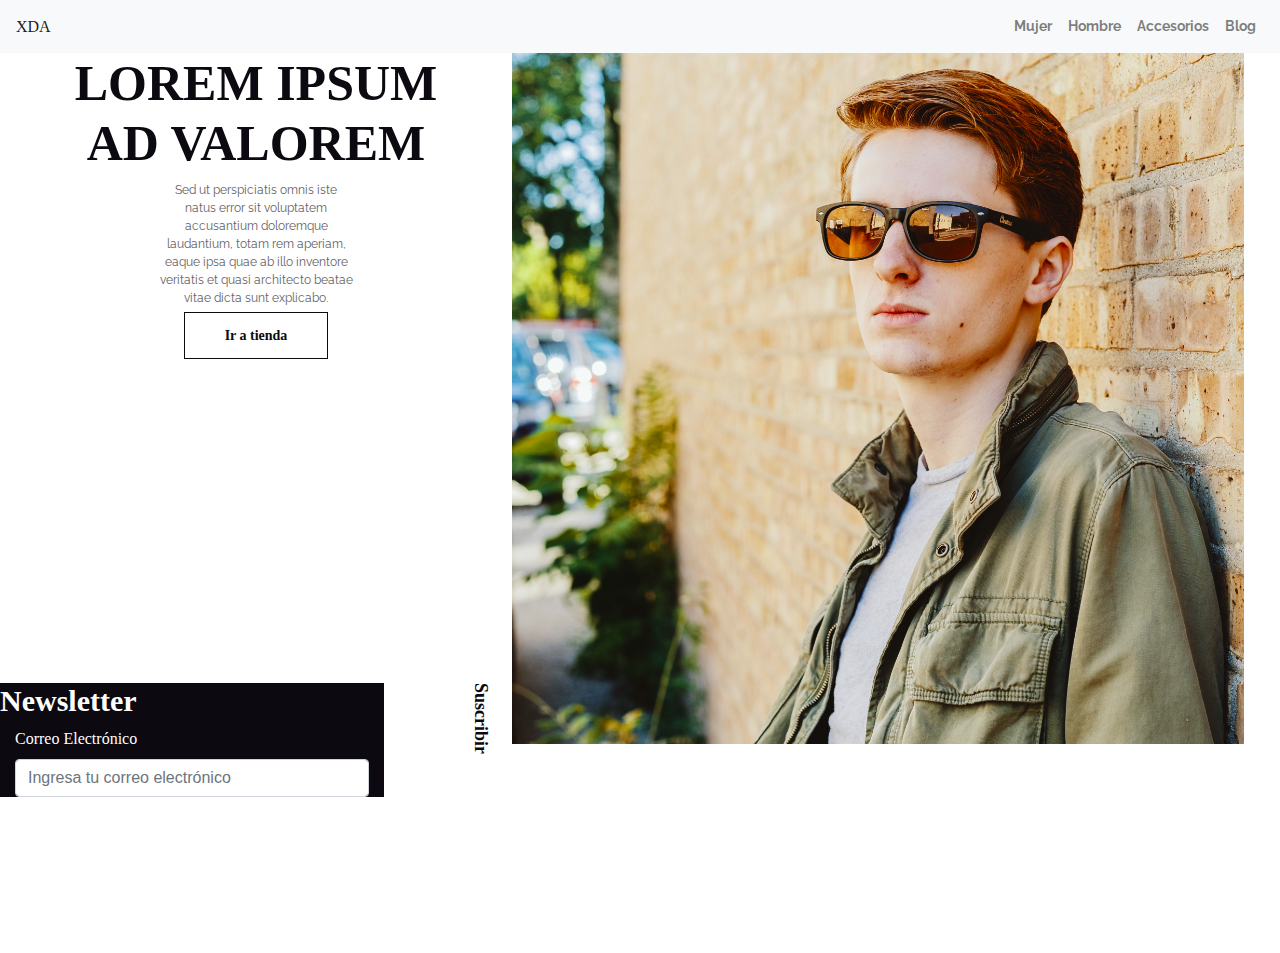
<file: index.html>
<!DOCTYPE html>
<html lang="en">

<head>
    <meta charset="UTF-8">
    <meta http-equiv="X-UA-Compatible" content="IE=edge">
    <meta name="viewport" content="width=device-width, initial-scale=1.0">
    <title>Tienda XDA</title>
    <link rel="stylesheet" href="assets/css/style.css">
</head>

<body>

    <nav class="navbar navbar-expand-lg navbar-light bg-light">
        <a class="navbar-brand navbar__xda" href="#">XDA</a>
        <button class="navbar-toggler" type="button" data-toggle="collapse" data-target="#navbarNav"
            aria-controls="navbarNavDropdown" aria-expanded="false" aria-label="Toggle navigation">
            <span class="navbar-toggler-icon"></span>
        </button>
        <div class="collapse navbar-collapse" id="navbarNav">
            <ul class="navbar-nav ml-auto">
                <li class="nav-item navbar__list">
                    <a class="nav-link" href="#">Mujer</a>
                </li>
                <li class="nav-item navbar__list">
                    <a class="nav-link" href="#">Hombre</a>
                </li>
                <li class="nav-item navbar__list">
                    <a class="nav-link" href="#">Accesorios</a>
                </li>
                <li class="nav-item navbar__list">
                    <a class="nav-link" href="#">Blog</a>
                </li>
            </ul>
        </div>
    </nav>

    <div class="content">

        <!--Navbar-->
       


        <!--END NAVBAR-->

        <!--SECCION DE EL TÍTULO CON EL PÁRRAFO-->

        <div class="content__grid2">

            <main class="main">
                <section class="seccion">
                    <article class="main__article seccion">
                        <h1 class="seccion__head">LOREM IPSUM <br> AD VALOREM</h1>
                        <p class="seccion__cuerpo">Sed ut perspiciatis omnis iste <br> natus error sit voluptatem <br>
                            accusantium
                            doloremque <br> laudantium,
                            totam rem aperiam, <br> eaque ipsa quae ab illo inventore <br> veritatis et quasi architecto
                            beatae <br>
                            vitae dicta sunt explicabo.
                        </p>
                    </article>
                </section>

                <!--SECCION DEL BOTON-->

                <section class="boton">
                    <a class="boton__tienda" href="#">Ir a tienda</a>
                    <!-- <button type="button" class="btn btn-outline-secondary">Ir a tienda</button>-->
                </section>
            </main>

        </div>

        <!--FIN DE SECCIÓN DE TÍTULO CON PÁRRAFO-->


        <div class="content__grid5">
            <div class="imagen">
                <img src="assets/img/imagen1.png" class="imagen__principal" alt="loquito con gafas">

            </div>

        </div>

        <!--NEWSLETTER-->
        <div class="content__grid3">
            <section class="newsletter">
                <h1 class="newsletter__encabezado">Newsletter</h1>
                <form class="newsletter__form">
                    <div class="form-group col-sm">
                        <label class="newsletter__form__correo" for="exampleInputEmail1">Correo Electrónico</label>
                        <input type="email" class="form-control" id="exampleInputEmail1" aria-describedby="emailHelp"
                            placeholder="Ingresa tu correo electrónico">
                    </div>
                </form>
            </section>
        </div>


        <!--FIN DE NEWSLETTER-->

        <!--FOOTER (AQUÍ VA LA PARTE QUE DICE SUSCRIBIR)-->
        <div class="content__grid4">
            <footer class="footer">
                <p class="footer__parrafo">Suscribir</p>
            </footer>
            <div>

                <!--END FOOTER-->

                <!--IMAGEN-->
                <!--<div class="container__grid5">
                    <div class="imagen">
                        <img src="assets/img/imagen1.png" class="imagen__principal" alt="loquito con gafas">

                    </div>

                </div>-->

                <!--Fin Imagen-->

            </div>
</body>

</html>
</file>
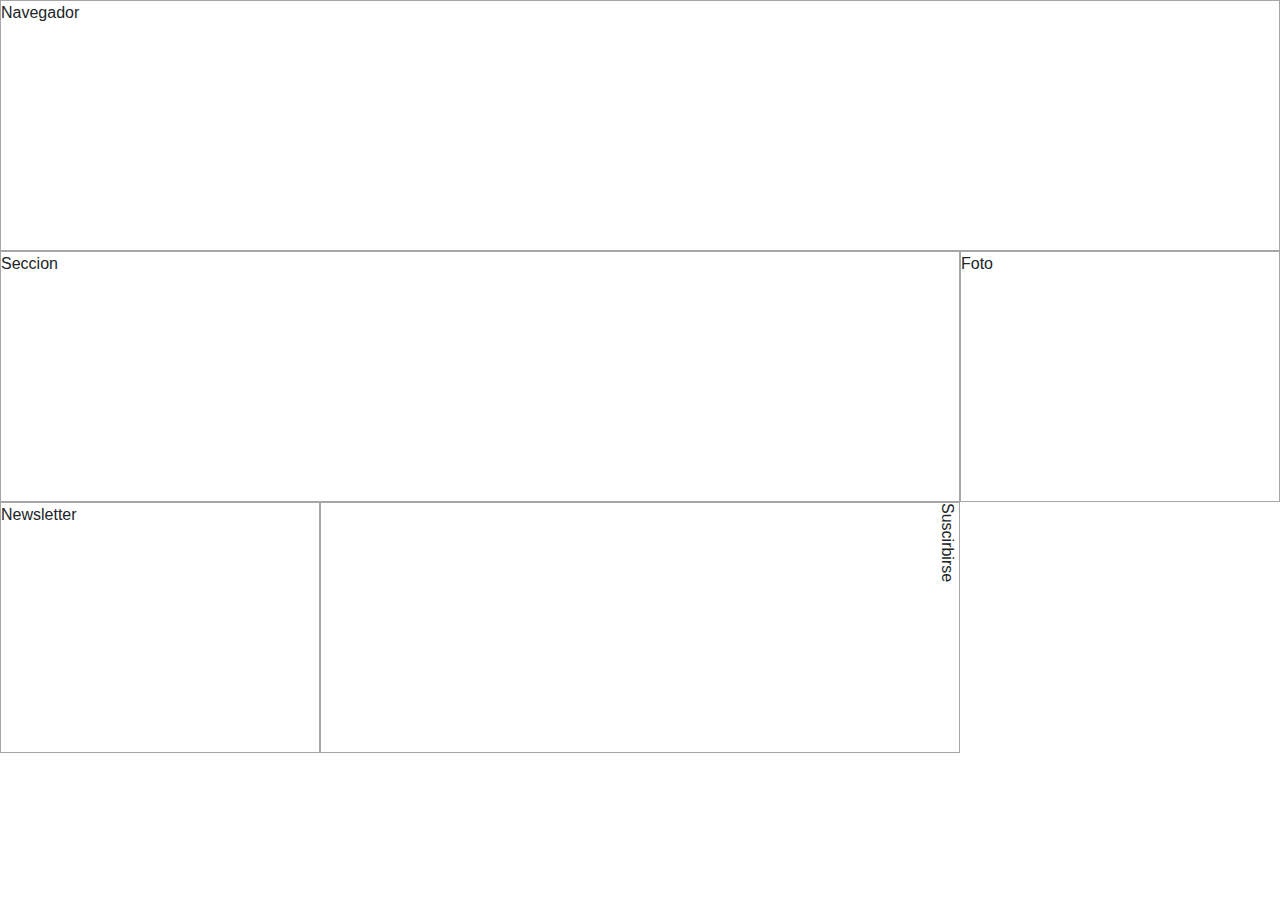
<file: grid_basico.html>
<!DOCTYPE html>
<html lang="en">
<head>
    <meta charset="UTF-8">
    <meta http-equiv="X-UA-Compatible" content="IE=edge">
    <meta name="viewport" content="width=device-width, initial-scale=1.0">
    <title>Grid Básico</title>
    <link rel="stylesheet" href="assets/css/style.css">
</head>
<body>
<div class="grid_basic">
    <div class="box section1">Navegador</div>
    <div class="box section2">Seccion</div>
    <div class="box section3">Newsletter</div>
    <div class="box section4">Suscirbirse</div>
    <div class="box section5">Foto</div>
</div>
    
</body>
</html>
</file>
<file: assets/css/style.css>
@charset "UTF-8";
@import url("https://fonts.googleapis.com/css2?family=Old+Standard+TT:wght@400;700&family=Raleway:wght@400;700&display=swap");
/*!
 * Bootstrap v4.6.0 (https://getbootstrap.com/)
 * Copyright 2011-2021 The Bootstrap Authors
 * Copyright 2011-2021 Twitter, Inc.
 * Licensed under MIT (https://github.com/twbs/bootstrap/blob/main/LICENSE)
 */
:root {
  --blue: #007bff;
  --indigo: #6610f2;
  --purple: #6f42c1;
  --pink: #e83e8c;
  --red: #dc3545;
  --orange: #fd7e14;
  --yellow: #ffc107;
  --green: #28a745;
  --teal: #20c997;
  --cyan: #17a2b8;
  --white: #fff;
  --gray: #6c757d;
  --gray-dark: #343a40;
  --primary: #007bff;
  --secondary: #6c757d;
  --success: #28a745;
  --info: #17a2b8;
  --warning: #ffc107;
  --danger: #dc3545;
  --light: #f8f9fa;
  --dark: #343a40;
  --breakpoint-xs: 0;
  --breakpoint-sm: 576px;
  --breakpoint-md: 768px;
  --breakpoint-lg: 992px;
  --breakpoint-xl: 1200px;
  --font-family-sans-serif: -apple-system, BlinkMacSystemFont, "Segoe UI", Roboto, "Helvetica Neue", Arial, "Noto Sans", "Liberation Sans", sans-serif, "Apple Color Emoji", "Segoe UI Emoji", "Segoe UI Symbol", "Noto Color Emoji";
  --font-family-monospace: SFMono-Regular, Menlo, Monaco, Consolas, "Liberation Mono", "Courier New", monospace;
}

*,
*::before,
*::after {
  box-sizing: border-box;
}

html {
  font-family: sans-serif;
  line-height: 1.15;
  -webkit-text-size-adjust: 100%;
  -webkit-tap-highlight-color: rgba(0, 0, 0, 0);
}

article, aside, figcaption, figure, footer, header, hgroup, main, nav, section {
  display: block;
}

body {
  margin: 0;
  font-family: -apple-system, BlinkMacSystemFont, "Segoe UI", Roboto, "Helvetica Neue", Arial, "Noto Sans", "Liberation Sans", sans-serif, "Apple Color Emoji", "Segoe UI Emoji", "Segoe UI Symbol", "Noto Color Emoji";
  font-size: 1rem;
  font-weight: 400;
  line-height: 1.5;
  color: #212529;
  text-align: left;
  background-color: #fff;
}

[tabindex="-1"]:focus:not(:focus-visible) {
  outline: 0 !important;
}

hr {
  box-sizing: content-box;
  height: 0;
  overflow: visible;
}

h1, h2, h3, h4, h5, h6 {
  margin-top: 0;
  margin-bottom: 0.5rem;
}

p {
  margin-top: 0;
  margin-bottom: 1rem;
}

abbr[title],
abbr[data-original-title] {
  text-decoration: underline;
  text-decoration: underline dotted;
  cursor: help;
  border-bottom: 0;
  text-decoration-skip-ink: none;
}

address {
  margin-bottom: 1rem;
  font-style: normal;
  line-height: inherit;
}

ol,
ul,
dl {
  margin-top: 0;
  margin-bottom: 1rem;
}

ol ol,
ul ul,
ol ul,
ul ol {
  margin-bottom: 0;
}

dt {
  font-weight: 700;
}

dd {
  margin-bottom: 0.5rem;
  margin-left: 0;
}

blockquote {
  margin: 0 0 1rem;
}

b,
strong {
  font-weight: bolder;
}

small {
  font-size: 80%;
}

sub,
sup {
  position: relative;
  font-size: 75%;
  line-height: 0;
  vertical-align: baseline;
}

sub {
  bottom: -0.25em;
}

sup {
  top: -0.5em;
}

a {
  color: #007bff;
  text-decoration: none;
  background-color: transparent;
}
a:hover {
  color: #0056b3;
  text-decoration: underline;
}

a:not([href]):not([class]) {
  color: inherit;
  text-decoration: none;
}
a:not([href]):not([class]):hover {
  color: inherit;
  text-decoration: none;
}

pre,
code,
kbd,
samp {
  font-family: SFMono-Regular, Menlo, Monaco, Consolas, "Liberation Mono", "Courier New", monospace;
  font-size: 1em;
}

pre {
  margin-top: 0;
  margin-bottom: 1rem;
  overflow: auto;
  -ms-overflow-style: scrollbar;
}

figure {
  margin: 0 0 1rem;
}

img {
  vertical-align: middle;
  border-style: none;
}

svg {
  overflow: hidden;
  vertical-align: middle;
}

table {
  border-collapse: collapse;
}

caption {
  padding-top: 0.75rem;
  padding-bottom: 0.75rem;
  color: #6c757d;
  text-align: left;
  caption-side: bottom;
}

th {
  text-align: inherit;
  text-align: -webkit-match-parent;
}

label {
  display: inline-block;
  margin-bottom: 0.5rem;
}

button {
  border-radius: 0;
}

button:focus:not(:focus-visible) {
  outline: 0;
}

input,
button,
select,
optgroup,
textarea {
  margin: 0;
  font-family: inherit;
  font-size: inherit;
  line-height: inherit;
}

button,
input {
  overflow: visible;
}

button,
select {
  text-transform: none;
}

[role=button] {
  cursor: pointer;
}

select {
  word-wrap: normal;
}

button,
[type=button],
[type=reset],
[type=submit] {
  -webkit-appearance: button;
}

button:not(:disabled),
[type=button]:not(:disabled),
[type=reset]:not(:disabled),
[type=submit]:not(:disabled) {
  cursor: pointer;
}

button::-moz-focus-inner,
[type=button]::-moz-focus-inner,
[type=reset]::-moz-focus-inner,
[type=submit]::-moz-focus-inner {
  padding: 0;
  border-style: none;
}

input[type=radio],
input[type=checkbox] {
  box-sizing: border-box;
  padding: 0;
}

textarea {
  overflow: auto;
  resize: vertical;
}

fieldset {
  min-width: 0;
  padding: 0;
  margin: 0;
  border: 0;
}

legend {
  display: block;
  width: 100%;
  max-width: 100%;
  padding: 0;
  margin-bottom: 0.5rem;
  font-size: 1.5rem;
  line-height: inherit;
  color: inherit;
  white-space: normal;
}

progress {
  vertical-align: baseline;
}

[type=number]::-webkit-inner-spin-button,
[type=number]::-webkit-outer-spin-button {
  height: auto;
}

[type=search] {
  outline-offset: -2px;
  -webkit-appearance: none;
}

[type=search]::-webkit-search-decoration {
  -webkit-appearance: none;
}

::-webkit-file-upload-button {
  font: inherit;
  -webkit-appearance: button;
}

output {
  display: inline-block;
}

summary {
  display: list-item;
  cursor: pointer;
}

template {
  display: none;
}

[hidden] {
  display: none !important;
}

h1, h2, h3, h4, h5, h6,
.h1, .h2, .h3, .h4, .h5, .h6 {
  margin-bottom: 0.5rem;
  font-weight: 500;
  line-height: 1.2;
}

h1, .h1 {
  font-size: 2.5rem;
}

h2, .h2 {
  font-size: 2rem;
}

h3, .h3 {
  font-size: 1.75rem;
}

h4, .h4 {
  font-size: 1.5rem;
}

h5, .h5 {
  font-size: 1.25rem;
}

h6, .h6 {
  font-size: 1rem;
}

.lead {
  font-size: 1.25rem;
  font-weight: 300;
}

.display-1 {
  font-size: 6rem;
  font-weight: 300;
  line-height: 1.2;
}

.display-2 {
  font-size: 5.5rem;
  font-weight: 300;
  line-height: 1.2;
}

.display-3 {
  font-size: 4.5rem;
  font-weight: 300;
  line-height: 1.2;
}

.display-4 {
  font-size: 3.5rem;
  font-weight: 300;
  line-height: 1.2;
}

hr {
  margin-top: 1rem;
  margin-bottom: 1rem;
  border: 0;
  border-top: 1px solid rgba(0, 0, 0, 0.1);
}

small,
.small {
  font-size: 80%;
  font-weight: 400;
}

mark,
.mark {
  padding: 0.2em;
  background-color: #fcf8e3;
}

.list-unstyled {
  padding-left: 0;
  list-style: none;
}

.list-inline {
  padding-left: 0;
  list-style: none;
}

.list-inline-item {
  display: inline-block;
}
.list-inline-item:not(:last-child) {
  margin-right: 0.5rem;
}

.initialism {
  font-size: 90%;
  text-transform: uppercase;
}

.blockquote {
  margin-bottom: 1rem;
  font-size: 1.25rem;
}

.blockquote-footer {
  display: block;
  font-size: 80%;
  color: #6c757d;
}
.blockquote-footer::before {
  content: "— ";
}

.img-fluid {
  max-width: 100%;
  height: auto;
}

.img-thumbnail {
  padding: 0.25rem;
  background-color: #fff;
  border: 1px solid #dee2e6;
  border-radius: 0.25rem;
  max-width: 100%;
  height: auto;
}

.figure {
  display: inline-block;
}

.figure-img {
  margin-bottom: 0.5rem;
  line-height: 1;
}

.figure-caption {
  font-size: 90%;
  color: #6c757d;
}

code {
  font-size: 87.5%;
  color: #e83e8c;
  word-wrap: break-word;
}
a > code {
  color: inherit;
}

kbd {
  padding: 0.2rem 0.4rem;
  font-size: 87.5%;
  color: #fff;
  background-color: #212529;
  border-radius: 0.2rem;
}
kbd kbd {
  padding: 0;
  font-size: 100%;
  font-weight: 700;
}

pre {
  display: block;
  font-size: 87.5%;
  color: #212529;
}
pre code {
  font-size: inherit;
  color: inherit;
  word-break: normal;
}

.pre-scrollable {
  max-height: 340px;
  overflow-y: scroll;
}

.container,
.container-fluid,
.container-xl,
.container-lg,
.container-md,
.container-sm {
  width: 100%;
  padding-right: 15px;
  padding-left: 15px;
  margin-right: auto;
  margin-left: auto;
}

@media (min-width: 576px) {
  .container-sm, .container {
    max-width: 540px;
  }
}
@media (min-width: 768px) {
  .container-md, .container-sm, .container {
    max-width: 720px;
  }
}
@media (min-width: 992px) {
  .container-lg, .container-md, .container-sm, .container {
    max-width: 960px;
  }
}
@media (min-width: 1200px) {
  .container-xl, .container-lg, .container-md, .container-sm, .container {
    max-width: 1140px;
  }
}
.row {
  display: flex;
  flex-wrap: wrap;
  margin-right: -15px;
  margin-left: -15px;
}

.no-gutters {
  margin-right: 0;
  margin-left: 0;
}
.no-gutters > .col,
.no-gutters > [class*=col-] {
  padding-right: 0;
  padding-left: 0;
}

.col-xl,
.col-xl-auto, .col-xl-12, .col-xl-11, .col-xl-10, .col-xl-9, .col-xl-8, .col-xl-7, .col-xl-6, .col-xl-5, .col-xl-4, .col-xl-3, .col-xl-2, .col-xl-1, .col-lg,
.col-lg-auto, .col-lg-12, .col-lg-11, .col-lg-10, .col-lg-9, .col-lg-8, .col-lg-7, .col-lg-6, .col-lg-5, .col-lg-4, .col-lg-3, .col-lg-2, .col-lg-1, .col-md,
.col-md-auto, .col-md-12, .col-md-11, .col-md-10, .col-md-9, .col-md-8, .col-md-7, .col-md-6, .col-md-5, .col-md-4, .col-md-3, .col-md-2, .col-md-1, .col-sm,
.col-sm-auto, .col-sm-12, .col-sm-11, .col-sm-10, .col-sm-9, .col-sm-8, .col-sm-7, .col-sm-6, .col-sm-5, .col-sm-4, .col-sm-3, .col-sm-2, .col-sm-1, .col,
.col-auto, .col-12, .col-11, .col-10, .col-9, .col-8, .col-7, .col-6, .col-5, .col-4, .col-3, .col-2, .col-1 {
  position: relative;
  width: 100%;
  padding-right: 15px;
  padding-left: 15px;
}

.col {
  flex-basis: 0;
  flex-grow: 1;
  max-width: 100%;
}

.row-cols-1 > * {
  flex: 0 0 100%;
  max-width: 100%;
}

.row-cols-2 > * {
  flex: 0 0 50%;
  max-width: 50%;
}

.row-cols-3 > * {
  flex: 0 0 33.3333333333%;
  max-width: 33.3333333333%;
}

.row-cols-4 > * {
  flex: 0 0 25%;
  max-width: 25%;
}

.row-cols-5 > * {
  flex: 0 0 20%;
  max-width: 20%;
}

.row-cols-6 > * {
  flex: 0 0 16.6666666667%;
  max-width: 16.6666666667%;
}

.col-auto {
  flex: 0 0 auto;
  width: auto;
  max-width: 100%;
}

.col-1 {
  flex: 0 0 8.3333333333%;
  max-width: 8.3333333333%;
}

.col-2 {
  flex: 0 0 16.6666666667%;
  max-width: 16.6666666667%;
}

.col-3 {
  flex: 0 0 25%;
  max-width: 25%;
}

.col-4 {
  flex: 0 0 33.3333333333%;
  max-width: 33.3333333333%;
}

.col-5 {
  flex: 0 0 41.6666666667%;
  max-width: 41.6666666667%;
}

.col-6 {
  flex: 0 0 50%;
  max-width: 50%;
}

.col-7 {
  flex: 0 0 58.3333333333%;
  max-width: 58.3333333333%;
}

.col-8 {
  flex: 0 0 66.6666666667%;
  max-width: 66.6666666667%;
}

.col-9 {
  flex: 0 0 75%;
  max-width: 75%;
}

.col-10 {
  flex: 0 0 83.3333333333%;
  max-width: 83.3333333333%;
}

.col-11 {
  flex: 0 0 91.6666666667%;
  max-width: 91.6666666667%;
}

.col-12 {
  flex: 0 0 100%;
  max-width: 100%;
}

.order-first {
  order: -1;
}

.order-last {
  order: 13;
}

.order-0 {
  order: 0;
}

.order-1 {
  order: 1;
}

.order-2 {
  order: 2;
}

.order-3 {
  order: 3;
}

.order-4 {
  order: 4;
}

.order-5 {
  order: 5;
}

.order-6 {
  order: 6;
}

.order-7 {
  order: 7;
}

.order-8 {
  order: 8;
}

.order-9 {
  order: 9;
}

.order-10 {
  order: 10;
}

.order-11 {
  order: 11;
}

.order-12 {
  order: 12;
}

.offset-1 {
  margin-left: 8.3333333333%;
}

.offset-2 {
  margin-left: 16.6666666667%;
}

.offset-3 {
  margin-left: 25%;
}

.offset-4 {
  margin-left: 33.3333333333%;
}

.offset-5 {
  margin-left: 41.6666666667%;
}

.offset-6 {
  margin-left: 50%;
}

.offset-7 {
  margin-left: 58.3333333333%;
}

.offset-8 {
  margin-left: 66.6666666667%;
}

.offset-9 {
  margin-left: 75%;
}

.offset-10 {
  margin-left: 83.3333333333%;
}

.offset-11 {
  margin-left: 91.6666666667%;
}

@media (min-width: 576px) {
  .col-sm {
    flex-basis: 0;
    flex-grow: 1;
    max-width: 100%;
  }

  .row-cols-sm-1 > * {
    flex: 0 0 100%;
    max-width: 100%;
  }

  .row-cols-sm-2 > * {
    flex: 0 0 50%;
    max-width: 50%;
  }

  .row-cols-sm-3 > * {
    flex: 0 0 33.3333333333%;
    max-width: 33.3333333333%;
  }

  .row-cols-sm-4 > * {
    flex: 0 0 25%;
    max-width: 25%;
  }

  .row-cols-sm-5 > * {
    flex: 0 0 20%;
    max-width: 20%;
  }

  .row-cols-sm-6 > * {
    flex: 0 0 16.6666666667%;
    max-width: 16.6666666667%;
  }

  .col-sm-auto {
    flex: 0 0 auto;
    width: auto;
    max-width: 100%;
  }

  .col-sm-1 {
    flex: 0 0 8.3333333333%;
    max-width: 8.3333333333%;
  }

  .col-sm-2 {
    flex: 0 0 16.6666666667%;
    max-width: 16.6666666667%;
  }

  .col-sm-3 {
    flex: 0 0 25%;
    max-width: 25%;
  }

  .col-sm-4 {
    flex: 0 0 33.3333333333%;
    max-width: 33.3333333333%;
  }

  .col-sm-5 {
    flex: 0 0 41.6666666667%;
    max-width: 41.6666666667%;
  }

  .col-sm-6 {
    flex: 0 0 50%;
    max-width: 50%;
  }

  .col-sm-7 {
    flex: 0 0 58.3333333333%;
    max-width: 58.3333333333%;
  }

  .col-sm-8 {
    flex: 0 0 66.6666666667%;
    max-width: 66.6666666667%;
  }

  .col-sm-9 {
    flex: 0 0 75%;
    max-width: 75%;
  }

  .col-sm-10 {
    flex: 0 0 83.3333333333%;
    max-width: 83.3333333333%;
  }

  .col-sm-11 {
    flex: 0 0 91.6666666667%;
    max-width: 91.6666666667%;
  }

  .col-sm-12 {
    flex: 0 0 100%;
    max-width: 100%;
  }

  .order-sm-first {
    order: -1;
  }

  .order-sm-last {
    order: 13;
  }

  .order-sm-0 {
    order: 0;
  }

  .order-sm-1 {
    order: 1;
  }

  .order-sm-2 {
    order: 2;
  }

  .order-sm-3 {
    order: 3;
  }

  .order-sm-4 {
    order: 4;
  }

  .order-sm-5 {
    order: 5;
  }

  .order-sm-6 {
    order: 6;
  }

  .order-sm-7 {
    order: 7;
  }

  .order-sm-8 {
    order: 8;
  }

  .order-sm-9 {
    order: 9;
  }

  .order-sm-10 {
    order: 10;
  }

  .order-sm-11 {
    order: 11;
  }

  .order-sm-12 {
    order: 12;
  }

  .offset-sm-0 {
    margin-left: 0;
  }

  .offset-sm-1 {
    margin-left: 8.3333333333%;
  }

  .offset-sm-2 {
    margin-left: 16.6666666667%;
  }

  .offset-sm-3 {
    margin-left: 25%;
  }

  .offset-sm-4 {
    margin-left: 33.3333333333%;
  }

  .offset-sm-5 {
    margin-left: 41.6666666667%;
  }

  .offset-sm-6 {
    margin-left: 50%;
  }

  .offset-sm-7 {
    margin-left: 58.3333333333%;
  }

  .offset-sm-8 {
    margin-left: 66.6666666667%;
  }

  .offset-sm-9 {
    margin-left: 75%;
  }

  .offset-sm-10 {
    margin-left: 83.3333333333%;
  }

  .offset-sm-11 {
    margin-left: 91.6666666667%;
  }
}
@media (min-width: 768px) {
  .col-md {
    flex-basis: 0;
    flex-grow: 1;
    max-width: 100%;
  }

  .row-cols-md-1 > * {
    flex: 0 0 100%;
    max-width: 100%;
  }

  .row-cols-md-2 > * {
    flex: 0 0 50%;
    max-width: 50%;
  }

  .row-cols-md-3 > * {
    flex: 0 0 33.3333333333%;
    max-width: 33.3333333333%;
  }

  .row-cols-md-4 > * {
    flex: 0 0 25%;
    max-width: 25%;
  }

  .row-cols-md-5 > * {
    flex: 0 0 20%;
    max-width: 20%;
  }

  .row-cols-md-6 > * {
    flex: 0 0 16.6666666667%;
    max-width: 16.6666666667%;
  }

  .col-md-auto {
    flex: 0 0 auto;
    width: auto;
    max-width: 100%;
  }

  .col-md-1 {
    flex: 0 0 8.3333333333%;
    max-width: 8.3333333333%;
  }

  .col-md-2 {
    flex: 0 0 16.6666666667%;
    max-width: 16.6666666667%;
  }

  .col-md-3 {
    flex: 0 0 25%;
    max-width: 25%;
  }

  .col-md-4 {
    flex: 0 0 33.3333333333%;
    max-width: 33.3333333333%;
  }

  .col-md-5 {
    flex: 0 0 41.6666666667%;
    max-width: 41.6666666667%;
  }

  .col-md-6 {
    flex: 0 0 50%;
    max-width: 50%;
  }

  .col-md-7 {
    flex: 0 0 58.3333333333%;
    max-width: 58.3333333333%;
  }

  .col-md-8 {
    flex: 0 0 66.6666666667%;
    max-width: 66.6666666667%;
  }

  .col-md-9 {
    flex: 0 0 75%;
    max-width: 75%;
  }

  .col-md-10 {
    flex: 0 0 83.3333333333%;
    max-width: 83.3333333333%;
  }

  .col-md-11 {
    flex: 0 0 91.6666666667%;
    max-width: 91.6666666667%;
  }

  .col-md-12 {
    flex: 0 0 100%;
    max-width: 100%;
  }

  .order-md-first {
    order: -1;
  }

  .order-md-last {
    order: 13;
  }

  .order-md-0 {
    order: 0;
  }

  .order-md-1 {
    order: 1;
  }

  .order-md-2 {
    order: 2;
  }

  .order-md-3 {
    order: 3;
  }

  .order-md-4 {
    order: 4;
  }

  .order-md-5 {
    order: 5;
  }

  .order-md-6 {
    order: 6;
  }

  .order-md-7 {
    order: 7;
  }

  .order-md-8 {
    order: 8;
  }

  .order-md-9 {
    order: 9;
  }

  .order-md-10 {
    order: 10;
  }

  .order-md-11 {
    order: 11;
  }

  .order-md-12 {
    order: 12;
  }

  .offset-md-0 {
    margin-left: 0;
  }

  .offset-md-1 {
    margin-left: 8.3333333333%;
  }

  .offset-md-2 {
    margin-left: 16.6666666667%;
  }

  .offset-md-3 {
    margin-left: 25%;
  }

  .offset-md-4 {
    margin-left: 33.3333333333%;
  }

  .offset-md-5 {
    margin-left: 41.6666666667%;
  }

  .offset-md-6 {
    margin-left: 50%;
  }

  .offset-md-7 {
    margin-left: 58.3333333333%;
  }

  .offset-md-8 {
    margin-left: 66.6666666667%;
  }

  .offset-md-9 {
    margin-left: 75%;
  }

  .offset-md-10 {
    margin-left: 83.3333333333%;
  }

  .offset-md-11 {
    margin-left: 91.6666666667%;
  }
}
@media (min-width: 992px) {
  .col-lg {
    flex-basis: 0;
    flex-grow: 1;
    max-width: 100%;
  }

  .row-cols-lg-1 > * {
    flex: 0 0 100%;
    max-width: 100%;
  }

  .row-cols-lg-2 > * {
    flex: 0 0 50%;
    max-width: 50%;
  }

  .row-cols-lg-3 > * {
    flex: 0 0 33.3333333333%;
    max-width: 33.3333333333%;
  }

  .row-cols-lg-4 > * {
    flex: 0 0 25%;
    max-width: 25%;
  }

  .row-cols-lg-5 > * {
    flex: 0 0 20%;
    max-width: 20%;
  }

  .row-cols-lg-6 > * {
    flex: 0 0 16.6666666667%;
    max-width: 16.6666666667%;
  }

  .col-lg-auto {
    flex: 0 0 auto;
    width: auto;
    max-width: 100%;
  }

  .col-lg-1 {
    flex: 0 0 8.3333333333%;
    max-width: 8.3333333333%;
  }

  .col-lg-2 {
    flex: 0 0 16.6666666667%;
    max-width: 16.6666666667%;
  }

  .col-lg-3 {
    flex: 0 0 25%;
    max-width: 25%;
  }

  .col-lg-4 {
    flex: 0 0 33.3333333333%;
    max-width: 33.3333333333%;
  }

  .col-lg-5 {
    flex: 0 0 41.6666666667%;
    max-width: 41.6666666667%;
  }

  .col-lg-6 {
    flex: 0 0 50%;
    max-width: 50%;
  }

  .col-lg-7 {
    flex: 0 0 58.3333333333%;
    max-width: 58.3333333333%;
  }

  .col-lg-8 {
    flex: 0 0 66.6666666667%;
    max-width: 66.6666666667%;
  }

  .col-lg-9 {
    flex: 0 0 75%;
    max-width: 75%;
  }

  .col-lg-10 {
    flex: 0 0 83.3333333333%;
    max-width: 83.3333333333%;
  }

  .col-lg-11 {
    flex: 0 0 91.6666666667%;
    max-width: 91.6666666667%;
  }

  .col-lg-12 {
    flex: 0 0 100%;
    max-width: 100%;
  }

  .order-lg-first {
    order: -1;
  }

  .order-lg-last {
    order: 13;
  }

  .order-lg-0 {
    order: 0;
  }

  .order-lg-1 {
    order: 1;
  }

  .order-lg-2 {
    order: 2;
  }

  .order-lg-3 {
    order: 3;
  }

  .order-lg-4 {
    order: 4;
  }

  .order-lg-5 {
    order: 5;
  }

  .order-lg-6 {
    order: 6;
  }

  .order-lg-7 {
    order: 7;
  }

  .order-lg-8 {
    order: 8;
  }

  .order-lg-9 {
    order: 9;
  }

  .order-lg-10 {
    order: 10;
  }

  .order-lg-11 {
    order: 11;
  }

  .order-lg-12 {
    order: 12;
  }

  .offset-lg-0 {
    margin-left: 0;
  }

  .offset-lg-1 {
    margin-left: 8.3333333333%;
  }

  .offset-lg-2 {
    margin-left: 16.6666666667%;
  }

  .offset-lg-3 {
    margin-left: 25%;
  }

  .offset-lg-4 {
    margin-left: 33.3333333333%;
  }

  .offset-lg-5 {
    margin-left: 41.6666666667%;
  }

  .offset-lg-6 {
    margin-left: 50%;
  }

  .offset-lg-7 {
    margin-left: 58.3333333333%;
  }

  .offset-lg-8 {
    margin-left: 66.6666666667%;
  }

  .offset-lg-9 {
    margin-left: 75%;
  }

  .offset-lg-10 {
    margin-left: 83.3333333333%;
  }

  .offset-lg-11 {
    margin-left: 91.6666666667%;
  }
}
@media (min-width: 1200px) {
  .col-xl {
    flex-basis: 0;
    flex-grow: 1;
    max-width: 100%;
  }

  .row-cols-xl-1 > * {
    flex: 0 0 100%;
    max-width: 100%;
  }

  .row-cols-xl-2 > * {
    flex: 0 0 50%;
    max-width: 50%;
  }

  .row-cols-xl-3 > * {
    flex: 0 0 33.3333333333%;
    max-width: 33.3333333333%;
  }

  .row-cols-xl-4 > * {
    flex: 0 0 25%;
    max-width: 25%;
  }

  .row-cols-xl-5 > * {
    flex: 0 0 20%;
    max-width: 20%;
  }

  .row-cols-xl-6 > * {
    flex: 0 0 16.6666666667%;
    max-width: 16.6666666667%;
  }

  .col-xl-auto {
    flex: 0 0 auto;
    width: auto;
    max-width: 100%;
  }

  .col-xl-1 {
    flex: 0 0 8.3333333333%;
    max-width: 8.3333333333%;
  }

  .col-xl-2 {
    flex: 0 0 16.6666666667%;
    max-width: 16.6666666667%;
  }

  .col-xl-3 {
    flex: 0 0 25%;
    max-width: 25%;
  }

  .col-xl-4 {
    flex: 0 0 33.3333333333%;
    max-width: 33.3333333333%;
  }

  .col-xl-5 {
    flex: 0 0 41.6666666667%;
    max-width: 41.6666666667%;
  }

  .col-xl-6 {
    flex: 0 0 50%;
    max-width: 50%;
  }

  .col-xl-7 {
    flex: 0 0 58.3333333333%;
    max-width: 58.3333333333%;
  }

  .col-xl-8 {
    flex: 0 0 66.6666666667%;
    max-width: 66.6666666667%;
  }

  .col-xl-9 {
    flex: 0 0 75%;
    max-width: 75%;
  }

  .col-xl-10 {
    flex: 0 0 83.3333333333%;
    max-width: 83.3333333333%;
  }

  .col-xl-11 {
    flex: 0 0 91.6666666667%;
    max-width: 91.6666666667%;
  }

  .col-xl-12 {
    flex: 0 0 100%;
    max-width: 100%;
  }

  .order-xl-first {
    order: -1;
  }

  .order-xl-last {
    order: 13;
  }

  .order-xl-0 {
    order: 0;
  }

  .order-xl-1 {
    order: 1;
  }

  .order-xl-2 {
    order: 2;
  }

  .order-xl-3 {
    order: 3;
  }

  .order-xl-4 {
    order: 4;
  }

  .order-xl-5 {
    order: 5;
  }

  .order-xl-6 {
    order: 6;
  }

  .order-xl-7 {
    order: 7;
  }

  .order-xl-8 {
    order: 8;
  }

  .order-xl-9 {
    order: 9;
  }

  .order-xl-10 {
    order: 10;
  }

  .order-xl-11 {
    order: 11;
  }

  .order-xl-12 {
    order: 12;
  }

  .offset-xl-0 {
    margin-left: 0;
  }

  .offset-xl-1 {
    margin-left: 8.3333333333%;
  }

  .offset-xl-2 {
    margin-left: 16.6666666667%;
  }

  .offset-xl-3 {
    margin-left: 25%;
  }

  .offset-xl-4 {
    margin-left: 33.3333333333%;
  }

  .offset-xl-5 {
    margin-left: 41.6666666667%;
  }

  .offset-xl-6 {
    margin-left: 50%;
  }

  .offset-xl-7 {
    margin-left: 58.3333333333%;
  }

  .offset-xl-8 {
    margin-left: 66.6666666667%;
  }

  .offset-xl-9 {
    margin-left: 75%;
  }

  .offset-xl-10 {
    margin-left: 83.3333333333%;
  }

  .offset-xl-11 {
    margin-left: 91.6666666667%;
  }
}
.table {
  width: 100%;
  margin-bottom: 1rem;
  color: #212529;
}
.table th,
.table td {
  padding: 0.75rem;
  vertical-align: top;
  border-top: 1px solid #dee2e6;
}
.table thead th {
  vertical-align: bottom;
  border-bottom: 2px solid #dee2e6;
}
.table tbody + tbody {
  border-top: 2px solid #dee2e6;
}

.table-sm th,
.table-sm td {
  padding: 0.3rem;
}

.table-bordered {
  border: 1px solid #dee2e6;
}
.table-bordered th,
.table-bordered td {
  border: 1px solid #dee2e6;
}
.table-bordered thead th,
.table-bordered thead td {
  border-bottom-width: 2px;
}

.table-borderless th,
.table-borderless td,
.table-borderless thead th,
.table-borderless tbody + tbody {
  border: 0;
}

.table-striped tbody tr:nth-of-type(odd) {
  background-color: rgba(0, 0, 0, 0.05);
}

.table-hover tbody tr:hover {
  color: #212529;
  background-color: rgba(0, 0, 0, 0.075);
}

.table-primary,
.table-primary > th,
.table-primary > td {
  background-color: #b8daff;
}
.table-primary th,
.table-primary td,
.table-primary thead th,
.table-primary tbody + tbody {
  border-color: #7abaff;
}

.table-hover .table-primary:hover {
  background-color: #9fcdff;
}
.table-hover .table-primary:hover > td,
.table-hover .table-primary:hover > th {
  background-color: #9fcdff;
}

.table-secondary,
.table-secondary > th,
.table-secondary > td {
  background-color: #d6d8db;
}
.table-secondary th,
.table-secondary td,
.table-secondary thead th,
.table-secondary tbody + tbody {
  border-color: #b3b7bb;
}

.table-hover .table-secondary:hover {
  background-color: #c8cbcf;
}
.table-hover .table-secondary:hover > td,
.table-hover .table-secondary:hover > th {
  background-color: #c8cbcf;
}

.table-success,
.table-success > th,
.table-success > td {
  background-color: #c3e6cb;
}
.table-success th,
.table-success td,
.table-success thead th,
.table-success tbody + tbody {
  border-color: #8fd19e;
}

.table-hover .table-success:hover {
  background-color: #b1dfbb;
}
.table-hover .table-success:hover > td,
.table-hover .table-success:hover > th {
  background-color: #b1dfbb;
}

.table-info,
.table-info > th,
.table-info > td {
  background-color: #bee5eb;
}
.table-info th,
.table-info td,
.table-info thead th,
.table-info tbody + tbody {
  border-color: #86cfda;
}

.table-hover .table-info:hover {
  background-color: #abdde5;
}
.table-hover .table-info:hover > td,
.table-hover .table-info:hover > th {
  background-color: #abdde5;
}

.table-warning,
.table-warning > th,
.table-warning > td {
  background-color: #ffeeba;
}
.table-warning th,
.table-warning td,
.table-warning thead th,
.table-warning tbody + tbody {
  border-color: #ffdf7e;
}

.table-hover .table-warning:hover {
  background-color: #ffe8a1;
}
.table-hover .table-warning:hover > td,
.table-hover .table-warning:hover > th {
  background-color: #ffe8a1;
}

.table-danger,
.table-danger > th,
.table-danger > td {
  background-color: #f5c6cb;
}
.table-danger th,
.table-danger td,
.table-danger thead th,
.table-danger tbody + tbody {
  border-color: #ed969e;
}

.table-hover .table-danger:hover {
  background-color: #f1b0b7;
}
.table-hover .table-danger:hover > td,
.table-hover .table-danger:hover > th {
  background-color: #f1b0b7;
}

.table-light,
.table-light > th,
.table-light > td {
  background-color: #fdfdfe;
}
.table-light th,
.table-light td,
.table-light thead th,
.table-light tbody + tbody {
  border-color: #fbfcfc;
}

.table-hover .table-light:hover {
  background-color: #ececf6;
}
.table-hover .table-light:hover > td,
.table-hover .table-light:hover > th {
  background-color: #ececf6;
}

.table-dark,
.table-dark > th,
.table-dark > td {
  background-color: #c6c8ca;
}
.table-dark th,
.table-dark td,
.table-dark thead th,
.table-dark tbody + tbody {
  border-color: #95999c;
}

.table-hover .table-dark:hover {
  background-color: #b9bbbe;
}
.table-hover .table-dark:hover > td,
.table-hover .table-dark:hover > th {
  background-color: #b9bbbe;
}

.table-active,
.table-active > th,
.table-active > td {
  background-color: rgba(0, 0, 0, 0.075);
}

.table-hover .table-active:hover {
  background-color: rgba(0, 0, 0, 0.075);
}
.table-hover .table-active:hover > td,
.table-hover .table-active:hover > th {
  background-color: rgba(0, 0, 0, 0.075);
}

.table .thead-dark th {
  color: #fff;
  background-color: #343a40;
  border-color: #454d55;
}
.table .thead-light th {
  color: #495057;
  background-color: #e9ecef;
  border-color: #dee2e6;
}

.table-dark {
  color: #fff;
  background-color: #343a40;
}
.table-dark th,
.table-dark td,
.table-dark thead th {
  border-color: #454d55;
}
.table-dark.table-bordered {
  border: 0;
}
.table-dark.table-striped tbody tr:nth-of-type(odd) {
  background-color: rgba(255, 255, 255, 0.05);
}
.table-dark.table-hover tbody tr:hover {
  color: #fff;
  background-color: rgba(255, 255, 255, 0.075);
}

@media (max-width: 575.98px) {
  .table-responsive-sm {
    display: block;
    width: 100%;
    overflow-x: auto;
    -webkit-overflow-scrolling: touch;
  }
  .table-responsive-sm > .table-bordered {
    border: 0;
  }
}
@media (max-width: 767.98px) {
  .table-responsive-md {
    display: block;
    width: 100%;
    overflow-x: auto;
    -webkit-overflow-scrolling: touch;
  }
  .table-responsive-md > .table-bordered {
    border: 0;
  }
}
@media (max-width: 991.98px) {
  .table-responsive-lg {
    display: block;
    width: 100%;
    overflow-x: auto;
    -webkit-overflow-scrolling: touch;
  }
  .table-responsive-lg > .table-bordered {
    border: 0;
  }
}
@media (max-width: 1199.98px) {
  .table-responsive-xl {
    display: block;
    width: 100%;
    overflow-x: auto;
    -webkit-overflow-scrolling: touch;
  }
  .table-responsive-xl > .table-bordered {
    border: 0;
  }
}
.table-responsive {
  display: block;
  width: 100%;
  overflow-x: auto;
  -webkit-overflow-scrolling: touch;
}
.table-responsive > .table-bordered {
  border: 0;
}

.form-control {
  display: block;
  width: 100%;
  height: calc(1.5em + 0.75rem + 2px);
  padding: 0.375rem 0.75rem;
  font-size: 1rem;
  font-weight: 400;
  line-height: 1.5;
  color: #495057;
  background-color: #fff;
  background-clip: padding-box;
  border: 1px solid #ced4da;
  border-radius: 0.25rem;
  transition: border-color 0.15s ease-in-out, box-shadow 0.15s ease-in-out;
}
@media (prefers-reduced-motion: reduce) {
  .form-control {
    transition: none;
  }
}
.form-control::-ms-expand {
  background-color: transparent;
  border: 0;
}
.form-control:-moz-focusring {
  color: transparent;
  text-shadow: 0 0 0 #495057;
}
.form-control:focus {
  color: #495057;
  background-color: #fff;
  border-color: #80bdff;
  outline: 0;
  box-shadow: 0 0 0 0.2rem rgba(0, 123, 255, 0.25);
}
.form-control::placeholder {
  color: #6c757d;
  opacity: 1;
}
.form-control:disabled, .form-control[readonly] {
  background-color: #e9ecef;
  opacity: 1;
}

input[type=date].form-control,
input[type=time].form-control,
input[type=datetime-local].form-control,
input[type=month].form-control {
  appearance: none;
}

select.form-control:focus::-ms-value {
  color: #495057;
  background-color: #fff;
}

.form-control-file,
.form-control-range {
  display: block;
  width: 100%;
}

.col-form-label {
  padding-top: calc(0.375rem + 1px);
  padding-bottom: calc(0.375rem + 1px);
  margin-bottom: 0;
  font-size: inherit;
  line-height: 1.5;
}

.col-form-label-lg {
  padding-top: calc(0.5rem + 1px);
  padding-bottom: calc(0.5rem + 1px);
  font-size: 1.25rem;
  line-height: 1.5;
}

.col-form-label-sm {
  padding-top: calc(0.25rem + 1px);
  padding-bottom: calc(0.25rem + 1px);
  font-size: 0.875rem;
  line-height: 1.5;
}

.form-control-plaintext {
  display: block;
  width: 100%;
  padding: 0.375rem 0;
  margin-bottom: 0;
  font-size: 1rem;
  line-height: 1.5;
  color: #212529;
  background-color: transparent;
  border: solid transparent;
  border-width: 1px 0;
}
.form-control-plaintext.form-control-sm, .form-control-plaintext.form-control-lg {
  padding-right: 0;
  padding-left: 0;
}

.form-control-sm {
  height: calc(1.5em + 0.5rem + 2px);
  padding: 0.25rem 0.5rem;
  font-size: 0.875rem;
  line-height: 1.5;
  border-radius: 0.2rem;
}

.form-control-lg {
  height: calc(1.5em + 1rem + 2px);
  padding: 0.5rem 1rem;
  font-size: 1.25rem;
  line-height: 1.5;
  border-radius: 0.3rem;
}

select.form-control[size], select.form-control[multiple] {
  height: auto;
}

textarea.form-control {
  height: auto;
}

.form-group {
  margin-bottom: 1rem;
}

.form-text {
  display: block;
  margin-top: 0.25rem;
}

.form-row {
  display: flex;
  flex-wrap: wrap;
  margin-right: -5px;
  margin-left: -5px;
}
.form-row > .col,
.form-row > [class*=col-] {
  padding-right: 5px;
  padding-left: 5px;
}

.form-check {
  position: relative;
  display: block;
  padding-left: 1.25rem;
}

.form-check-input {
  position: absolute;
  margin-top: 0.3rem;
  margin-left: -1.25rem;
}
.form-check-input[disabled] ~ .form-check-label, .form-check-input:disabled ~ .form-check-label {
  color: #6c757d;
}

.form-check-label {
  margin-bottom: 0;
}

.form-check-inline {
  display: inline-flex;
  align-items: center;
  padding-left: 0;
  margin-right: 0.75rem;
}
.form-check-inline .form-check-input {
  position: static;
  margin-top: 0;
  margin-right: 0.3125rem;
  margin-left: 0;
}

.valid-feedback {
  display: none;
  width: 100%;
  margin-top: 0.25rem;
  font-size: 80%;
  color: #28a745;
}

.valid-tooltip {
  position: absolute;
  top: 100%;
  left: 0;
  z-index: 5;
  display: none;
  max-width: 100%;
  padding: 0.25rem 0.5rem;
  margin-top: 0.1rem;
  font-size: 0.875rem;
  line-height: 1.5;
  color: #fff;
  background-color: rgba(40, 167, 69, 0.9);
  border-radius: 0.25rem;
}
.form-row > .col > .valid-tooltip, .form-row > [class*=col-] > .valid-tooltip {
  left: 5px;
}

.was-validated :valid ~ .valid-feedback,
.was-validated :valid ~ .valid-tooltip,
.is-valid ~ .valid-feedback,
.is-valid ~ .valid-tooltip {
  display: block;
}

.was-validated .form-control:valid, .form-control.is-valid {
  border-color: #28a745;
  padding-right: calc(1.5em + 0.75rem);
  background-image: url("data:image/svg+xml,%3csvg xmlns='http://www.w3.org/2000/svg' width='8' height='8' viewBox='0 0 8 8'%3e%3cpath fill='%2328a745' d='M2.3 6.73L.6 4.53c-.4-1.04.46-1.4 1.1-.8l1.1 1.4 3.4-3.8c.6-.63 1.6-.27 1.2.7l-4 4.6c-.43.5-.8.4-1.1.1z'/%3e%3c/svg%3e");
  background-repeat: no-repeat;
  background-position: right calc(0.375em + 0.1875rem) center;
  background-size: calc(0.75em + 0.375rem) calc(0.75em + 0.375rem);
}
.was-validated .form-control:valid:focus, .form-control.is-valid:focus {
  border-color: #28a745;
  box-shadow: 0 0 0 0.2rem rgba(40, 167, 69, 0.25);
}

.was-validated textarea.form-control:valid, textarea.form-control.is-valid {
  padding-right: calc(1.5em + 0.75rem);
  background-position: top calc(0.375em + 0.1875rem) right calc(0.375em + 0.1875rem);
}

.was-validated .custom-select:valid, .custom-select.is-valid {
  border-color: #28a745;
  padding-right: calc(0.75em + 2.3125rem);
  background: url("data:image/svg+xml,%3csvg xmlns='http://www.w3.org/2000/svg' width='4' height='5' viewBox='0 0 4 5'%3e%3cpath fill='%23343a40' d='M2 0L0 2h4zm0 5L0 3h4z'/%3e%3c/svg%3e") right 0.75rem center/8px 10px no-repeat, #fff url("data:image/svg+xml,%3csvg xmlns='http://www.w3.org/2000/svg' width='8' height='8' viewBox='0 0 8 8'%3e%3cpath fill='%2328a745' d='M2.3 6.73L.6 4.53c-.4-1.04.46-1.4 1.1-.8l1.1 1.4 3.4-3.8c.6-.63 1.6-.27 1.2.7l-4 4.6c-.43.5-.8.4-1.1.1z'/%3e%3c/svg%3e") center right 1.75rem/calc(0.75em + 0.375rem) calc(0.75em + 0.375rem) no-repeat;
}
.was-validated .custom-select:valid:focus, .custom-select.is-valid:focus {
  border-color: #28a745;
  box-shadow: 0 0 0 0.2rem rgba(40, 167, 69, 0.25);
}

.was-validated .form-check-input:valid ~ .form-check-label, .form-check-input.is-valid ~ .form-check-label {
  color: #28a745;
}
.was-validated .form-check-input:valid ~ .valid-feedback,
.was-validated .form-check-input:valid ~ .valid-tooltip, .form-check-input.is-valid ~ .valid-feedback,
.form-check-input.is-valid ~ .valid-tooltip {
  display: block;
}

.was-validated .custom-control-input:valid ~ .custom-control-label, .custom-control-input.is-valid ~ .custom-control-label {
  color: #28a745;
}
.was-validated .custom-control-input:valid ~ .custom-control-label::before, .custom-control-input.is-valid ~ .custom-control-label::before {
  border-color: #28a745;
}
.was-validated .custom-control-input:valid:checked ~ .custom-control-label::before, .custom-control-input.is-valid:checked ~ .custom-control-label::before {
  border-color: #34ce57;
  background-color: #34ce57;
}
.was-validated .custom-control-input:valid:focus ~ .custom-control-label::before, .custom-control-input.is-valid:focus ~ .custom-control-label::before {
  box-shadow: 0 0 0 0.2rem rgba(40, 167, 69, 0.25);
}
.was-validated .custom-control-input:valid:focus:not(:checked) ~ .custom-control-label::before, .custom-control-input.is-valid:focus:not(:checked) ~ .custom-control-label::before {
  border-color: #28a745;
}

.was-validated .custom-file-input:valid ~ .custom-file-label, .custom-file-input.is-valid ~ .custom-file-label {
  border-color: #28a745;
}
.was-validated .custom-file-input:valid:focus ~ .custom-file-label, .custom-file-input.is-valid:focus ~ .custom-file-label {
  border-color: #28a745;
  box-shadow: 0 0 0 0.2rem rgba(40, 167, 69, 0.25);
}

.invalid-feedback {
  display: none;
  width: 100%;
  margin-top: 0.25rem;
  font-size: 80%;
  color: #dc3545;
}

.invalid-tooltip {
  position: absolute;
  top: 100%;
  left: 0;
  z-index: 5;
  display: none;
  max-width: 100%;
  padding: 0.25rem 0.5rem;
  margin-top: 0.1rem;
  font-size: 0.875rem;
  line-height: 1.5;
  color: #fff;
  background-color: rgba(220, 53, 69, 0.9);
  border-radius: 0.25rem;
}
.form-row > .col > .invalid-tooltip, .form-row > [class*=col-] > .invalid-tooltip {
  left: 5px;
}

.was-validated :invalid ~ .invalid-feedback,
.was-validated :invalid ~ .invalid-tooltip,
.is-invalid ~ .invalid-feedback,
.is-invalid ~ .invalid-tooltip {
  display: block;
}

.was-validated .form-control:invalid, .form-control.is-invalid {
  border-color: #dc3545;
  padding-right: calc(1.5em + 0.75rem);
  background-image: url("data:image/svg+xml,%3csvg xmlns='http://www.w3.org/2000/svg' width='12' height='12' fill='none' stroke='%23dc3545' viewBox='0 0 12 12'%3e%3ccircle cx='6' cy='6' r='4.5'/%3e%3cpath stroke-linejoin='round' d='M5.8 3.6h.4L6 6.5z'/%3e%3ccircle cx='6' cy='8.2' r='.6' fill='%23dc3545' stroke='none'/%3e%3c/svg%3e");
  background-repeat: no-repeat;
  background-position: right calc(0.375em + 0.1875rem) center;
  background-size: calc(0.75em + 0.375rem) calc(0.75em + 0.375rem);
}
.was-validated .form-control:invalid:focus, .form-control.is-invalid:focus {
  border-color: #dc3545;
  box-shadow: 0 0 0 0.2rem rgba(220, 53, 69, 0.25);
}

.was-validated textarea.form-control:invalid, textarea.form-control.is-invalid {
  padding-right: calc(1.5em + 0.75rem);
  background-position: top calc(0.375em + 0.1875rem) right calc(0.375em + 0.1875rem);
}

.was-validated .custom-select:invalid, .custom-select.is-invalid {
  border-color: #dc3545;
  padding-right: calc(0.75em + 2.3125rem);
  background: url("data:image/svg+xml,%3csvg xmlns='http://www.w3.org/2000/svg' width='4' height='5' viewBox='0 0 4 5'%3e%3cpath fill='%23343a40' d='M2 0L0 2h4zm0 5L0 3h4z'/%3e%3c/svg%3e") right 0.75rem center/8px 10px no-repeat, #fff url("data:image/svg+xml,%3csvg xmlns='http://www.w3.org/2000/svg' width='12' height='12' fill='none' stroke='%23dc3545' viewBox='0 0 12 12'%3e%3ccircle cx='6' cy='6' r='4.5'/%3e%3cpath stroke-linejoin='round' d='M5.8 3.6h.4L6 6.5z'/%3e%3ccircle cx='6' cy='8.2' r='.6' fill='%23dc3545' stroke='none'/%3e%3c/svg%3e") center right 1.75rem/calc(0.75em + 0.375rem) calc(0.75em + 0.375rem) no-repeat;
}
.was-validated .custom-select:invalid:focus, .custom-select.is-invalid:focus {
  border-color: #dc3545;
  box-shadow: 0 0 0 0.2rem rgba(220, 53, 69, 0.25);
}

.was-validated .form-check-input:invalid ~ .form-check-label, .form-check-input.is-invalid ~ .form-check-label {
  color: #dc3545;
}
.was-validated .form-check-input:invalid ~ .invalid-feedback,
.was-validated .form-check-input:invalid ~ .invalid-tooltip, .form-check-input.is-invalid ~ .invalid-feedback,
.form-check-input.is-invalid ~ .invalid-tooltip {
  display: block;
}

.was-validated .custom-control-input:invalid ~ .custom-control-label, .custom-control-input.is-invalid ~ .custom-control-label {
  color: #dc3545;
}
.was-validated .custom-control-input:invalid ~ .custom-control-label::before, .custom-control-input.is-invalid ~ .custom-control-label::before {
  border-color: #dc3545;
}
.was-validated .custom-control-input:invalid:checked ~ .custom-control-label::before, .custom-control-input.is-invalid:checked ~ .custom-control-label::before {
  border-color: #e4606d;
  background-color: #e4606d;
}
.was-validated .custom-control-input:invalid:focus ~ .custom-control-label::before, .custom-control-input.is-invalid:focus ~ .custom-control-label::before {
  box-shadow: 0 0 0 0.2rem rgba(220, 53, 69, 0.25);
}
.was-validated .custom-control-input:invalid:focus:not(:checked) ~ .custom-control-label::before, .custom-control-input.is-invalid:focus:not(:checked) ~ .custom-control-label::before {
  border-color: #dc3545;
}

.was-validated .custom-file-input:invalid ~ .custom-file-label, .custom-file-input.is-invalid ~ .custom-file-label {
  border-color: #dc3545;
}
.was-validated .custom-file-input:invalid:focus ~ .custom-file-label, .custom-file-input.is-invalid:focus ~ .custom-file-label {
  border-color: #dc3545;
  box-shadow: 0 0 0 0.2rem rgba(220, 53, 69, 0.25);
}

.form-inline {
  display: flex;
  flex-flow: row wrap;
  align-items: center;
}
.form-inline .form-check {
  width: 100%;
}
@media (min-width: 576px) {
  .form-inline label {
    display: flex;
    align-items: center;
    justify-content: center;
    margin-bottom: 0;
  }
  .form-inline .form-group {
    display: flex;
    flex: 0 0 auto;
    flex-flow: row wrap;
    align-items: center;
    margin-bottom: 0;
  }
  .form-inline .form-control {
    display: inline-block;
    width: auto;
    vertical-align: middle;
  }
  .form-inline .form-control-plaintext {
    display: inline-block;
  }
  .form-inline .input-group,
.form-inline .custom-select {
    width: auto;
  }
  .form-inline .form-check {
    display: flex;
    align-items: center;
    justify-content: center;
    width: auto;
    padding-left: 0;
  }
  .form-inline .form-check-input {
    position: relative;
    flex-shrink: 0;
    margin-top: 0;
    margin-right: 0.25rem;
    margin-left: 0;
  }
  .form-inline .custom-control {
    align-items: center;
    justify-content: center;
  }
  .form-inline .custom-control-label {
    margin-bottom: 0;
  }
}

.btn {
  display: inline-block;
  font-weight: 400;
  color: #212529;
  text-align: center;
  vertical-align: middle;
  user-select: none;
  background-color: transparent;
  border: 1px solid transparent;
  padding: 0.375rem 0.75rem;
  font-size: 1rem;
  line-height: 1.5;
  border-radius: 0.25rem;
  transition: color 0.15s ease-in-out, background-color 0.15s ease-in-out, border-color 0.15s ease-in-out, box-shadow 0.15s ease-in-out;
}
@media (prefers-reduced-motion: reduce) {
  .btn {
    transition: none;
  }
}
.btn:hover {
  color: #212529;
  text-decoration: none;
}
.btn:focus, .btn.focus {
  outline: 0;
  box-shadow: 0 0 0 0.2rem rgba(0, 123, 255, 0.25);
}
.btn.disabled, .btn:disabled {
  opacity: 0.65;
}
.btn:not(:disabled):not(.disabled) {
  cursor: pointer;
}
a.btn.disabled,
fieldset:disabled a.btn {
  pointer-events: none;
}

.btn-primary {
  color: #fff;
  background-color: #007bff;
  border-color: #007bff;
}
.btn-primary:hover {
  color: #fff;
  background-color: #0069d9;
  border-color: #0062cc;
}
.btn-primary:focus, .btn-primary.focus {
  color: #fff;
  background-color: #0069d9;
  border-color: #0062cc;
  box-shadow: 0 0 0 0.2rem rgba(38, 143, 255, 0.5);
}
.btn-primary.disabled, .btn-primary:disabled {
  color: #fff;
  background-color: #007bff;
  border-color: #007bff;
}
.btn-primary:not(:disabled):not(.disabled):active, .btn-primary:not(:disabled):not(.disabled).active, .show > .btn-primary.dropdown-toggle {
  color: #fff;
  background-color: #0062cc;
  border-color: #005cbf;
}
.btn-primary:not(:disabled):not(.disabled):active:focus, .btn-primary:not(:disabled):not(.disabled).active:focus, .show > .btn-primary.dropdown-toggle:focus {
  box-shadow: 0 0 0 0.2rem rgba(38, 143, 255, 0.5);
}

.btn-secondary {
  color: #fff;
  background-color: #6c757d;
  border-color: #6c757d;
}
.btn-secondary:hover {
  color: #fff;
  background-color: #5a6268;
  border-color: #545b62;
}
.btn-secondary:focus, .btn-secondary.focus {
  color: #fff;
  background-color: #5a6268;
  border-color: #545b62;
  box-shadow: 0 0 0 0.2rem rgba(130, 138, 145, 0.5);
}
.btn-secondary.disabled, .btn-secondary:disabled {
  color: #fff;
  background-color: #6c757d;
  border-color: #6c757d;
}
.btn-secondary:not(:disabled):not(.disabled):active, .btn-secondary:not(:disabled):not(.disabled).active, .show > .btn-secondary.dropdown-toggle {
  color: #fff;
  background-color: #545b62;
  border-color: #4e555b;
}
.btn-secondary:not(:disabled):not(.disabled):active:focus, .btn-secondary:not(:disabled):not(.disabled).active:focus, .show > .btn-secondary.dropdown-toggle:focus {
  box-shadow: 0 0 0 0.2rem rgba(130, 138, 145, 0.5);
}

.btn-success {
  color: #fff;
  background-color: #28a745;
  border-color: #28a745;
}
.btn-success:hover {
  color: #fff;
  background-color: #218838;
  border-color: #1e7e34;
}
.btn-success:focus, .btn-success.focus {
  color: #fff;
  background-color: #218838;
  border-color: #1e7e34;
  box-shadow: 0 0 0 0.2rem rgba(72, 180, 97, 0.5);
}
.btn-success.disabled, .btn-success:disabled {
  color: #fff;
  background-color: #28a745;
  border-color: #28a745;
}
.btn-success:not(:disabled):not(.disabled):active, .btn-success:not(:disabled):not(.disabled).active, .show > .btn-success.dropdown-toggle {
  color: #fff;
  background-color: #1e7e34;
  border-color: #1c7430;
}
.btn-success:not(:disabled):not(.disabled):active:focus, .btn-success:not(:disabled):not(.disabled).active:focus, .show > .btn-success.dropdown-toggle:focus {
  box-shadow: 0 0 0 0.2rem rgba(72, 180, 97, 0.5);
}

.btn-info {
  color: #fff;
  background-color: #17a2b8;
  border-color: #17a2b8;
}
.btn-info:hover {
  color: #fff;
  background-color: #138496;
  border-color: #117a8b;
}
.btn-info:focus, .btn-info.focus {
  color: #fff;
  background-color: #138496;
  border-color: #117a8b;
  box-shadow: 0 0 0 0.2rem rgba(58, 176, 195, 0.5);
}
.btn-info.disabled, .btn-info:disabled {
  color: #fff;
  background-color: #17a2b8;
  border-color: #17a2b8;
}
.btn-info:not(:disabled):not(.disabled):active, .btn-info:not(:disabled):not(.disabled).active, .show > .btn-info.dropdown-toggle {
  color: #fff;
  background-color: #117a8b;
  border-color: #10707f;
}
.btn-info:not(:disabled):not(.disabled):active:focus, .btn-info:not(:disabled):not(.disabled).active:focus, .show > .btn-info.dropdown-toggle:focus {
  box-shadow: 0 0 0 0.2rem rgba(58, 176, 195, 0.5);
}

.btn-warning {
  color: #212529;
  background-color: #ffc107;
  border-color: #ffc107;
}
.btn-warning:hover {
  color: #212529;
  background-color: #e0a800;
  border-color: #d39e00;
}
.btn-warning:focus, .btn-warning.focus {
  color: #212529;
  background-color: #e0a800;
  border-color: #d39e00;
  box-shadow: 0 0 0 0.2rem rgba(222, 170, 12, 0.5);
}
.btn-warning.disabled, .btn-warning:disabled {
  color: #212529;
  background-color: #ffc107;
  border-color: #ffc107;
}
.btn-warning:not(:disabled):not(.disabled):active, .btn-warning:not(:disabled):not(.disabled).active, .show > .btn-warning.dropdown-toggle {
  color: #212529;
  background-color: #d39e00;
  border-color: #c69500;
}
.btn-warning:not(:disabled):not(.disabled):active:focus, .btn-warning:not(:disabled):not(.disabled).active:focus, .show > .btn-warning.dropdown-toggle:focus {
  box-shadow: 0 0 0 0.2rem rgba(222, 170, 12, 0.5);
}

.btn-danger {
  color: #fff;
  background-color: #dc3545;
  border-color: #dc3545;
}
.btn-danger:hover {
  color: #fff;
  background-color: #c82333;
  border-color: #bd2130;
}
.btn-danger:focus, .btn-danger.focus {
  color: #fff;
  background-color: #c82333;
  border-color: #bd2130;
  box-shadow: 0 0 0 0.2rem rgba(225, 83, 97, 0.5);
}
.btn-danger.disabled, .btn-danger:disabled {
  color: #fff;
  background-color: #dc3545;
  border-color: #dc3545;
}
.btn-danger:not(:disabled):not(.disabled):active, .btn-danger:not(:disabled):not(.disabled).active, .show > .btn-danger.dropdown-toggle {
  color: #fff;
  background-color: #bd2130;
  border-color: #b21f2d;
}
.btn-danger:not(:disabled):not(.disabled):active:focus, .btn-danger:not(:disabled):not(.disabled).active:focus, .show > .btn-danger.dropdown-toggle:focus {
  box-shadow: 0 0 0 0.2rem rgba(225, 83, 97, 0.5);
}

.btn-light {
  color: #212529;
  background-color: #f8f9fa;
  border-color: #f8f9fa;
}
.btn-light:hover {
  color: #212529;
  background-color: #e2e6ea;
  border-color: #dae0e5;
}
.btn-light:focus, .btn-light.focus {
  color: #212529;
  background-color: #e2e6ea;
  border-color: #dae0e5;
  box-shadow: 0 0 0 0.2rem rgba(216, 217, 219, 0.5);
}
.btn-light.disabled, .btn-light:disabled {
  color: #212529;
  background-color: #f8f9fa;
  border-color: #f8f9fa;
}
.btn-light:not(:disabled):not(.disabled):active, .btn-light:not(:disabled):not(.disabled).active, .show > .btn-light.dropdown-toggle {
  color: #212529;
  background-color: #dae0e5;
  border-color: #d3d9df;
}
.btn-light:not(:disabled):not(.disabled):active:focus, .btn-light:not(:disabled):not(.disabled).active:focus, .show > .btn-light.dropdown-toggle:focus {
  box-shadow: 0 0 0 0.2rem rgba(216, 217, 219, 0.5);
}

.btn-dark {
  color: #fff;
  background-color: #343a40;
  border-color: #343a40;
}
.btn-dark:hover {
  color: #fff;
  background-color: #23272b;
  border-color: #1d2124;
}
.btn-dark:focus, .btn-dark.focus {
  color: #fff;
  background-color: #23272b;
  border-color: #1d2124;
  box-shadow: 0 0 0 0.2rem rgba(82, 88, 93, 0.5);
}
.btn-dark.disabled, .btn-dark:disabled {
  color: #fff;
  background-color: #343a40;
  border-color: #343a40;
}
.btn-dark:not(:disabled):not(.disabled):active, .btn-dark:not(:disabled):not(.disabled).active, .show > .btn-dark.dropdown-toggle {
  color: #fff;
  background-color: #1d2124;
  border-color: #171a1d;
}
.btn-dark:not(:disabled):not(.disabled):active:focus, .btn-dark:not(:disabled):not(.disabled).active:focus, .show > .btn-dark.dropdown-toggle:focus {
  box-shadow: 0 0 0 0.2rem rgba(82, 88, 93, 0.5);
}

.btn-outline-primary {
  color: #007bff;
  border-color: #007bff;
}
.btn-outline-primary:hover {
  color: #fff;
  background-color: #007bff;
  border-color: #007bff;
}
.btn-outline-primary:focus, .btn-outline-primary.focus {
  box-shadow: 0 0 0 0.2rem rgba(0, 123, 255, 0.5);
}
.btn-outline-primary.disabled, .btn-outline-primary:disabled {
  color: #007bff;
  background-color: transparent;
}
.btn-outline-primary:not(:disabled):not(.disabled):active, .btn-outline-primary:not(:disabled):not(.disabled).active, .show > .btn-outline-primary.dropdown-toggle {
  color: #fff;
  background-color: #007bff;
  border-color: #007bff;
}
.btn-outline-primary:not(:disabled):not(.disabled):active:focus, .btn-outline-primary:not(:disabled):not(.disabled).active:focus, .show > .btn-outline-primary.dropdown-toggle:focus {
  box-shadow: 0 0 0 0.2rem rgba(0, 123, 255, 0.5);
}

.btn-outline-secondary {
  color: #6c757d;
  border-color: #6c757d;
}
.btn-outline-secondary:hover {
  color: #fff;
  background-color: #6c757d;
  border-color: #6c757d;
}
.btn-outline-secondary:focus, .btn-outline-secondary.focus {
  box-shadow: 0 0 0 0.2rem rgba(108, 117, 125, 0.5);
}
.btn-outline-secondary.disabled, .btn-outline-secondary:disabled {
  color: #6c757d;
  background-color: transparent;
}
.btn-outline-secondary:not(:disabled):not(.disabled):active, .btn-outline-secondary:not(:disabled):not(.disabled).active, .show > .btn-outline-secondary.dropdown-toggle {
  color: #fff;
  background-color: #6c757d;
  border-color: #6c757d;
}
.btn-outline-secondary:not(:disabled):not(.disabled):active:focus, .btn-outline-secondary:not(:disabled):not(.disabled).active:focus, .show > .btn-outline-secondary.dropdown-toggle:focus {
  box-shadow: 0 0 0 0.2rem rgba(108, 117, 125, 0.5);
}

.btn-outline-success {
  color: #28a745;
  border-color: #28a745;
}
.btn-outline-success:hover {
  color: #fff;
  background-color: #28a745;
  border-color: #28a745;
}
.btn-outline-success:focus, .btn-outline-success.focus {
  box-shadow: 0 0 0 0.2rem rgba(40, 167, 69, 0.5);
}
.btn-outline-success.disabled, .btn-outline-success:disabled {
  color: #28a745;
  background-color: transparent;
}
.btn-outline-success:not(:disabled):not(.disabled):active, .btn-outline-success:not(:disabled):not(.disabled).active, .show > .btn-outline-success.dropdown-toggle {
  color: #fff;
  background-color: #28a745;
  border-color: #28a745;
}
.btn-outline-success:not(:disabled):not(.disabled):active:focus, .btn-outline-success:not(:disabled):not(.disabled).active:focus, .show > .btn-outline-success.dropdown-toggle:focus {
  box-shadow: 0 0 0 0.2rem rgba(40, 167, 69, 0.5);
}

.btn-outline-info {
  color: #17a2b8;
  border-color: #17a2b8;
}
.btn-outline-info:hover {
  color: #fff;
  background-color: #17a2b8;
  border-color: #17a2b8;
}
.btn-outline-info:focus, .btn-outline-info.focus {
  box-shadow: 0 0 0 0.2rem rgba(23, 162, 184, 0.5);
}
.btn-outline-info.disabled, .btn-outline-info:disabled {
  color: #17a2b8;
  background-color: transparent;
}
.btn-outline-info:not(:disabled):not(.disabled):active, .btn-outline-info:not(:disabled):not(.disabled).active, .show > .btn-outline-info.dropdown-toggle {
  color: #fff;
  background-color: #17a2b8;
  border-color: #17a2b8;
}
.btn-outline-info:not(:disabled):not(.disabled):active:focus, .btn-outline-info:not(:disabled):not(.disabled).active:focus, .show > .btn-outline-info.dropdown-toggle:focus {
  box-shadow: 0 0 0 0.2rem rgba(23, 162, 184, 0.5);
}

.btn-outline-warning {
  color: #ffc107;
  border-color: #ffc107;
}
.btn-outline-warning:hover {
  color: #212529;
  background-color: #ffc107;
  border-color: #ffc107;
}
.btn-outline-warning:focus, .btn-outline-warning.focus {
  box-shadow: 0 0 0 0.2rem rgba(255, 193, 7, 0.5);
}
.btn-outline-warning.disabled, .btn-outline-warning:disabled {
  color: #ffc107;
  background-color: transparent;
}
.btn-outline-warning:not(:disabled):not(.disabled):active, .btn-outline-warning:not(:disabled):not(.disabled).active, .show > .btn-outline-warning.dropdown-toggle {
  color: #212529;
  background-color: #ffc107;
  border-color: #ffc107;
}
.btn-outline-warning:not(:disabled):not(.disabled):active:focus, .btn-outline-warning:not(:disabled):not(.disabled).active:focus, .show > .btn-outline-warning.dropdown-toggle:focus {
  box-shadow: 0 0 0 0.2rem rgba(255, 193, 7, 0.5);
}

.btn-outline-danger {
  color: #dc3545;
  border-color: #dc3545;
}
.btn-outline-danger:hover {
  color: #fff;
  background-color: #dc3545;
  border-color: #dc3545;
}
.btn-outline-danger:focus, .btn-outline-danger.focus {
  box-shadow: 0 0 0 0.2rem rgba(220, 53, 69, 0.5);
}
.btn-outline-danger.disabled, .btn-outline-danger:disabled {
  color: #dc3545;
  background-color: transparent;
}
.btn-outline-danger:not(:disabled):not(.disabled):active, .btn-outline-danger:not(:disabled):not(.disabled).active, .show > .btn-outline-danger.dropdown-toggle {
  color: #fff;
  background-color: #dc3545;
  border-color: #dc3545;
}
.btn-outline-danger:not(:disabled):not(.disabled):active:focus, .btn-outline-danger:not(:disabled):not(.disabled).active:focus, .show > .btn-outline-danger.dropdown-toggle:focus {
  box-shadow: 0 0 0 0.2rem rgba(220, 53, 69, 0.5);
}

.btn-outline-light {
  color: #f8f9fa;
  border-color: #f8f9fa;
}
.btn-outline-light:hover {
  color: #212529;
  background-color: #f8f9fa;
  border-color: #f8f9fa;
}
.btn-outline-light:focus, .btn-outline-light.focus {
  box-shadow: 0 0 0 0.2rem rgba(248, 249, 250, 0.5);
}
.btn-outline-light.disabled, .btn-outline-light:disabled {
  color: #f8f9fa;
  background-color: transparent;
}
.btn-outline-light:not(:disabled):not(.disabled):active, .btn-outline-light:not(:disabled):not(.disabled).active, .show > .btn-outline-light.dropdown-toggle {
  color: #212529;
  background-color: #f8f9fa;
  border-color: #f8f9fa;
}
.btn-outline-light:not(:disabled):not(.disabled):active:focus, .btn-outline-light:not(:disabled):not(.disabled).active:focus, .show > .btn-outline-light.dropdown-toggle:focus {
  box-shadow: 0 0 0 0.2rem rgba(248, 249, 250, 0.5);
}

.btn-outline-dark {
  color: #343a40;
  border-color: #343a40;
}
.btn-outline-dark:hover {
  color: #fff;
  background-color: #343a40;
  border-color: #343a40;
}
.btn-outline-dark:focus, .btn-outline-dark.focus {
  box-shadow: 0 0 0 0.2rem rgba(52, 58, 64, 0.5);
}
.btn-outline-dark.disabled, .btn-outline-dark:disabled {
  color: #343a40;
  background-color: transparent;
}
.btn-outline-dark:not(:disabled):not(.disabled):active, .btn-outline-dark:not(:disabled):not(.disabled).active, .show > .btn-outline-dark.dropdown-toggle {
  color: #fff;
  background-color: #343a40;
  border-color: #343a40;
}
.btn-outline-dark:not(:disabled):not(.disabled):active:focus, .btn-outline-dark:not(:disabled):not(.disabled).active:focus, .show > .btn-outline-dark.dropdown-toggle:focus {
  box-shadow: 0 0 0 0.2rem rgba(52, 58, 64, 0.5);
}

.btn-link {
  font-weight: 400;
  color: #007bff;
  text-decoration: none;
}
.btn-link:hover {
  color: #0056b3;
  text-decoration: underline;
}
.btn-link:focus, .btn-link.focus {
  text-decoration: underline;
}
.btn-link:disabled, .btn-link.disabled {
  color: #6c757d;
  pointer-events: none;
}

.btn-lg, .btn-group-lg > .btn {
  padding: 0.5rem 1rem;
  font-size: 1.25rem;
  line-height: 1.5;
  border-radius: 0.3rem;
}

.btn-sm, .btn-group-sm > .btn {
  padding: 0.25rem 0.5rem;
  font-size: 0.875rem;
  line-height: 1.5;
  border-radius: 0.2rem;
}

.btn-block {
  display: block;
  width: 100%;
}
.btn-block + .btn-block {
  margin-top: 0.5rem;
}

input[type=submit].btn-block,
input[type=reset].btn-block,
input[type=button].btn-block {
  width: 100%;
}

.fade {
  transition: opacity 0.15s linear;
}
@media (prefers-reduced-motion: reduce) {
  .fade {
    transition: none;
  }
}
.fade:not(.show) {
  opacity: 0;
}

.collapse:not(.show) {
  display: none;
}

.collapsing {
  position: relative;
  height: 0;
  overflow: hidden;
  transition: height 0.35s ease;
}
@media (prefers-reduced-motion: reduce) {
  .collapsing {
    transition: none;
  }
}

.dropup,
.dropright,
.dropdown,
.dropleft {
  position: relative;
}

.dropdown-toggle {
  white-space: nowrap;
}
.dropdown-toggle::after {
  display: inline-block;
  margin-left: 0.255em;
  vertical-align: 0.255em;
  content: "";
  border-top: 0.3em solid;
  border-right: 0.3em solid transparent;
  border-bottom: 0;
  border-left: 0.3em solid transparent;
}
.dropdown-toggle:empty::after {
  margin-left: 0;
}

.dropdown-menu {
  position: absolute;
  top: 100%;
  left: 0;
  z-index: 1000;
  display: none;
  float: left;
  min-width: 10rem;
  padding: 0.5rem 0;
  margin: 0.125rem 0 0;
  font-size: 1rem;
  color: #212529;
  text-align: left;
  list-style: none;
  background-color: #fff;
  background-clip: padding-box;
  border: 1px solid rgba(0, 0, 0, 0.15);
  border-radius: 0.25rem;
}

.dropdown-menu-left {
  right: auto;
  left: 0;
}

.dropdown-menu-right {
  right: 0;
  left: auto;
}

@media (min-width: 576px) {
  .dropdown-menu-sm-left {
    right: auto;
    left: 0;
  }

  .dropdown-menu-sm-right {
    right: 0;
    left: auto;
  }
}
@media (min-width: 768px) {
  .dropdown-menu-md-left {
    right: auto;
    left: 0;
  }

  .dropdown-menu-md-right {
    right: 0;
    left: auto;
  }
}
@media (min-width: 992px) {
  .dropdown-menu-lg-left {
    right: auto;
    left: 0;
  }

  .dropdown-menu-lg-right {
    right: 0;
    left: auto;
  }
}
@media (min-width: 1200px) {
  .dropdown-menu-xl-left {
    right: auto;
    left: 0;
  }

  .dropdown-menu-xl-right {
    right: 0;
    left: auto;
  }
}
.dropup .dropdown-menu {
  top: auto;
  bottom: 100%;
  margin-top: 0;
  margin-bottom: 0.125rem;
}
.dropup .dropdown-toggle::after {
  display: inline-block;
  margin-left: 0.255em;
  vertical-align: 0.255em;
  content: "";
  border-top: 0;
  border-right: 0.3em solid transparent;
  border-bottom: 0.3em solid;
  border-left: 0.3em solid transparent;
}
.dropup .dropdown-toggle:empty::after {
  margin-left: 0;
}

.dropright .dropdown-menu {
  top: 0;
  right: auto;
  left: 100%;
  margin-top: 0;
  margin-left: 0.125rem;
}
.dropright .dropdown-toggle::after {
  display: inline-block;
  margin-left: 0.255em;
  vertical-align: 0.255em;
  content: "";
  border-top: 0.3em solid transparent;
  border-right: 0;
  border-bottom: 0.3em solid transparent;
  border-left: 0.3em solid;
}
.dropright .dropdown-toggle:empty::after {
  margin-left: 0;
}
.dropright .dropdown-toggle::after {
  vertical-align: 0;
}

.dropleft .dropdown-menu {
  top: 0;
  right: 100%;
  left: auto;
  margin-top: 0;
  margin-right: 0.125rem;
}
.dropleft .dropdown-toggle::after {
  display: inline-block;
  margin-left: 0.255em;
  vertical-align: 0.255em;
  content: "";
}
.dropleft .dropdown-toggle::after {
  display: none;
}
.dropleft .dropdown-toggle::before {
  display: inline-block;
  margin-right: 0.255em;
  vertical-align: 0.255em;
  content: "";
  border-top: 0.3em solid transparent;
  border-right: 0.3em solid;
  border-bottom: 0.3em solid transparent;
}
.dropleft .dropdown-toggle:empty::after {
  margin-left: 0;
}
.dropleft .dropdown-toggle::before {
  vertical-align: 0;
}

.dropdown-menu[x-placement^=top], .dropdown-menu[x-placement^=right], .dropdown-menu[x-placement^=bottom], .dropdown-menu[x-placement^=left] {
  right: auto;
  bottom: auto;
}

.dropdown-divider {
  height: 0;
  margin: 0.5rem 0;
  overflow: hidden;
  border-top: 1px solid #e9ecef;
}

.dropdown-item {
  display: block;
  width: 100%;
  padding: 0.25rem 1.5rem;
  clear: both;
  font-weight: 400;
  color: #212529;
  text-align: inherit;
  white-space: nowrap;
  background-color: transparent;
  border: 0;
}
.dropdown-item:hover, .dropdown-item:focus {
  color: #16181b;
  text-decoration: none;
  background-color: #e9ecef;
}
.dropdown-item.active, .dropdown-item:active {
  color: #fff;
  text-decoration: none;
  background-color: #007bff;
}
.dropdown-item.disabled, .dropdown-item:disabled {
  color: #adb5bd;
  pointer-events: none;
  background-color: transparent;
}

.dropdown-menu.show {
  display: block;
}

.dropdown-header {
  display: block;
  padding: 0.5rem 1.5rem;
  margin-bottom: 0;
  font-size: 0.875rem;
  color: #6c757d;
  white-space: nowrap;
}

.dropdown-item-text {
  display: block;
  padding: 0.25rem 1.5rem;
  color: #212529;
}

.btn-group,
.btn-group-vertical {
  position: relative;
  display: inline-flex;
  vertical-align: middle;
}
.btn-group > .btn,
.btn-group-vertical > .btn {
  position: relative;
  flex: 1 1 auto;
}
.btn-group > .btn:hover,
.btn-group-vertical > .btn:hover {
  z-index: 1;
}
.btn-group > .btn:focus, .btn-group > .btn:active, .btn-group > .btn.active,
.btn-group-vertical > .btn:focus,
.btn-group-vertical > .btn:active,
.btn-group-vertical > .btn.active {
  z-index: 1;
}

.btn-toolbar {
  display: flex;
  flex-wrap: wrap;
  justify-content: flex-start;
}
.btn-toolbar .input-group {
  width: auto;
}

.btn-group > .btn:not(:first-child),
.btn-group > .btn-group:not(:first-child) {
  margin-left: -1px;
}
.btn-group > .btn:not(:last-child):not(.dropdown-toggle),
.btn-group > .btn-group:not(:last-child) > .btn {
  border-top-right-radius: 0;
  border-bottom-right-radius: 0;
}
.btn-group > .btn:not(:first-child),
.btn-group > .btn-group:not(:first-child) > .btn {
  border-top-left-radius: 0;
  border-bottom-left-radius: 0;
}

.dropdown-toggle-split {
  padding-right: 0.5625rem;
  padding-left: 0.5625rem;
}
.dropdown-toggle-split::after, .dropup .dropdown-toggle-split::after, .dropright .dropdown-toggle-split::after {
  margin-left: 0;
}
.dropleft .dropdown-toggle-split::before {
  margin-right: 0;
}

.btn-sm + .dropdown-toggle-split, .btn-group-sm > .btn + .dropdown-toggle-split {
  padding-right: 0.375rem;
  padding-left: 0.375rem;
}

.btn-lg + .dropdown-toggle-split, .btn-group-lg > .btn + .dropdown-toggle-split {
  padding-right: 0.75rem;
  padding-left: 0.75rem;
}

.btn-group-vertical {
  flex-direction: column;
  align-items: flex-start;
  justify-content: center;
}
.btn-group-vertical > .btn,
.btn-group-vertical > .btn-group {
  width: 100%;
}
.btn-group-vertical > .btn:not(:first-child),
.btn-group-vertical > .btn-group:not(:first-child) {
  margin-top: -1px;
}
.btn-group-vertical > .btn:not(:last-child):not(.dropdown-toggle),
.btn-group-vertical > .btn-group:not(:last-child) > .btn {
  border-bottom-right-radius: 0;
  border-bottom-left-radius: 0;
}
.btn-group-vertical > .btn:not(:first-child),
.btn-group-vertical > .btn-group:not(:first-child) > .btn {
  border-top-left-radius: 0;
  border-top-right-radius: 0;
}

.btn-group-toggle > .btn,
.btn-group-toggle > .btn-group > .btn {
  margin-bottom: 0;
}
.btn-group-toggle > .btn input[type=radio],
.btn-group-toggle > .btn input[type=checkbox],
.btn-group-toggle > .btn-group > .btn input[type=radio],
.btn-group-toggle > .btn-group > .btn input[type=checkbox] {
  position: absolute;
  clip: rect(0, 0, 0, 0);
  pointer-events: none;
}

.input-group {
  position: relative;
  display: flex;
  flex-wrap: wrap;
  align-items: stretch;
  width: 100%;
}
.input-group > .form-control,
.input-group > .form-control-plaintext,
.input-group > .custom-select,
.input-group > .custom-file {
  position: relative;
  flex: 1 1 auto;
  width: 1%;
  min-width: 0;
  margin-bottom: 0;
}
.input-group > .form-control + .form-control,
.input-group > .form-control + .custom-select,
.input-group > .form-control + .custom-file,
.input-group > .form-control-plaintext + .form-control,
.input-group > .form-control-plaintext + .custom-select,
.input-group > .form-control-plaintext + .custom-file,
.input-group > .custom-select + .form-control,
.input-group > .custom-select + .custom-select,
.input-group > .custom-select + .custom-file,
.input-group > .custom-file + .form-control,
.input-group > .custom-file + .custom-select,
.input-group > .custom-file + .custom-file {
  margin-left: -1px;
}
.input-group > .form-control:focus,
.input-group > .custom-select:focus,
.input-group > .custom-file .custom-file-input:focus ~ .custom-file-label {
  z-index: 3;
}
.input-group > .custom-file .custom-file-input:focus {
  z-index: 4;
}
.input-group > .form-control:not(:first-child),
.input-group > .custom-select:not(:first-child) {
  border-top-left-radius: 0;
  border-bottom-left-radius: 0;
}
.input-group > .custom-file {
  display: flex;
  align-items: center;
}
.input-group > .custom-file:not(:last-child) .custom-file-label, .input-group > .custom-file:not(:first-child) .custom-file-label {
  border-top-left-radius: 0;
  border-bottom-left-radius: 0;
}
.input-group:not(.has-validation) > .form-control:not(:last-child),
.input-group:not(.has-validation) > .custom-select:not(:last-child),
.input-group:not(.has-validation) > .custom-file:not(:last-child) .custom-file-label::after {
  border-top-right-radius: 0;
  border-bottom-right-radius: 0;
}
.input-group.has-validation > .form-control:nth-last-child(n+3),
.input-group.has-validation > .custom-select:nth-last-child(n+3),
.input-group.has-validation > .custom-file:nth-last-child(n+3) .custom-file-label::after {
  border-top-right-radius: 0;
  border-bottom-right-radius: 0;
}

.input-group-prepend,
.input-group-append {
  display: flex;
}
.input-group-prepend .btn,
.input-group-append .btn {
  position: relative;
  z-index: 2;
}
.input-group-prepend .btn:focus,
.input-group-append .btn:focus {
  z-index: 3;
}
.input-group-prepend .btn + .btn,
.input-group-prepend .btn + .input-group-text,
.input-group-prepend .input-group-text + .input-group-text,
.input-group-prepend .input-group-text + .btn,
.input-group-append .btn + .btn,
.input-group-append .btn + .input-group-text,
.input-group-append .input-group-text + .input-group-text,
.input-group-append .input-group-text + .btn {
  margin-left: -1px;
}

.input-group-prepend {
  margin-right: -1px;
}

.input-group-append {
  margin-left: -1px;
}

.input-group-text {
  display: flex;
  align-items: center;
  padding: 0.375rem 0.75rem;
  margin-bottom: 0;
  font-size: 1rem;
  font-weight: 400;
  line-height: 1.5;
  color: #495057;
  text-align: center;
  white-space: nowrap;
  background-color: #e9ecef;
  border: 1px solid #ced4da;
  border-radius: 0.25rem;
}
.input-group-text input[type=radio],
.input-group-text input[type=checkbox] {
  margin-top: 0;
}

.input-group-lg > .form-control:not(textarea),
.input-group-lg > .custom-select {
  height: calc(1.5em + 1rem + 2px);
}

.input-group-lg > .form-control,
.input-group-lg > .custom-select,
.input-group-lg > .input-group-prepend > .input-group-text,
.input-group-lg > .input-group-append > .input-group-text,
.input-group-lg > .input-group-prepend > .btn,
.input-group-lg > .input-group-append > .btn {
  padding: 0.5rem 1rem;
  font-size: 1.25rem;
  line-height: 1.5;
  border-radius: 0.3rem;
}

.input-group-sm > .form-control:not(textarea),
.input-group-sm > .custom-select {
  height: calc(1.5em + 0.5rem + 2px);
}

.input-group-sm > .form-control,
.input-group-sm > .custom-select,
.input-group-sm > .input-group-prepend > .input-group-text,
.input-group-sm > .input-group-append > .input-group-text,
.input-group-sm > .input-group-prepend > .btn,
.input-group-sm > .input-group-append > .btn {
  padding: 0.25rem 0.5rem;
  font-size: 0.875rem;
  line-height: 1.5;
  border-radius: 0.2rem;
}

.input-group-lg > .custom-select,
.input-group-sm > .custom-select {
  padding-right: 1.75rem;
}

.input-group > .input-group-prepend > .btn,
.input-group > .input-group-prepend > .input-group-text,
.input-group:not(.has-validation) > .input-group-append:not(:last-child) > .btn,
.input-group:not(.has-validation) > .input-group-append:not(:last-child) > .input-group-text,
.input-group.has-validation > .input-group-append:nth-last-child(n+3) > .btn,
.input-group.has-validation > .input-group-append:nth-last-child(n+3) > .input-group-text,
.input-group > .input-group-append:last-child > .btn:not(:last-child):not(.dropdown-toggle),
.input-group > .input-group-append:last-child > .input-group-text:not(:last-child) {
  border-top-right-radius: 0;
  border-bottom-right-radius: 0;
}

.input-group > .input-group-append > .btn,
.input-group > .input-group-append > .input-group-text,
.input-group > .input-group-prepend:not(:first-child) > .btn,
.input-group > .input-group-prepend:not(:first-child) > .input-group-text,
.input-group > .input-group-prepend:first-child > .btn:not(:first-child),
.input-group > .input-group-prepend:first-child > .input-group-text:not(:first-child) {
  border-top-left-radius: 0;
  border-bottom-left-radius: 0;
}

.custom-control {
  position: relative;
  z-index: 1;
  display: block;
  min-height: 1.5rem;
  padding-left: 1.5rem;
  color-adjust: exact;
}

.custom-control-inline {
  display: inline-flex;
  margin-right: 1rem;
}

.custom-control-input {
  position: absolute;
  left: 0;
  z-index: -1;
  width: 1rem;
  height: 1.25rem;
  opacity: 0;
}
.custom-control-input:checked ~ .custom-control-label::before {
  color: #fff;
  border-color: #007bff;
  background-color: #007bff;
}
.custom-control-input:focus ~ .custom-control-label::before {
  box-shadow: 0 0 0 0.2rem rgba(0, 123, 255, 0.25);
}
.custom-control-input:focus:not(:checked) ~ .custom-control-label::before {
  border-color: #80bdff;
}
.custom-control-input:not(:disabled):active ~ .custom-control-label::before {
  color: #fff;
  background-color: #b3d7ff;
  border-color: #b3d7ff;
}
.custom-control-input[disabled] ~ .custom-control-label, .custom-control-input:disabled ~ .custom-control-label {
  color: #6c757d;
}
.custom-control-input[disabled] ~ .custom-control-label::before, .custom-control-input:disabled ~ .custom-control-label::before {
  background-color: #e9ecef;
}

.custom-control-label {
  position: relative;
  margin-bottom: 0;
  vertical-align: top;
}
.custom-control-label::before {
  position: absolute;
  top: 0.25rem;
  left: -1.5rem;
  display: block;
  width: 1rem;
  height: 1rem;
  pointer-events: none;
  content: "";
  background-color: #fff;
  border: #adb5bd solid 1px;
}
.custom-control-label::after {
  position: absolute;
  top: 0.25rem;
  left: -1.5rem;
  display: block;
  width: 1rem;
  height: 1rem;
  content: "";
  background: 50%/50% 50% no-repeat;
}

.custom-checkbox .custom-control-label::before {
  border-radius: 0.25rem;
}
.custom-checkbox .custom-control-input:checked ~ .custom-control-label::after {
  background-image: url("data:image/svg+xml,%3csvg xmlns='http://www.w3.org/2000/svg' width='8' height='8' viewBox='0 0 8 8'%3e%3cpath fill='%23fff' d='M6.564.75l-3.59 3.612-1.538-1.55L0 4.26l2.974 2.99L8 2.193z'/%3e%3c/svg%3e");
}
.custom-checkbox .custom-control-input:indeterminate ~ .custom-control-label::before {
  border-color: #007bff;
  background-color: #007bff;
}
.custom-checkbox .custom-control-input:indeterminate ~ .custom-control-label::after {
  background-image: url("data:image/svg+xml,%3csvg xmlns='http://www.w3.org/2000/svg' width='4' height='4' viewBox='0 0 4 4'%3e%3cpath stroke='%23fff' d='M0 2h4'/%3e%3c/svg%3e");
}
.custom-checkbox .custom-control-input:disabled:checked ~ .custom-control-label::before {
  background-color: rgba(0, 123, 255, 0.5);
}
.custom-checkbox .custom-control-input:disabled:indeterminate ~ .custom-control-label::before {
  background-color: rgba(0, 123, 255, 0.5);
}

.custom-radio .custom-control-label::before {
  border-radius: 50%;
}
.custom-radio .custom-control-input:checked ~ .custom-control-label::after {
  background-image: url("data:image/svg+xml,%3csvg xmlns='http://www.w3.org/2000/svg' width='12' height='12' viewBox='-4 -4 8 8'%3e%3ccircle r='3' fill='%23fff'/%3e%3c/svg%3e");
}
.custom-radio .custom-control-input:disabled:checked ~ .custom-control-label::before {
  background-color: rgba(0, 123, 255, 0.5);
}

.custom-switch {
  padding-left: 2.25rem;
}
.custom-switch .custom-control-label::before {
  left: -2.25rem;
  width: 1.75rem;
  pointer-events: all;
  border-radius: 0.5rem;
}
.custom-switch .custom-control-label::after {
  top: calc(0.25rem + 2px);
  left: calc(-2.25rem + 2px);
  width: calc(1rem - 4px);
  height: calc(1rem - 4px);
  background-color: #adb5bd;
  border-radius: 0.5rem;
  transition: transform 0.15s ease-in-out, background-color 0.15s ease-in-out, border-color 0.15s ease-in-out, box-shadow 0.15s ease-in-out;
}
@media (prefers-reduced-motion: reduce) {
  .custom-switch .custom-control-label::after {
    transition: none;
  }
}
.custom-switch .custom-control-input:checked ~ .custom-control-label::after {
  background-color: #fff;
  transform: translateX(0.75rem);
}
.custom-switch .custom-control-input:disabled:checked ~ .custom-control-label::before {
  background-color: rgba(0, 123, 255, 0.5);
}

.custom-select {
  display: inline-block;
  width: 100%;
  height: calc(1.5em + 0.75rem + 2px);
  padding: 0.375rem 1.75rem 0.375rem 0.75rem;
  font-size: 1rem;
  font-weight: 400;
  line-height: 1.5;
  color: #495057;
  vertical-align: middle;
  background: #fff url("data:image/svg+xml,%3csvg xmlns='http://www.w3.org/2000/svg' width='4' height='5' viewBox='0 0 4 5'%3e%3cpath fill='%23343a40' d='M2 0L0 2h4zm0 5L0 3h4z'/%3e%3c/svg%3e") right 0.75rem center/8px 10px no-repeat;
  border: 1px solid #ced4da;
  border-radius: 0.25rem;
  appearance: none;
}
.custom-select:focus {
  border-color: #80bdff;
  outline: 0;
  box-shadow: 0 0 0 0.2rem rgba(0, 123, 255, 0.25);
}
.custom-select:focus::-ms-value {
  color: #495057;
  background-color: #fff;
}
.custom-select[multiple], .custom-select[size]:not([size="1"]) {
  height: auto;
  padding-right: 0.75rem;
  background-image: none;
}
.custom-select:disabled {
  color: #6c757d;
  background-color: #e9ecef;
}
.custom-select::-ms-expand {
  display: none;
}
.custom-select:-moz-focusring {
  color: transparent;
  text-shadow: 0 0 0 #495057;
}

.custom-select-sm {
  height: calc(1.5em + 0.5rem + 2px);
  padding-top: 0.25rem;
  padding-bottom: 0.25rem;
  padding-left: 0.5rem;
  font-size: 0.875rem;
}

.custom-select-lg {
  height: calc(1.5em + 1rem + 2px);
  padding-top: 0.5rem;
  padding-bottom: 0.5rem;
  padding-left: 1rem;
  font-size: 1.25rem;
}

.custom-file {
  position: relative;
  display: inline-block;
  width: 100%;
  height: calc(1.5em + 0.75rem + 2px);
  margin-bottom: 0;
}

.custom-file-input {
  position: relative;
  z-index: 2;
  width: 100%;
  height: calc(1.5em + 0.75rem + 2px);
  margin: 0;
  overflow: hidden;
  opacity: 0;
}
.custom-file-input:focus ~ .custom-file-label {
  border-color: #80bdff;
  box-shadow: 0 0 0 0.2rem rgba(0, 123, 255, 0.25);
}
.custom-file-input[disabled] ~ .custom-file-label, .custom-file-input:disabled ~ .custom-file-label {
  background-color: #e9ecef;
}
.custom-file-input:lang(en) ~ .custom-file-label::after {
  content: "Browse";
}
.custom-file-input ~ .custom-file-label[data-browse]::after {
  content: attr(data-browse);
}

.custom-file-label {
  position: absolute;
  top: 0;
  right: 0;
  left: 0;
  z-index: 1;
  height: calc(1.5em + 0.75rem + 2px);
  padding: 0.375rem 0.75rem;
  overflow: hidden;
  font-weight: 400;
  line-height: 1.5;
  color: #495057;
  background-color: #fff;
  border: 1px solid #ced4da;
  border-radius: 0.25rem;
}
.custom-file-label::after {
  position: absolute;
  top: 0;
  right: 0;
  bottom: 0;
  z-index: 3;
  display: block;
  height: calc(1.5em + 0.75rem);
  padding: 0.375rem 0.75rem;
  line-height: 1.5;
  color: #495057;
  content: "Browse";
  background-color: #e9ecef;
  border-left: inherit;
  border-radius: 0 0.25rem 0.25rem 0;
}

.custom-range {
  width: 100%;
  height: 1.4rem;
  padding: 0;
  background-color: transparent;
  appearance: none;
}
.custom-range:focus {
  outline: 0;
}
.custom-range:focus::-webkit-slider-thumb {
  box-shadow: 0 0 0 1px #fff, 0 0 0 0.2rem rgba(0, 123, 255, 0.25);
}
.custom-range:focus::-moz-range-thumb {
  box-shadow: 0 0 0 1px #fff, 0 0 0 0.2rem rgba(0, 123, 255, 0.25);
}
.custom-range:focus::-ms-thumb {
  box-shadow: 0 0 0 1px #fff, 0 0 0 0.2rem rgba(0, 123, 255, 0.25);
}
.custom-range::-moz-focus-outer {
  border: 0;
}
.custom-range::-webkit-slider-thumb {
  width: 1rem;
  height: 1rem;
  margin-top: -0.25rem;
  background-color: #007bff;
  border: 0;
  border-radius: 1rem;
  transition: background-color 0.15s ease-in-out, border-color 0.15s ease-in-out, box-shadow 0.15s ease-in-out;
  appearance: none;
}
@media (prefers-reduced-motion: reduce) {
  .custom-range::-webkit-slider-thumb {
    transition: none;
  }
}
.custom-range::-webkit-slider-thumb:active {
  background-color: #b3d7ff;
}
.custom-range::-webkit-slider-runnable-track {
  width: 100%;
  height: 0.5rem;
  color: transparent;
  cursor: pointer;
  background-color: #dee2e6;
  border-color: transparent;
  border-radius: 1rem;
}
.custom-range::-moz-range-thumb {
  width: 1rem;
  height: 1rem;
  background-color: #007bff;
  border: 0;
  border-radius: 1rem;
  transition: background-color 0.15s ease-in-out, border-color 0.15s ease-in-out, box-shadow 0.15s ease-in-out;
  appearance: none;
}
@media (prefers-reduced-motion: reduce) {
  .custom-range::-moz-range-thumb {
    transition: none;
  }
}
.custom-range::-moz-range-thumb:active {
  background-color: #b3d7ff;
}
.custom-range::-moz-range-track {
  width: 100%;
  height: 0.5rem;
  color: transparent;
  cursor: pointer;
  background-color: #dee2e6;
  border-color: transparent;
  border-radius: 1rem;
}
.custom-range::-ms-thumb {
  width: 1rem;
  height: 1rem;
  margin-top: 0;
  margin-right: 0.2rem;
  margin-left: 0.2rem;
  background-color: #007bff;
  border: 0;
  border-radius: 1rem;
  transition: background-color 0.15s ease-in-out, border-color 0.15s ease-in-out, box-shadow 0.15s ease-in-out;
  appearance: none;
}
@media (prefers-reduced-motion: reduce) {
  .custom-range::-ms-thumb {
    transition: none;
  }
}
.custom-range::-ms-thumb:active {
  background-color: #b3d7ff;
}
.custom-range::-ms-track {
  width: 100%;
  height: 0.5rem;
  color: transparent;
  cursor: pointer;
  background-color: transparent;
  border-color: transparent;
  border-width: 0.5rem;
}
.custom-range::-ms-fill-lower {
  background-color: #dee2e6;
  border-radius: 1rem;
}
.custom-range::-ms-fill-upper {
  margin-right: 15px;
  background-color: #dee2e6;
  border-radius: 1rem;
}
.custom-range:disabled::-webkit-slider-thumb {
  background-color: #adb5bd;
}
.custom-range:disabled::-webkit-slider-runnable-track {
  cursor: default;
}
.custom-range:disabled::-moz-range-thumb {
  background-color: #adb5bd;
}
.custom-range:disabled::-moz-range-track {
  cursor: default;
}
.custom-range:disabled::-ms-thumb {
  background-color: #adb5bd;
}

.custom-control-label::before,
.custom-file-label,
.custom-select {
  transition: background-color 0.15s ease-in-out, border-color 0.15s ease-in-out, box-shadow 0.15s ease-in-out;
}
@media (prefers-reduced-motion: reduce) {
  .custom-control-label::before,
.custom-file-label,
.custom-select {
    transition: none;
  }
}

.nav {
  display: flex;
  flex-wrap: wrap;
  padding-left: 0;
  margin-bottom: 0;
  list-style: none;
}

.nav-link {
  display: block;
  padding: 0.5rem 1rem;
}
.nav-link:hover, .nav-link:focus {
  text-decoration: none;
}
.nav-link.disabled {
  color: #6c757d;
  pointer-events: none;
  cursor: default;
}

.nav-tabs {
  border-bottom: 1px solid #dee2e6;
}
.nav-tabs .nav-link {
  margin-bottom: -1px;
  border: 1px solid transparent;
  border-top-left-radius: 0.25rem;
  border-top-right-radius: 0.25rem;
}
.nav-tabs .nav-link:hover, .nav-tabs .nav-link:focus {
  border-color: #e9ecef #e9ecef #dee2e6;
}
.nav-tabs .nav-link.disabled {
  color: #6c757d;
  background-color: transparent;
  border-color: transparent;
}
.nav-tabs .nav-link.active,
.nav-tabs .nav-item.show .nav-link {
  color: #495057;
  background-color: #fff;
  border-color: #dee2e6 #dee2e6 #fff;
}
.nav-tabs .dropdown-menu {
  margin-top: -1px;
  border-top-left-radius: 0;
  border-top-right-radius: 0;
}

.nav-pills .nav-link {
  border-radius: 0.25rem;
}
.nav-pills .nav-link.active,
.nav-pills .show > .nav-link {
  color: #fff;
  background-color: #007bff;
}

.nav-fill > .nav-link,
.nav-fill .nav-item {
  flex: 1 1 auto;
  text-align: center;
}

.nav-justified > .nav-link,
.nav-justified .nav-item {
  flex-basis: 0;
  flex-grow: 1;
  text-align: center;
}

.tab-content > .tab-pane {
  display: none;
}
.tab-content > .active {
  display: block;
}

.navbar {
  position: relative;
  display: flex;
  flex-wrap: wrap;
  align-items: center;
  justify-content: space-between;
  padding: 0.5rem 1rem;
}
.navbar .container,
.navbar .container-fluid,
.navbar .container-sm,
.navbar .container-md,
.navbar .container-lg,
.navbar .container-xl {
  display: flex;
  flex-wrap: wrap;
  align-items: center;
  justify-content: space-between;
}
.navbar-brand {
  display: inline-block;
  padding-top: 0.3125rem;
  padding-bottom: 0.3125rem;
  margin-right: 1rem;
  font-size: 1.25rem;
  line-height: inherit;
  white-space: nowrap;
}
.navbar-brand:hover, .navbar-brand:focus {
  text-decoration: none;
}

.navbar-nav {
  display: flex;
  flex-direction: column;
  padding-left: 0;
  margin-bottom: 0;
  list-style: none;
}
.navbar-nav .nav-link {
  padding-right: 0;
  padding-left: 0;
}
.navbar-nav .dropdown-menu {
  position: static;
  float: none;
}

.navbar-text {
  display: inline-block;
  padding-top: 0.5rem;
  padding-bottom: 0.5rem;
}

.navbar-collapse {
  flex-basis: 100%;
  flex-grow: 1;
  align-items: center;
}

.navbar-toggler {
  padding: 0.25rem 0.75rem;
  font-size: 1.25rem;
  line-height: 1;
  background-color: transparent;
  border: 1px solid transparent;
  border-radius: 0.25rem;
}
.navbar-toggler:hover, .navbar-toggler:focus {
  text-decoration: none;
}

.navbar-toggler-icon {
  display: inline-block;
  width: 1.5em;
  height: 1.5em;
  vertical-align: middle;
  content: "";
  background: 50%/100% 100% no-repeat;
}

.navbar-nav-scroll {
  max-height: 75vh;
  overflow-y: auto;
}

@media (max-width: 575.98px) {
  .navbar-expand-sm > .container,
.navbar-expand-sm > .container-fluid,
.navbar-expand-sm > .container-sm,
.navbar-expand-sm > .container-md,
.navbar-expand-sm > .container-lg,
.navbar-expand-sm > .container-xl {
    padding-right: 0;
    padding-left: 0;
  }
}
@media (min-width: 576px) {
  .navbar-expand-sm {
    flex-flow: row nowrap;
    justify-content: flex-start;
  }
  .navbar-expand-sm .navbar-nav {
    flex-direction: row;
  }
  .navbar-expand-sm .navbar-nav .dropdown-menu {
    position: absolute;
  }
  .navbar-expand-sm .navbar-nav .nav-link {
    padding-right: 0.5rem;
    padding-left: 0.5rem;
  }
  .navbar-expand-sm > .container,
.navbar-expand-sm > .container-fluid,
.navbar-expand-sm > .container-sm,
.navbar-expand-sm > .container-md,
.navbar-expand-sm > .container-lg,
.navbar-expand-sm > .container-xl {
    flex-wrap: nowrap;
  }
  .navbar-expand-sm .navbar-nav-scroll {
    overflow: visible;
  }
  .navbar-expand-sm .navbar-collapse {
    display: flex !important;
    flex-basis: auto;
  }
  .navbar-expand-sm .navbar-toggler {
    display: none;
  }
}
@media (max-width: 767.98px) {
  .navbar-expand-md > .container,
.navbar-expand-md > .container-fluid,
.navbar-expand-md > .container-sm,
.navbar-expand-md > .container-md,
.navbar-expand-md > .container-lg,
.navbar-expand-md > .container-xl {
    padding-right: 0;
    padding-left: 0;
  }
}
@media (min-width: 768px) {
  .navbar-expand-md {
    flex-flow: row nowrap;
    justify-content: flex-start;
  }
  .navbar-expand-md .navbar-nav {
    flex-direction: row;
  }
  .navbar-expand-md .navbar-nav .dropdown-menu {
    position: absolute;
  }
  .navbar-expand-md .navbar-nav .nav-link {
    padding-right: 0.5rem;
    padding-left: 0.5rem;
  }
  .navbar-expand-md > .container,
.navbar-expand-md > .container-fluid,
.navbar-expand-md > .container-sm,
.navbar-expand-md > .container-md,
.navbar-expand-md > .container-lg,
.navbar-expand-md > .container-xl {
    flex-wrap: nowrap;
  }
  .navbar-expand-md .navbar-nav-scroll {
    overflow: visible;
  }
  .navbar-expand-md .navbar-collapse {
    display: flex !important;
    flex-basis: auto;
  }
  .navbar-expand-md .navbar-toggler {
    display: none;
  }
}
@media (max-width: 991.98px) {
  .navbar-expand-lg > .container,
.navbar-expand-lg > .container-fluid,
.navbar-expand-lg > .container-sm,
.navbar-expand-lg > .container-md,
.navbar-expand-lg > .container-lg,
.navbar-expand-lg > .container-xl {
    padding-right: 0;
    padding-left: 0;
  }
}
@media (min-width: 992px) {
  .navbar-expand-lg {
    flex-flow: row nowrap;
    justify-content: flex-start;
  }
  .navbar-expand-lg .navbar-nav {
    flex-direction: row;
  }
  .navbar-expand-lg .navbar-nav .dropdown-menu {
    position: absolute;
  }
  .navbar-expand-lg .navbar-nav .nav-link {
    padding-right: 0.5rem;
    padding-left: 0.5rem;
  }
  .navbar-expand-lg > .container,
.navbar-expand-lg > .container-fluid,
.navbar-expand-lg > .container-sm,
.navbar-expand-lg > .container-md,
.navbar-expand-lg > .container-lg,
.navbar-expand-lg > .container-xl {
    flex-wrap: nowrap;
  }
  .navbar-expand-lg .navbar-nav-scroll {
    overflow: visible;
  }
  .navbar-expand-lg .navbar-collapse {
    display: flex !important;
    flex-basis: auto;
  }
  .navbar-expand-lg .navbar-toggler {
    display: none;
  }
}
@media (max-width: 1199.98px) {
  .navbar-expand-xl > .container,
.navbar-expand-xl > .container-fluid,
.navbar-expand-xl > .container-sm,
.navbar-expand-xl > .container-md,
.navbar-expand-xl > .container-lg,
.navbar-expand-xl > .container-xl {
    padding-right: 0;
    padding-left: 0;
  }
}
@media (min-width: 1200px) {
  .navbar-expand-xl {
    flex-flow: row nowrap;
    justify-content: flex-start;
  }
  .navbar-expand-xl .navbar-nav {
    flex-direction: row;
  }
  .navbar-expand-xl .navbar-nav .dropdown-menu {
    position: absolute;
  }
  .navbar-expand-xl .navbar-nav .nav-link {
    padding-right: 0.5rem;
    padding-left: 0.5rem;
  }
  .navbar-expand-xl > .container,
.navbar-expand-xl > .container-fluid,
.navbar-expand-xl > .container-sm,
.navbar-expand-xl > .container-md,
.navbar-expand-xl > .container-lg,
.navbar-expand-xl > .container-xl {
    flex-wrap: nowrap;
  }
  .navbar-expand-xl .navbar-nav-scroll {
    overflow: visible;
  }
  .navbar-expand-xl .navbar-collapse {
    display: flex !important;
    flex-basis: auto;
  }
  .navbar-expand-xl .navbar-toggler {
    display: none;
  }
}
.navbar-expand {
  flex-flow: row nowrap;
  justify-content: flex-start;
}
.navbar-expand > .container,
.navbar-expand > .container-fluid,
.navbar-expand > .container-sm,
.navbar-expand > .container-md,
.navbar-expand > .container-lg,
.navbar-expand > .container-xl {
  padding-right: 0;
  padding-left: 0;
}
.navbar-expand .navbar-nav {
  flex-direction: row;
}
.navbar-expand .navbar-nav .dropdown-menu {
  position: absolute;
}
.navbar-expand .navbar-nav .nav-link {
  padding-right: 0.5rem;
  padding-left: 0.5rem;
}
.navbar-expand > .container,
.navbar-expand > .container-fluid,
.navbar-expand > .container-sm,
.navbar-expand > .container-md,
.navbar-expand > .container-lg,
.navbar-expand > .container-xl {
  flex-wrap: nowrap;
}
.navbar-expand .navbar-nav-scroll {
  overflow: visible;
}
.navbar-expand .navbar-collapse {
  display: flex !important;
  flex-basis: auto;
}
.navbar-expand .navbar-toggler {
  display: none;
}

.navbar-light .navbar-brand {
  color: rgba(0, 0, 0, 0.9);
}
.navbar-light .navbar-brand:hover, .navbar-light .navbar-brand:focus {
  color: rgba(0, 0, 0, 0.9);
}
.navbar-light .navbar-nav .nav-link {
  color: rgba(0, 0, 0, 0.5);
}
.navbar-light .navbar-nav .nav-link:hover, .navbar-light .navbar-nav .nav-link:focus {
  color: rgba(0, 0, 0, 0.7);
}
.navbar-light .navbar-nav .nav-link.disabled {
  color: rgba(0, 0, 0, 0.3);
}
.navbar-light .navbar-nav .show > .nav-link,
.navbar-light .navbar-nav .active > .nav-link,
.navbar-light .navbar-nav .nav-link.show,
.navbar-light .navbar-nav .nav-link.active {
  color: rgba(0, 0, 0, 0.9);
}
.navbar-light .navbar-toggler {
  color: rgba(0, 0, 0, 0.5);
  border-color: rgba(0, 0, 0, 0.1);
}
.navbar-light .navbar-toggler-icon {
  background-image: url("data:image/svg+xml,%3csvg xmlns='http://www.w3.org/2000/svg' width='30' height='30' viewBox='0 0 30 30'%3e%3cpath stroke='rgba%280, 0, 0, 0.5%29' stroke-linecap='round' stroke-miterlimit='10' stroke-width='2' d='M4 7h22M4 15h22M4 23h22'/%3e%3c/svg%3e");
}
.navbar-light .navbar-text {
  color: rgba(0, 0, 0, 0.5);
}
.navbar-light .navbar-text a {
  color: rgba(0, 0, 0, 0.9);
}
.navbar-light .navbar-text a:hover, .navbar-light .navbar-text a:focus {
  color: rgba(0, 0, 0, 0.9);
}

.navbar-dark .navbar-brand {
  color: #fff;
}
.navbar-dark .navbar-brand:hover, .navbar-dark .navbar-brand:focus {
  color: #fff;
}
.navbar-dark .navbar-nav .nav-link {
  color: rgba(255, 255, 255, 0.5);
}
.navbar-dark .navbar-nav .nav-link:hover, .navbar-dark .navbar-nav .nav-link:focus {
  color: rgba(255, 255, 255, 0.75);
}
.navbar-dark .navbar-nav .nav-link.disabled {
  color: rgba(255, 255, 255, 0.25);
}
.navbar-dark .navbar-nav .show > .nav-link,
.navbar-dark .navbar-nav .active > .nav-link,
.navbar-dark .navbar-nav .nav-link.show,
.navbar-dark .navbar-nav .nav-link.active {
  color: #fff;
}
.navbar-dark .navbar-toggler {
  color: rgba(255, 255, 255, 0.5);
  border-color: rgba(255, 255, 255, 0.1);
}
.navbar-dark .navbar-toggler-icon {
  background-image: url("data:image/svg+xml,%3csvg xmlns='http://www.w3.org/2000/svg' width='30' height='30' viewBox='0 0 30 30'%3e%3cpath stroke='rgba%28255, 255, 255, 0.5%29' stroke-linecap='round' stroke-miterlimit='10' stroke-width='2' d='M4 7h22M4 15h22M4 23h22'/%3e%3c/svg%3e");
}
.navbar-dark .navbar-text {
  color: rgba(255, 255, 255, 0.5);
}
.navbar-dark .navbar-text a {
  color: #fff;
}
.navbar-dark .navbar-text a:hover, .navbar-dark .navbar-text a:focus {
  color: #fff;
}

.card {
  position: relative;
  display: flex;
  flex-direction: column;
  min-width: 0;
  word-wrap: break-word;
  background-color: #fff;
  background-clip: border-box;
  border: 1px solid rgba(0, 0, 0, 0.125);
  border-radius: 0.25rem;
}
.card > hr {
  margin-right: 0;
  margin-left: 0;
}
.card > .list-group {
  border-top: inherit;
  border-bottom: inherit;
}
.card > .list-group:first-child {
  border-top-width: 0;
  border-top-left-radius: calc(0.25rem - 1px);
  border-top-right-radius: calc(0.25rem - 1px);
}
.card > .list-group:last-child {
  border-bottom-width: 0;
  border-bottom-right-radius: calc(0.25rem - 1px);
  border-bottom-left-radius: calc(0.25rem - 1px);
}
.card > .card-header + .list-group,
.card > .list-group + .card-footer {
  border-top: 0;
}

.card-body {
  flex: 1 1 auto;
  min-height: 1px;
  padding: 1.25rem;
}

.card-title {
  margin-bottom: 0.75rem;
}

.card-subtitle {
  margin-top: -0.375rem;
  margin-bottom: 0;
}

.card-text:last-child {
  margin-bottom: 0;
}

.card-link:hover {
  text-decoration: none;
}
.card-link + .card-link {
  margin-left: 1.25rem;
}

.card-header {
  padding: 0.75rem 1.25rem;
  margin-bottom: 0;
  background-color: rgba(0, 0, 0, 0.03);
  border-bottom: 1px solid rgba(0, 0, 0, 0.125);
}
.card-header:first-child {
  border-radius: calc(0.25rem - 1px) calc(0.25rem - 1px) 0 0;
}

.card-footer {
  padding: 0.75rem 1.25rem;
  background-color: rgba(0, 0, 0, 0.03);
  border-top: 1px solid rgba(0, 0, 0, 0.125);
}
.card-footer:last-child {
  border-radius: 0 0 calc(0.25rem - 1px) calc(0.25rem - 1px);
}

.card-header-tabs {
  margin-right: -0.625rem;
  margin-bottom: -0.75rem;
  margin-left: -0.625rem;
  border-bottom: 0;
}

.card-header-pills {
  margin-right: -0.625rem;
  margin-left: -0.625rem;
}

.card-img-overlay {
  position: absolute;
  top: 0;
  right: 0;
  bottom: 0;
  left: 0;
  padding: 1.25rem;
  border-radius: calc(0.25rem - 1px);
}

.card-img,
.card-img-top,
.card-img-bottom {
  flex-shrink: 0;
  width: 100%;
}

.card-img,
.card-img-top {
  border-top-left-radius: calc(0.25rem - 1px);
  border-top-right-radius: calc(0.25rem - 1px);
}

.card-img,
.card-img-bottom {
  border-bottom-right-radius: calc(0.25rem - 1px);
  border-bottom-left-radius: calc(0.25rem - 1px);
}

.card-deck .card {
  margin-bottom: 15px;
}
@media (min-width: 576px) {
  .card-deck {
    display: flex;
    flex-flow: row wrap;
    margin-right: -15px;
    margin-left: -15px;
  }
  .card-deck .card {
    flex: 1 0 0%;
    margin-right: 15px;
    margin-bottom: 0;
    margin-left: 15px;
  }
}

.card-group > .card {
  margin-bottom: 15px;
}
@media (min-width: 576px) {
  .card-group {
    display: flex;
    flex-flow: row wrap;
  }
  .card-group > .card {
    flex: 1 0 0%;
    margin-bottom: 0;
  }
  .card-group > .card + .card {
    margin-left: 0;
    border-left: 0;
  }
  .card-group > .card:not(:last-child) {
    border-top-right-radius: 0;
    border-bottom-right-radius: 0;
  }
  .card-group > .card:not(:last-child) .card-img-top,
.card-group > .card:not(:last-child) .card-header {
    border-top-right-radius: 0;
  }
  .card-group > .card:not(:last-child) .card-img-bottom,
.card-group > .card:not(:last-child) .card-footer {
    border-bottom-right-radius: 0;
  }
  .card-group > .card:not(:first-child) {
    border-top-left-radius: 0;
    border-bottom-left-radius: 0;
  }
  .card-group > .card:not(:first-child) .card-img-top,
.card-group > .card:not(:first-child) .card-header {
    border-top-left-radius: 0;
  }
  .card-group > .card:not(:first-child) .card-img-bottom,
.card-group > .card:not(:first-child) .card-footer {
    border-bottom-left-radius: 0;
  }
}

.card-columns .card {
  margin-bottom: 0.75rem;
}
@media (min-width: 576px) {
  .card-columns {
    column-count: 3;
    column-gap: 1.25rem;
    orphans: 1;
    widows: 1;
  }
  .card-columns .card {
    display: inline-block;
    width: 100%;
  }
}

.accordion {
  overflow-anchor: none;
}
.accordion > .card {
  overflow: hidden;
}
.accordion > .card:not(:last-of-type) {
  border-bottom: 0;
  border-bottom-right-radius: 0;
  border-bottom-left-radius: 0;
}
.accordion > .card:not(:first-of-type) {
  border-top-left-radius: 0;
  border-top-right-radius: 0;
}
.accordion > .card > .card-header {
  border-radius: 0;
  margin-bottom: -1px;
}

.breadcrumb {
  display: flex;
  flex-wrap: wrap;
  padding: 0.75rem 1rem;
  margin-bottom: 1rem;
  list-style: none;
  background-color: #e9ecef;
  border-radius: 0.25rem;
}

.breadcrumb-item + .breadcrumb-item {
  padding-left: 0.5rem;
}
.breadcrumb-item + .breadcrumb-item::before {
  float: left;
  padding-right: 0.5rem;
  color: #6c757d;
  content: "/";
}
.breadcrumb-item + .breadcrumb-item:hover::before {
  text-decoration: underline;
}
.breadcrumb-item + .breadcrumb-item:hover::before {
  text-decoration: none;
}
.breadcrumb-item.active {
  color: #6c757d;
}

.pagination {
  display: flex;
  padding-left: 0;
  list-style: none;
  border-radius: 0.25rem;
}

.page-link {
  position: relative;
  display: block;
  padding: 0.5rem 0.75rem;
  margin-left: -1px;
  line-height: 1.25;
  color: #007bff;
  background-color: #fff;
  border: 1px solid #dee2e6;
}
.page-link:hover {
  z-index: 2;
  color: #0056b3;
  text-decoration: none;
  background-color: #e9ecef;
  border-color: #dee2e6;
}
.page-link:focus {
  z-index: 3;
  outline: 0;
  box-shadow: 0 0 0 0.2rem rgba(0, 123, 255, 0.25);
}

.page-item:first-child .page-link {
  margin-left: 0;
  border-top-left-radius: 0.25rem;
  border-bottom-left-radius: 0.25rem;
}
.page-item:last-child .page-link {
  border-top-right-radius: 0.25rem;
  border-bottom-right-radius: 0.25rem;
}
.page-item.active .page-link {
  z-index: 3;
  color: #fff;
  background-color: #007bff;
  border-color: #007bff;
}
.page-item.disabled .page-link {
  color: #6c757d;
  pointer-events: none;
  cursor: auto;
  background-color: #fff;
  border-color: #dee2e6;
}

.pagination-lg .page-link {
  padding: 0.75rem 1.5rem;
  font-size: 1.25rem;
  line-height: 1.5;
}
.pagination-lg .page-item:first-child .page-link {
  border-top-left-radius: 0.3rem;
  border-bottom-left-radius: 0.3rem;
}
.pagination-lg .page-item:last-child .page-link {
  border-top-right-radius: 0.3rem;
  border-bottom-right-radius: 0.3rem;
}

.pagination-sm .page-link {
  padding: 0.25rem 0.5rem;
  font-size: 0.875rem;
  line-height: 1.5;
}
.pagination-sm .page-item:first-child .page-link {
  border-top-left-radius: 0.2rem;
  border-bottom-left-radius: 0.2rem;
}
.pagination-sm .page-item:last-child .page-link {
  border-top-right-radius: 0.2rem;
  border-bottom-right-radius: 0.2rem;
}

.badge {
  display: inline-block;
  padding: 0.25em 0.4em;
  font-size: 75%;
  font-weight: 700;
  line-height: 1;
  text-align: center;
  white-space: nowrap;
  vertical-align: baseline;
  border-radius: 0.25rem;
  transition: color 0.15s ease-in-out, background-color 0.15s ease-in-out, border-color 0.15s ease-in-out, box-shadow 0.15s ease-in-out;
}
@media (prefers-reduced-motion: reduce) {
  .badge {
    transition: none;
  }
}
a.badge:hover, a.badge:focus {
  text-decoration: none;
}

.badge:empty {
  display: none;
}

.btn .badge {
  position: relative;
  top: -1px;
}

.badge-pill {
  padding-right: 0.6em;
  padding-left: 0.6em;
  border-radius: 10rem;
}

.badge-primary {
  color: #fff;
  background-color: #007bff;
}
a.badge-primary:hover, a.badge-primary:focus {
  color: #fff;
  background-color: #0062cc;
}
a.badge-primary:focus, a.badge-primary.focus {
  outline: 0;
  box-shadow: 0 0 0 0.2rem rgba(0, 123, 255, 0.5);
}

.badge-secondary {
  color: #fff;
  background-color: #6c757d;
}
a.badge-secondary:hover, a.badge-secondary:focus {
  color: #fff;
  background-color: #545b62;
}
a.badge-secondary:focus, a.badge-secondary.focus {
  outline: 0;
  box-shadow: 0 0 0 0.2rem rgba(108, 117, 125, 0.5);
}

.badge-success {
  color: #fff;
  background-color: #28a745;
}
a.badge-success:hover, a.badge-success:focus {
  color: #fff;
  background-color: #1e7e34;
}
a.badge-success:focus, a.badge-success.focus {
  outline: 0;
  box-shadow: 0 0 0 0.2rem rgba(40, 167, 69, 0.5);
}

.badge-info {
  color: #fff;
  background-color: #17a2b8;
}
a.badge-info:hover, a.badge-info:focus {
  color: #fff;
  background-color: #117a8b;
}
a.badge-info:focus, a.badge-info.focus {
  outline: 0;
  box-shadow: 0 0 0 0.2rem rgba(23, 162, 184, 0.5);
}

.badge-warning {
  color: #212529;
  background-color: #ffc107;
}
a.badge-warning:hover, a.badge-warning:focus {
  color: #212529;
  background-color: #d39e00;
}
a.badge-warning:focus, a.badge-warning.focus {
  outline: 0;
  box-shadow: 0 0 0 0.2rem rgba(255, 193, 7, 0.5);
}

.badge-danger {
  color: #fff;
  background-color: #dc3545;
}
a.badge-danger:hover, a.badge-danger:focus {
  color: #fff;
  background-color: #bd2130;
}
a.badge-danger:focus, a.badge-danger.focus {
  outline: 0;
  box-shadow: 0 0 0 0.2rem rgba(220, 53, 69, 0.5);
}

.badge-light {
  color: #212529;
  background-color: #f8f9fa;
}
a.badge-light:hover, a.badge-light:focus {
  color: #212529;
  background-color: #dae0e5;
}
a.badge-light:focus, a.badge-light.focus {
  outline: 0;
  box-shadow: 0 0 0 0.2rem rgba(248, 249, 250, 0.5);
}

.badge-dark {
  color: #fff;
  background-color: #343a40;
}
a.badge-dark:hover, a.badge-dark:focus {
  color: #fff;
  background-color: #1d2124;
}
a.badge-dark:focus, a.badge-dark.focus {
  outline: 0;
  box-shadow: 0 0 0 0.2rem rgba(52, 58, 64, 0.5);
}

.jumbotron {
  padding: 2rem 1rem;
  margin-bottom: 2rem;
  background-color: #e9ecef;
  border-radius: 0.3rem;
}
@media (min-width: 576px) {
  .jumbotron {
    padding: 4rem 2rem;
  }
}

.jumbotron-fluid {
  padding-right: 0;
  padding-left: 0;
  border-radius: 0;
}

.alert {
  position: relative;
  padding: 0.75rem 1.25rem;
  margin-bottom: 1rem;
  border: 1px solid transparent;
  border-radius: 0.25rem;
}

.alert-heading {
  color: inherit;
}

.alert-link {
  font-weight: 700;
}

.alert-dismissible {
  padding-right: 4rem;
}
.alert-dismissible .close {
  position: absolute;
  top: 0;
  right: 0;
  z-index: 2;
  padding: 0.75rem 1.25rem;
  color: inherit;
}

.alert-primary {
  color: #004085;
  background-color: #cce5ff;
  border-color: #b8daff;
}
.alert-primary hr {
  border-top-color: #9fcdff;
}
.alert-primary .alert-link {
  color: #002752;
}

.alert-secondary {
  color: #383d41;
  background-color: #e2e3e5;
  border-color: #d6d8db;
}
.alert-secondary hr {
  border-top-color: #c8cbcf;
}
.alert-secondary .alert-link {
  color: #202326;
}

.alert-success {
  color: #155724;
  background-color: #d4edda;
  border-color: #c3e6cb;
}
.alert-success hr {
  border-top-color: #b1dfbb;
}
.alert-success .alert-link {
  color: #0b2e13;
}

.alert-info {
  color: #0c5460;
  background-color: #d1ecf1;
  border-color: #bee5eb;
}
.alert-info hr {
  border-top-color: #abdde5;
}
.alert-info .alert-link {
  color: #062c33;
}

.alert-warning {
  color: #856404;
  background-color: #fff3cd;
  border-color: #ffeeba;
}
.alert-warning hr {
  border-top-color: #ffe8a1;
}
.alert-warning .alert-link {
  color: #533f03;
}

.alert-danger {
  color: #721c24;
  background-color: #f8d7da;
  border-color: #f5c6cb;
}
.alert-danger hr {
  border-top-color: #f1b0b7;
}
.alert-danger .alert-link {
  color: #491217;
}

.alert-light {
  color: #818182;
  background-color: #fefefe;
  border-color: #fdfdfe;
}
.alert-light hr {
  border-top-color: #ececf6;
}
.alert-light .alert-link {
  color: #686868;
}

.alert-dark {
  color: #1b1e21;
  background-color: #d6d8d9;
  border-color: #c6c8ca;
}
.alert-dark hr {
  border-top-color: #b9bbbe;
}
.alert-dark .alert-link {
  color: #040505;
}

@keyframes progress-bar-stripes {
  from {
    background-position: 1rem 0;
  }
  to {
    background-position: 0 0;
  }
}
.progress {
  display: flex;
  height: 1rem;
  overflow: hidden;
  line-height: 0;
  font-size: 0.75rem;
  background-color: #e9ecef;
  border-radius: 0.25rem;
}

.progress-bar {
  display: flex;
  flex-direction: column;
  justify-content: center;
  overflow: hidden;
  color: #fff;
  text-align: center;
  white-space: nowrap;
  background-color: #007bff;
  transition: width 0.6s ease;
}
@media (prefers-reduced-motion: reduce) {
  .progress-bar {
    transition: none;
  }
}

.progress-bar-striped {
  background-image: linear-gradient(45deg, rgba(255, 255, 255, 0.15) 25%, transparent 25%, transparent 50%, rgba(255, 255, 255, 0.15) 50%, rgba(255, 255, 255, 0.15) 75%, transparent 75%, transparent);
  background-size: 1rem 1rem;
}

.progress-bar-animated {
  animation: 1s linear infinite progress-bar-stripes;
}
@media (prefers-reduced-motion: reduce) {
  .progress-bar-animated {
    animation: none;
  }
}

.media {
  display: flex;
  align-items: flex-start;
}

.media-body {
  flex: 1;
}

.list-group {
  display: flex;
  flex-direction: column;
  padding-left: 0;
  margin-bottom: 0;
  border-radius: 0.25rem;
}

.list-group-item-action {
  width: 100%;
  color: #495057;
  text-align: inherit;
}
.list-group-item-action:hover, .list-group-item-action:focus {
  z-index: 1;
  color: #495057;
  text-decoration: none;
  background-color: #f8f9fa;
}
.list-group-item-action:active {
  color: #212529;
  background-color: #e9ecef;
}

.list-group-item {
  position: relative;
  display: block;
  padding: 0.75rem 1.25rem;
  background-color: #fff;
  border: 1px solid rgba(0, 0, 0, 0.125);
}
.list-group-item:first-child {
  border-top-left-radius: inherit;
  border-top-right-radius: inherit;
}
.list-group-item:last-child {
  border-bottom-right-radius: inherit;
  border-bottom-left-radius: inherit;
}
.list-group-item.disabled, .list-group-item:disabled {
  color: #6c757d;
  pointer-events: none;
  background-color: #fff;
}
.list-group-item.active {
  z-index: 2;
  color: #fff;
  background-color: #007bff;
  border-color: #007bff;
}
.list-group-item + .list-group-item {
  border-top-width: 0;
}
.list-group-item + .list-group-item.active {
  margin-top: -1px;
  border-top-width: 1px;
}

.list-group-horizontal {
  flex-direction: row;
}
.list-group-horizontal > .list-group-item:first-child {
  border-bottom-left-radius: 0.25rem;
  border-top-right-radius: 0;
}
.list-group-horizontal > .list-group-item:last-child {
  border-top-right-radius: 0.25rem;
  border-bottom-left-radius: 0;
}
.list-group-horizontal > .list-group-item.active {
  margin-top: 0;
}
.list-group-horizontal > .list-group-item + .list-group-item {
  border-top-width: 1px;
  border-left-width: 0;
}
.list-group-horizontal > .list-group-item + .list-group-item.active {
  margin-left: -1px;
  border-left-width: 1px;
}

@media (min-width: 576px) {
  .list-group-horizontal-sm {
    flex-direction: row;
  }
  .list-group-horizontal-sm > .list-group-item:first-child {
    border-bottom-left-radius: 0.25rem;
    border-top-right-radius: 0;
  }
  .list-group-horizontal-sm > .list-group-item:last-child {
    border-top-right-radius: 0.25rem;
    border-bottom-left-radius: 0;
  }
  .list-group-horizontal-sm > .list-group-item.active {
    margin-top: 0;
  }
  .list-group-horizontal-sm > .list-group-item + .list-group-item {
    border-top-width: 1px;
    border-left-width: 0;
  }
  .list-group-horizontal-sm > .list-group-item + .list-group-item.active {
    margin-left: -1px;
    border-left-width: 1px;
  }
}
@media (min-width: 768px) {
  .list-group-horizontal-md {
    flex-direction: row;
  }
  .list-group-horizontal-md > .list-group-item:first-child {
    border-bottom-left-radius: 0.25rem;
    border-top-right-radius: 0;
  }
  .list-group-horizontal-md > .list-group-item:last-child {
    border-top-right-radius: 0.25rem;
    border-bottom-left-radius: 0;
  }
  .list-group-horizontal-md > .list-group-item.active {
    margin-top: 0;
  }
  .list-group-horizontal-md > .list-group-item + .list-group-item {
    border-top-width: 1px;
    border-left-width: 0;
  }
  .list-group-horizontal-md > .list-group-item + .list-group-item.active {
    margin-left: -1px;
    border-left-width: 1px;
  }
}
@media (min-width: 992px) {
  .list-group-horizontal-lg {
    flex-direction: row;
  }
  .list-group-horizontal-lg > .list-group-item:first-child {
    border-bottom-left-radius: 0.25rem;
    border-top-right-radius: 0;
  }
  .list-group-horizontal-lg > .list-group-item:last-child {
    border-top-right-radius: 0.25rem;
    border-bottom-left-radius: 0;
  }
  .list-group-horizontal-lg > .list-group-item.active {
    margin-top: 0;
  }
  .list-group-horizontal-lg > .list-group-item + .list-group-item {
    border-top-width: 1px;
    border-left-width: 0;
  }
  .list-group-horizontal-lg > .list-group-item + .list-group-item.active {
    margin-left: -1px;
    border-left-width: 1px;
  }
}
@media (min-width: 1200px) {
  .list-group-horizontal-xl {
    flex-direction: row;
  }
  .list-group-horizontal-xl > .list-group-item:first-child {
    border-bottom-left-radius: 0.25rem;
    border-top-right-radius: 0;
  }
  .list-group-horizontal-xl > .list-group-item:last-child {
    border-top-right-radius: 0.25rem;
    border-bottom-left-radius: 0;
  }
  .list-group-horizontal-xl > .list-group-item.active {
    margin-top: 0;
  }
  .list-group-horizontal-xl > .list-group-item + .list-group-item {
    border-top-width: 1px;
    border-left-width: 0;
  }
  .list-group-horizontal-xl > .list-group-item + .list-group-item.active {
    margin-left: -1px;
    border-left-width: 1px;
  }
}
.list-group-flush {
  border-radius: 0;
}
.list-group-flush > .list-group-item {
  border-width: 0 0 1px;
}
.list-group-flush > .list-group-item:last-child {
  border-bottom-width: 0;
}

.list-group-item-primary {
  color: #004085;
  background-color: #b8daff;
}
.list-group-item-primary.list-group-item-action:hover, .list-group-item-primary.list-group-item-action:focus {
  color: #004085;
  background-color: #9fcdff;
}
.list-group-item-primary.list-group-item-action.active {
  color: #fff;
  background-color: #004085;
  border-color: #004085;
}

.list-group-item-secondary {
  color: #383d41;
  background-color: #d6d8db;
}
.list-group-item-secondary.list-group-item-action:hover, .list-group-item-secondary.list-group-item-action:focus {
  color: #383d41;
  background-color: #c8cbcf;
}
.list-group-item-secondary.list-group-item-action.active {
  color: #fff;
  background-color: #383d41;
  border-color: #383d41;
}

.list-group-item-success {
  color: #155724;
  background-color: #c3e6cb;
}
.list-group-item-success.list-group-item-action:hover, .list-group-item-success.list-group-item-action:focus {
  color: #155724;
  background-color: #b1dfbb;
}
.list-group-item-success.list-group-item-action.active {
  color: #fff;
  background-color: #155724;
  border-color: #155724;
}

.list-group-item-info {
  color: #0c5460;
  background-color: #bee5eb;
}
.list-group-item-info.list-group-item-action:hover, .list-group-item-info.list-group-item-action:focus {
  color: #0c5460;
  background-color: #abdde5;
}
.list-group-item-info.list-group-item-action.active {
  color: #fff;
  background-color: #0c5460;
  border-color: #0c5460;
}

.list-group-item-warning {
  color: #856404;
  background-color: #ffeeba;
}
.list-group-item-warning.list-group-item-action:hover, .list-group-item-warning.list-group-item-action:focus {
  color: #856404;
  background-color: #ffe8a1;
}
.list-group-item-warning.list-group-item-action.active {
  color: #fff;
  background-color: #856404;
  border-color: #856404;
}

.list-group-item-danger {
  color: #721c24;
  background-color: #f5c6cb;
}
.list-group-item-danger.list-group-item-action:hover, .list-group-item-danger.list-group-item-action:focus {
  color: #721c24;
  background-color: #f1b0b7;
}
.list-group-item-danger.list-group-item-action.active {
  color: #fff;
  background-color: #721c24;
  border-color: #721c24;
}

.list-group-item-light {
  color: #818182;
  background-color: #fdfdfe;
}
.list-group-item-light.list-group-item-action:hover, .list-group-item-light.list-group-item-action:focus {
  color: #818182;
  background-color: #ececf6;
}
.list-group-item-light.list-group-item-action.active {
  color: #fff;
  background-color: #818182;
  border-color: #818182;
}

.list-group-item-dark {
  color: #1b1e21;
  background-color: #c6c8ca;
}
.list-group-item-dark.list-group-item-action:hover, .list-group-item-dark.list-group-item-action:focus {
  color: #1b1e21;
  background-color: #b9bbbe;
}
.list-group-item-dark.list-group-item-action.active {
  color: #fff;
  background-color: #1b1e21;
  border-color: #1b1e21;
}

.close {
  float: right;
  font-size: 1.5rem;
  font-weight: 700;
  line-height: 1;
  color: #000;
  text-shadow: 0 1px 0 #fff;
  opacity: 0.5;
}
.close:hover {
  color: #000;
  text-decoration: none;
}
.close:not(:disabled):not(.disabled):hover, .close:not(:disabled):not(.disabled):focus {
  opacity: 0.75;
}

button.close {
  padding: 0;
  background-color: transparent;
  border: 0;
}

a.close.disabled {
  pointer-events: none;
}

.toast {
  flex-basis: 350px;
  max-width: 350px;
  font-size: 0.875rem;
  background-color: rgba(255, 255, 255, 0.85);
  background-clip: padding-box;
  border: 1px solid rgba(0, 0, 0, 0.1);
  box-shadow: 0 0.25rem 0.75rem rgba(0, 0, 0, 0.1);
  opacity: 0;
  border-radius: 0.25rem;
}
.toast:not(:last-child) {
  margin-bottom: 0.75rem;
}
.toast.showing {
  opacity: 1;
}
.toast.show {
  display: block;
  opacity: 1;
}
.toast.hide {
  display: none;
}

.toast-header {
  display: flex;
  align-items: center;
  padding: 0.25rem 0.75rem;
  color: #6c757d;
  background-color: rgba(255, 255, 255, 0.85);
  background-clip: padding-box;
  border-bottom: 1px solid rgba(0, 0, 0, 0.05);
  border-top-left-radius: calc(0.25rem - 1px);
  border-top-right-radius: calc(0.25rem - 1px);
}

.toast-body {
  padding: 0.75rem;
}

.modal-open {
  overflow: hidden;
}
.modal-open .modal {
  overflow-x: hidden;
  overflow-y: auto;
}

.modal {
  position: fixed;
  top: 0;
  left: 0;
  z-index: 1050;
  display: none;
  width: 100%;
  height: 100%;
  overflow: hidden;
  outline: 0;
}

.modal-dialog {
  position: relative;
  width: auto;
  margin: 0.5rem;
  pointer-events: none;
}
.modal.fade .modal-dialog {
  transition: transform 0.3s ease-out;
  transform: translate(0, -50px);
}
@media (prefers-reduced-motion: reduce) {
  .modal.fade .modal-dialog {
    transition: none;
  }
}
.modal.show .modal-dialog {
  transform: none;
}
.modal.modal-static .modal-dialog {
  transform: scale(1.02);
}

.modal-dialog-scrollable {
  display: flex;
  max-height: calc(100% - 1rem);
}
.modal-dialog-scrollable .modal-content {
  max-height: calc(100vh - 1rem);
  overflow: hidden;
}
.modal-dialog-scrollable .modal-header,
.modal-dialog-scrollable .modal-footer {
  flex-shrink: 0;
}
.modal-dialog-scrollable .modal-body {
  overflow-y: auto;
}

.modal-dialog-centered {
  display: flex;
  align-items: center;
  min-height: calc(100% - 1rem);
}
.modal-dialog-centered::before {
  display: block;
  height: calc(100vh - 1rem);
  height: min-content;
  content: "";
}
.modal-dialog-centered.modal-dialog-scrollable {
  flex-direction: column;
  justify-content: center;
  height: 100%;
}
.modal-dialog-centered.modal-dialog-scrollable .modal-content {
  max-height: none;
}
.modal-dialog-centered.modal-dialog-scrollable::before {
  content: none;
}

.modal-content {
  position: relative;
  display: flex;
  flex-direction: column;
  width: 100%;
  pointer-events: auto;
  background-color: #fff;
  background-clip: padding-box;
  border: 1px solid rgba(0, 0, 0, 0.2);
  border-radius: 0.3rem;
  outline: 0;
}

.modal-backdrop {
  position: fixed;
  top: 0;
  left: 0;
  z-index: 1040;
  width: 100vw;
  height: 100vh;
  background-color: #000;
}
.modal-backdrop.fade {
  opacity: 0;
}
.modal-backdrop.show {
  opacity: 0.5;
}

.modal-header {
  display: flex;
  align-items: flex-start;
  justify-content: space-between;
  padding: 1rem 1rem;
  border-bottom: 1px solid #dee2e6;
  border-top-left-radius: calc(0.3rem - 1px);
  border-top-right-radius: calc(0.3rem - 1px);
}
.modal-header .close {
  padding: 1rem 1rem;
  margin: -1rem -1rem -1rem auto;
}

.modal-title {
  margin-bottom: 0;
  line-height: 1.5;
}

.modal-body {
  position: relative;
  flex: 1 1 auto;
  padding: 1rem;
}

.modal-footer {
  display: flex;
  flex-wrap: wrap;
  align-items: center;
  justify-content: flex-end;
  padding: 0.75rem;
  border-top: 1px solid #dee2e6;
  border-bottom-right-radius: calc(0.3rem - 1px);
  border-bottom-left-radius: calc(0.3rem - 1px);
}
.modal-footer > * {
  margin: 0.25rem;
}

.modal-scrollbar-measure {
  position: absolute;
  top: -9999px;
  width: 50px;
  height: 50px;
  overflow: scroll;
}

@media (min-width: 576px) {
  .modal-dialog {
    max-width: 500px;
    margin: 1.75rem auto;
  }

  .modal-dialog-scrollable {
    max-height: calc(100% - 3.5rem);
  }
  .modal-dialog-scrollable .modal-content {
    max-height: calc(100vh - 3.5rem);
  }

  .modal-dialog-centered {
    min-height: calc(100% - 3.5rem);
  }
  .modal-dialog-centered::before {
    height: calc(100vh - 3.5rem);
    height: min-content;
  }

  .modal-sm {
    max-width: 300px;
  }
}
@media (min-width: 992px) {
  .modal-lg,
.modal-xl {
    max-width: 800px;
  }
}
@media (min-width: 1200px) {
  .modal-xl {
    max-width: 1140px;
  }
}
.tooltip {
  position: absolute;
  z-index: 1070;
  display: block;
  margin: 0;
  font-family: -apple-system, BlinkMacSystemFont, "Segoe UI", Roboto, "Helvetica Neue", Arial, "Noto Sans", "Liberation Sans", sans-serif, "Apple Color Emoji", "Segoe UI Emoji", "Segoe UI Symbol", "Noto Color Emoji";
  font-style: normal;
  font-weight: 400;
  line-height: 1.5;
  text-align: left;
  text-align: start;
  text-decoration: none;
  text-shadow: none;
  text-transform: none;
  letter-spacing: normal;
  word-break: normal;
  word-spacing: normal;
  white-space: normal;
  line-break: auto;
  font-size: 0.875rem;
  word-wrap: break-word;
  opacity: 0;
}
.tooltip.show {
  opacity: 0.9;
}
.tooltip .arrow {
  position: absolute;
  display: block;
  width: 0.8rem;
  height: 0.4rem;
}
.tooltip .arrow::before {
  position: absolute;
  content: "";
  border-color: transparent;
  border-style: solid;
}

.bs-tooltip-top, .bs-tooltip-auto[x-placement^=top] {
  padding: 0.4rem 0;
}
.bs-tooltip-top .arrow, .bs-tooltip-auto[x-placement^=top] .arrow {
  bottom: 0;
}
.bs-tooltip-top .arrow::before, .bs-tooltip-auto[x-placement^=top] .arrow::before {
  top: 0;
  border-width: 0.4rem 0.4rem 0;
  border-top-color: #000;
}

.bs-tooltip-right, .bs-tooltip-auto[x-placement^=right] {
  padding: 0 0.4rem;
}
.bs-tooltip-right .arrow, .bs-tooltip-auto[x-placement^=right] .arrow {
  left: 0;
  width: 0.4rem;
  height: 0.8rem;
}
.bs-tooltip-right .arrow::before, .bs-tooltip-auto[x-placement^=right] .arrow::before {
  right: 0;
  border-width: 0.4rem 0.4rem 0.4rem 0;
  border-right-color: #000;
}

.bs-tooltip-bottom, .bs-tooltip-auto[x-placement^=bottom] {
  padding: 0.4rem 0;
}
.bs-tooltip-bottom .arrow, .bs-tooltip-auto[x-placement^=bottom] .arrow {
  top: 0;
}
.bs-tooltip-bottom .arrow::before, .bs-tooltip-auto[x-placement^=bottom] .arrow::before {
  bottom: 0;
  border-width: 0 0.4rem 0.4rem;
  border-bottom-color: #000;
}

.bs-tooltip-left, .bs-tooltip-auto[x-placement^=left] {
  padding: 0 0.4rem;
}
.bs-tooltip-left .arrow, .bs-tooltip-auto[x-placement^=left] .arrow {
  right: 0;
  width: 0.4rem;
  height: 0.8rem;
}
.bs-tooltip-left .arrow::before, .bs-tooltip-auto[x-placement^=left] .arrow::before {
  left: 0;
  border-width: 0.4rem 0 0.4rem 0.4rem;
  border-left-color: #000;
}

.tooltip-inner {
  max-width: 200px;
  padding: 0.25rem 0.5rem;
  color: #fff;
  text-align: center;
  background-color: #000;
  border-radius: 0.25rem;
}

.popover {
  position: absolute;
  top: 0;
  left: 0;
  z-index: 1060;
  display: block;
  max-width: 276px;
  font-family: -apple-system, BlinkMacSystemFont, "Segoe UI", Roboto, "Helvetica Neue", Arial, "Noto Sans", "Liberation Sans", sans-serif, "Apple Color Emoji", "Segoe UI Emoji", "Segoe UI Symbol", "Noto Color Emoji";
  font-style: normal;
  font-weight: 400;
  line-height: 1.5;
  text-align: left;
  text-align: start;
  text-decoration: none;
  text-shadow: none;
  text-transform: none;
  letter-spacing: normal;
  word-break: normal;
  word-spacing: normal;
  white-space: normal;
  line-break: auto;
  font-size: 0.875rem;
  word-wrap: break-word;
  background-color: #fff;
  background-clip: padding-box;
  border: 1px solid rgba(0, 0, 0, 0.2);
  border-radius: 0.3rem;
}
.popover .arrow {
  position: absolute;
  display: block;
  width: 1rem;
  height: 0.5rem;
  margin: 0 0.3rem;
}
.popover .arrow::before, .popover .arrow::after {
  position: absolute;
  display: block;
  content: "";
  border-color: transparent;
  border-style: solid;
}

.bs-popover-top, .bs-popover-auto[x-placement^=top] {
  margin-bottom: 0.5rem;
}
.bs-popover-top > .arrow, .bs-popover-auto[x-placement^=top] > .arrow {
  bottom: calc(-0.5rem - 1px);
}
.bs-popover-top > .arrow::before, .bs-popover-auto[x-placement^=top] > .arrow::before {
  bottom: 0;
  border-width: 0.5rem 0.5rem 0;
  border-top-color: rgba(0, 0, 0, 0.25);
}
.bs-popover-top > .arrow::after, .bs-popover-auto[x-placement^=top] > .arrow::after {
  bottom: 1px;
  border-width: 0.5rem 0.5rem 0;
  border-top-color: #fff;
}

.bs-popover-right, .bs-popover-auto[x-placement^=right] {
  margin-left: 0.5rem;
}
.bs-popover-right > .arrow, .bs-popover-auto[x-placement^=right] > .arrow {
  left: calc(-0.5rem - 1px);
  width: 0.5rem;
  height: 1rem;
  margin: 0.3rem 0;
}
.bs-popover-right > .arrow::before, .bs-popover-auto[x-placement^=right] > .arrow::before {
  left: 0;
  border-width: 0.5rem 0.5rem 0.5rem 0;
  border-right-color: rgba(0, 0, 0, 0.25);
}
.bs-popover-right > .arrow::after, .bs-popover-auto[x-placement^=right] > .arrow::after {
  left: 1px;
  border-width: 0.5rem 0.5rem 0.5rem 0;
  border-right-color: #fff;
}

.bs-popover-bottom, .bs-popover-auto[x-placement^=bottom] {
  margin-top: 0.5rem;
}
.bs-popover-bottom > .arrow, .bs-popover-auto[x-placement^=bottom] > .arrow {
  top: calc(-0.5rem - 1px);
}
.bs-popover-bottom > .arrow::before, .bs-popover-auto[x-placement^=bottom] > .arrow::before {
  top: 0;
  border-width: 0 0.5rem 0.5rem 0.5rem;
  border-bottom-color: rgba(0, 0, 0, 0.25);
}
.bs-popover-bottom > .arrow::after, .bs-popover-auto[x-placement^=bottom] > .arrow::after {
  top: 1px;
  border-width: 0 0.5rem 0.5rem 0.5rem;
  border-bottom-color: #fff;
}
.bs-popover-bottom .popover-header::before, .bs-popover-auto[x-placement^=bottom] .popover-header::before {
  position: absolute;
  top: 0;
  left: 50%;
  display: block;
  width: 1rem;
  margin-left: -0.5rem;
  content: "";
  border-bottom: 1px solid #f7f7f7;
}

.bs-popover-left, .bs-popover-auto[x-placement^=left] {
  margin-right: 0.5rem;
}
.bs-popover-left > .arrow, .bs-popover-auto[x-placement^=left] > .arrow {
  right: calc(-0.5rem - 1px);
  width: 0.5rem;
  height: 1rem;
  margin: 0.3rem 0;
}
.bs-popover-left > .arrow::before, .bs-popover-auto[x-placement^=left] > .arrow::before {
  right: 0;
  border-width: 0.5rem 0 0.5rem 0.5rem;
  border-left-color: rgba(0, 0, 0, 0.25);
}
.bs-popover-left > .arrow::after, .bs-popover-auto[x-placement^=left] > .arrow::after {
  right: 1px;
  border-width: 0.5rem 0 0.5rem 0.5rem;
  border-left-color: #fff;
}

.popover-header {
  padding: 0.5rem 0.75rem;
  margin-bottom: 0;
  font-size: 1rem;
  background-color: #f7f7f7;
  border-bottom: 1px solid #ebebeb;
  border-top-left-radius: calc(0.3rem - 1px);
  border-top-right-radius: calc(0.3rem - 1px);
}
.popover-header:empty {
  display: none;
}

.popover-body {
  padding: 0.5rem 0.75rem;
  color: #212529;
}

.carousel {
  position: relative;
}

.carousel.pointer-event {
  touch-action: pan-y;
}

.carousel-inner {
  position: relative;
  width: 100%;
  overflow: hidden;
}
.carousel-inner::after {
  display: block;
  clear: both;
  content: "";
}

.carousel-item {
  position: relative;
  display: none;
  float: left;
  width: 100%;
  margin-right: -100%;
  backface-visibility: hidden;
  transition: transform 0.6s ease-in-out;
}
@media (prefers-reduced-motion: reduce) {
  .carousel-item {
    transition: none;
  }
}

.carousel-item.active,
.carousel-item-next,
.carousel-item-prev {
  display: block;
}

.carousel-item-next:not(.carousel-item-left),
.active.carousel-item-right {
  transform: translateX(100%);
}

.carousel-item-prev:not(.carousel-item-right),
.active.carousel-item-left {
  transform: translateX(-100%);
}

.carousel-fade .carousel-item {
  opacity: 0;
  transition-property: opacity;
  transform: none;
}
.carousel-fade .carousel-item.active,
.carousel-fade .carousel-item-next.carousel-item-left,
.carousel-fade .carousel-item-prev.carousel-item-right {
  z-index: 1;
  opacity: 1;
}
.carousel-fade .active.carousel-item-left,
.carousel-fade .active.carousel-item-right {
  z-index: 0;
  opacity: 0;
  transition: opacity 0s 0.6s;
}
@media (prefers-reduced-motion: reduce) {
  .carousel-fade .active.carousel-item-left,
.carousel-fade .active.carousel-item-right {
    transition: none;
  }
}

.carousel-control-prev,
.carousel-control-next {
  position: absolute;
  top: 0;
  bottom: 0;
  z-index: 1;
  display: flex;
  align-items: center;
  justify-content: center;
  width: 15%;
  color: #fff;
  text-align: center;
  opacity: 0.5;
  transition: opacity 0.15s ease;
}
@media (prefers-reduced-motion: reduce) {
  .carousel-control-prev,
.carousel-control-next {
    transition: none;
  }
}
.carousel-control-prev:hover, .carousel-control-prev:focus,
.carousel-control-next:hover,
.carousel-control-next:focus {
  color: #fff;
  text-decoration: none;
  outline: 0;
  opacity: 0.9;
}

.carousel-control-prev {
  left: 0;
}

.carousel-control-next {
  right: 0;
}

.carousel-control-prev-icon,
.carousel-control-next-icon {
  display: inline-block;
  width: 20px;
  height: 20px;
  background: 50%/100% 100% no-repeat;
}

.carousel-control-prev-icon {
  background-image: url("data:image/svg+xml,%3csvg xmlns='http://www.w3.org/2000/svg' fill='%23fff' width='8' height='8' viewBox='0 0 8 8'%3e%3cpath d='M5.25 0l-4 4 4 4 1.5-1.5L4.25 4l2.5-2.5L5.25 0z'/%3e%3c/svg%3e");
}

.carousel-control-next-icon {
  background-image: url("data:image/svg+xml,%3csvg xmlns='http://www.w3.org/2000/svg' fill='%23fff' width='8' height='8' viewBox='0 0 8 8'%3e%3cpath d='M2.75 0l-1.5 1.5L3.75 4l-2.5 2.5L2.75 8l4-4-4-4z'/%3e%3c/svg%3e");
}

.carousel-indicators {
  position: absolute;
  right: 0;
  bottom: 0;
  left: 0;
  z-index: 15;
  display: flex;
  justify-content: center;
  padding-left: 0;
  margin-right: 15%;
  margin-left: 15%;
  list-style: none;
}
.carousel-indicators li {
  box-sizing: content-box;
  flex: 0 1 auto;
  width: 30px;
  height: 3px;
  margin-right: 3px;
  margin-left: 3px;
  text-indent: -999px;
  cursor: pointer;
  background-color: #fff;
  background-clip: padding-box;
  border-top: 10px solid transparent;
  border-bottom: 10px solid transparent;
  opacity: 0.5;
  transition: opacity 0.6s ease;
}
@media (prefers-reduced-motion: reduce) {
  .carousel-indicators li {
    transition: none;
  }
}
.carousel-indicators .active {
  opacity: 1;
}

.carousel-caption {
  position: absolute;
  right: 15%;
  bottom: 20px;
  left: 15%;
  z-index: 10;
  padding-top: 20px;
  padding-bottom: 20px;
  color: #fff;
  text-align: center;
}

@keyframes spinner-border {
  to {
    transform: rotate(360deg);
  }
}
.spinner-border {
  display: inline-block;
  width: 2rem;
  height: 2rem;
  vertical-align: text-bottom;
  border: 0.25em solid currentColor;
  border-right-color: transparent;
  border-radius: 50%;
  animation: 0.75s linear infinite spinner-border;
}

.spinner-border-sm {
  width: 1rem;
  height: 1rem;
  border-width: 0.2em;
}

@keyframes spinner-grow {
  0% {
    transform: scale(0);
  }
  50% {
    opacity: 1;
    transform: none;
  }
}
.spinner-grow {
  display: inline-block;
  width: 2rem;
  height: 2rem;
  vertical-align: text-bottom;
  background-color: currentColor;
  border-radius: 50%;
  opacity: 0;
  animation: 0.75s linear infinite spinner-grow;
}

.spinner-grow-sm {
  width: 1rem;
  height: 1rem;
}

@media (prefers-reduced-motion: reduce) {
  .spinner-border,
.spinner-grow {
    animation-duration: 1.5s;
  }
}
.align-baseline {
  vertical-align: baseline !important;
}

.align-top {
  vertical-align: top !important;
}

.align-middle {
  vertical-align: middle !important;
}

.align-bottom {
  vertical-align: bottom !important;
}

.align-text-bottom {
  vertical-align: text-bottom !important;
}

.align-text-top {
  vertical-align: text-top !important;
}

.bg-primary {
  background-color: #007bff !important;
}

a.bg-primary:hover, a.bg-primary:focus,
button.bg-primary:hover,
button.bg-primary:focus {
  background-color: #0062cc !important;
}

.bg-secondary {
  background-color: #6c757d !important;
}

a.bg-secondary:hover, a.bg-secondary:focus,
button.bg-secondary:hover,
button.bg-secondary:focus {
  background-color: #545b62 !important;
}

.bg-success {
  background-color: #28a745 !important;
}

a.bg-success:hover, a.bg-success:focus,
button.bg-success:hover,
button.bg-success:focus {
  background-color: #1e7e34 !important;
}

.bg-info {
  background-color: #17a2b8 !important;
}

a.bg-info:hover, a.bg-info:focus,
button.bg-info:hover,
button.bg-info:focus {
  background-color: #117a8b !important;
}

.bg-warning {
  background-color: #ffc107 !important;
}

a.bg-warning:hover, a.bg-warning:focus,
button.bg-warning:hover,
button.bg-warning:focus {
  background-color: #d39e00 !important;
}

.bg-danger {
  background-color: #dc3545 !important;
}

a.bg-danger:hover, a.bg-danger:focus,
button.bg-danger:hover,
button.bg-danger:focus {
  background-color: #bd2130 !important;
}

.bg-light {
  background-color: #f8f9fa !important;
}

a.bg-light:hover, a.bg-light:focus,
button.bg-light:hover,
button.bg-light:focus {
  background-color: #dae0e5 !important;
}

.bg-dark {
  background-color: #343a40 !important;
}

a.bg-dark:hover, a.bg-dark:focus,
button.bg-dark:hover,
button.bg-dark:focus {
  background-color: #1d2124 !important;
}

.bg-white {
  background-color: #fff !important;
}

.bg-transparent {
  background-color: transparent !important;
}

.border {
  border: 1px solid #dee2e6 !important;
}

.border-top {
  border-top: 1px solid #dee2e6 !important;
}

.border-right {
  border-right: 1px solid #dee2e6 !important;
}

.border-bottom {
  border-bottom: 1px solid #dee2e6 !important;
}

.border-left {
  border-left: 1px solid #dee2e6 !important;
}

.border-0 {
  border: 0 !important;
}

.border-top-0 {
  border-top: 0 !important;
}

.border-right-0 {
  border-right: 0 !important;
}

.border-bottom-0 {
  border-bottom: 0 !important;
}

.border-left-0 {
  border-left: 0 !important;
}

.border-primary {
  border-color: #007bff !important;
}

.border-secondary {
  border-color: #6c757d !important;
}

.border-success {
  border-color: #28a745 !important;
}

.border-info {
  border-color: #17a2b8 !important;
}

.border-warning {
  border-color: #ffc107 !important;
}

.border-danger {
  border-color: #dc3545 !important;
}

.border-light {
  border-color: #f8f9fa !important;
}

.border-dark {
  border-color: #343a40 !important;
}

.border-white {
  border-color: #fff !important;
}

.rounded-sm {
  border-radius: 0.2rem !important;
}

.rounded {
  border-radius: 0.25rem !important;
}

.rounded-top {
  border-top-left-radius: 0.25rem !important;
  border-top-right-radius: 0.25rem !important;
}

.rounded-right {
  border-top-right-radius: 0.25rem !important;
  border-bottom-right-radius: 0.25rem !important;
}

.rounded-bottom {
  border-bottom-right-radius: 0.25rem !important;
  border-bottom-left-radius: 0.25rem !important;
}

.rounded-left {
  border-top-left-radius: 0.25rem !important;
  border-bottom-left-radius: 0.25rem !important;
}

.rounded-lg {
  border-radius: 0.3rem !important;
}

.rounded-circle {
  border-radius: 50% !important;
}

.rounded-pill {
  border-radius: 50rem !important;
}

.rounded-0 {
  border-radius: 0 !important;
}

.clearfix::after {
  display: block;
  clear: both;
  content: "";
}

.d-none {
  display: none !important;
}

.d-inline {
  display: inline !important;
}

.d-inline-block {
  display: inline-block !important;
}

.d-block {
  display: block !important;
}

.d-table {
  display: table !important;
}

.d-table-row {
  display: table-row !important;
}

.d-table-cell {
  display: table-cell !important;
}

.d-flex {
  display: flex !important;
}

.d-inline-flex {
  display: inline-flex !important;
}

@media (min-width: 576px) {
  .d-sm-none {
    display: none !important;
  }

  .d-sm-inline {
    display: inline !important;
  }

  .d-sm-inline-block {
    display: inline-block !important;
  }

  .d-sm-block {
    display: block !important;
  }

  .d-sm-table {
    display: table !important;
  }

  .d-sm-table-row {
    display: table-row !important;
  }

  .d-sm-table-cell {
    display: table-cell !important;
  }

  .d-sm-flex {
    display: flex !important;
  }

  .d-sm-inline-flex {
    display: inline-flex !important;
  }
}
@media (min-width: 768px) {
  .d-md-none {
    display: none !important;
  }

  .d-md-inline {
    display: inline !important;
  }

  .d-md-inline-block {
    display: inline-block !important;
  }

  .d-md-block {
    display: block !important;
  }

  .d-md-table {
    display: table !important;
  }

  .d-md-table-row {
    display: table-row !important;
  }

  .d-md-table-cell {
    display: table-cell !important;
  }

  .d-md-flex {
    display: flex !important;
  }

  .d-md-inline-flex {
    display: inline-flex !important;
  }
}
@media (min-width: 992px) {
  .d-lg-none {
    display: none !important;
  }

  .d-lg-inline {
    display: inline !important;
  }

  .d-lg-inline-block {
    display: inline-block !important;
  }

  .d-lg-block {
    display: block !important;
  }

  .d-lg-table {
    display: table !important;
  }

  .d-lg-table-row {
    display: table-row !important;
  }

  .d-lg-table-cell {
    display: table-cell !important;
  }

  .d-lg-flex {
    display: flex !important;
  }

  .d-lg-inline-flex {
    display: inline-flex !important;
  }
}
@media (min-width: 1200px) {
  .d-xl-none {
    display: none !important;
  }

  .d-xl-inline {
    display: inline !important;
  }

  .d-xl-inline-block {
    display: inline-block !important;
  }

  .d-xl-block {
    display: block !important;
  }

  .d-xl-table {
    display: table !important;
  }

  .d-xl-table-row {
    display: table-row !important;
  }

  .d-xl-table-cell {
    display: table-cell !important;
  }

  .d-xl-flex {
    display: flex !important;
  }

  .d-xl-inline-flex {
    display: inline-flex !important;
  }
}
@media print {
  .d-print-none {
    display: none !important;
  }

  .d-print-inline {
    display: inline !important;
  }

  .d-print-inline-block {
    display: inline-block !important;
  }

  .d-print-block {
    display: block !important;
  }

  .d-print-table {
    display: table !important;
  }

  .d-print-table-row {
    display: table-row !important;
  }

  .d-print-table-cell {
    display: table-cell !important;
  }

  .d-print-flex {
    display: flex !important;
  }

  .d-print-inline-flex {
    display: inline-flex !important;
  }
}
.embed-responsive {
  position: relative;
  display: block;
  width: 100%;
  padding: 0;
  overflow: hidden;
}
.embed-responsive::before {
  display: block;
  content: "";
}
.embed-responsive .embed-responsive-item,
.embed-responsive iframe,
.embed-responsive embed,
.embed-responsive object,
.embed-responsive video {
  position: absolute;
  top: 0;
  bottom: 0;
  left: 0;
  width: 100%;
  height: 100%;
  border: 0;
}

.embed-responsive-21by9::before {
  padding-top: 42.8571428571%;
}

.embed-responsive-16by9::before {
  padding-top: 56.25%;
}

.embed-responsive-4by3::before {
  padding-top: 75%;
}

.embed-responsive-1by1::before {
  padding-top: 100%;
}

.flex-row {
  flex-direction: row !important;
}

.flex-column {
  flex-direction: column !important;
}

.flex-row-reverse {
  flex-direction: row-reverse !important;
}

.flex-column-reverse {
  flex-direction: column-reverse !important;
}

.flex-wrap {
  flex-wrap: wrap !important;
}

.flex-nowrap {
  flex-wrap: nowrap !important;
}

.flex-wrap-reverse {
  flex-wrap: wrap-reverse !important;
}

.flex-fill {
  flex: 1 1 auto !important;
}

.flex-grow-0 {
  flex-grow: 0 !important;
}

.flex-grow-1 {
  flex-grow: 1 !important;
}

.flex-shrink-0 {
  flex-shrink: 0 !important;
}

.flex-shrink-1 {
  flex-shrink: 1 !important;
}

.justify-content-start {
  justify-content: flex-start !important;
}

.justify-content-end {
  justify-content: flex-end !important;
}

.justify-content-center {
  justify-content: center !important;
}

.justify-content-between {
  justify-content: space-between !important;
}

.justify-content-around {
  justify-content: space-around !important;
}

.align-items-start {
  align-items: flex-start !important;
}

.align-items-end {
  align-items: flex-end !important;
}

.align-items-center {
  align-items: center !important;
}

.align-items-baseline {
  align-items: baseline !important;
}

.align-items-stretch {
  align-items: stretch !important;
}

.align-content-start {
  align-content: flex-start !important;
}

.align-content-end {
  align-content: flex-end !important;
}

.align-content-center {
  align-content: center !important;
}

.align-content-between {
  align-content: space-between !important;
}

.align-content-around {
  align-content: space-around !important;
}

.align-content-stretch {
  align-content: stretch !important;
}

.align-self-auto {
  align-self: auto !important;
}

.align-self-start {
  align-self: flex-start !important;
}

.align-self-end {
  align-self: flex-end !important;
}

.align-self-center {
  align-self: center !important;
}

.align-self-baseline {
  align-self: baseline !important;
}

.align-self-stretch {
  align-self: stretch !important;
}

@media (min-width: 576px) {
  .flex-sm-row {
    flex-direction: row !important;
  }

  .flex-sm-column {
    flex-direction: column !important;
  }

  .flex-sm-row-reverse {
    flex-direction: row-reverse !important;
  }

  .flex-sm-column-reverse {
    flex-direction: column-reverse !important;
  }

  .flex-sm-wrap {
    flex-wrap: wrap !important;
  }

  .flex-sm-nowrap {
    flex-wrap: nowrap !important;
  }

  .flex-sm-wrap-reverse {
    flex-wrap: wrap-reverse !important;
  }

  .flex-sm-fill {
    flex: 1 1 auto !important;
  }

  .flex-sm-grow-0 {
    flex-grow: 0 !important;
  }

  .flex-sm-grow-1 {
    flex-grow: 1 !important;
  }

  .flex-sm-shrink-0 {
    flex-shrink: 0 !important;
  }

  .flex-sm-shrink-1 {
    flex-shrink: 1 !important;
  }

  .justify-content-sm-start {
    justify-content: flex-start !important;
  }

  .justify-content-sm-end {
    justify-content: flex-end !important;
  }

  .justify-content-sm-center {
    justify-content: center !important;
  }

  .justify-content-sm-between {
    justify-content: space-between !important;
  }

  .justify-content-sm-around {
    justify-content: space-around !important;
  }

  .align-items-sm-start {
    align-items: flex-start !important;
  }

  .align-items-sm-end {
    align-items: flex-end !important;
  }

  .align-items-sm-center {
    align-items: center !important;
  }

  .align-items-sm-baseline {
    align-items: baseline !important;
  }

  .align-items-sm-stretch {
    align-items: stretch !important;
  }

  .align-content-sm-start {
    align-content: flex-start !important;
  }

  .align-content-sm-end {
    align-content: flex-end !important;
  }

  .align-content-sm-center {
    align-content: center !important;
  }

  .align-content-sm-between {
    align-content: space-between !important;
  }

  .align-content-sm-around {
    align-content: space-around !important;
  }

  .align-content-sm-stretch {
    align-content: stretch !important;
  }

  .align-self-sm-auto {
    align-self: auto !important;
  }

  .align-self-sm-start {
    align-self: flex-start !important;
  }

  .align-self-sm-end {
    align-self: flex-end !important;
  }

  .align-self-sm-center {
    align-self: center !important;
  }

  .align-self-sm-baseline {
    align-self: baseline !important;
  }

  .align-self-sm-stretch {
    align-self: stretch !important;
  }
}
@media (min-width: 768px) {
  .flex-md-row {
    flex-direction: row !important;
  }

  .flex-md-column {
    flex-direction: column !important;
  }

  .flex-md-row-reverse {
    flex-direction: row-reverse !important;
  }

  .flex-md-column-reverse {
    flex-direction: column-reverse !important;
  }

  .flex-md-wrap {
    flex-wrap: wrap !important;
  }

  .flex-md-nowrap {
    flex-wrap: nowrap !important;
  }

  .flex-md-wrap-reverse {
    flex-wrap: wrap-reverse !important;
  }

  .flex-md-fill {
    flex: 1 1 auto !important;
  }

  .flex-md-grow-0 {
    flex-grow: 0 !important;
  }

  .flex-md-grow-1 {
    flex-grow: 1 !important;
  }

  .flex-md-shrink-0 {
    flex-shrink: 0 !important;
  }

  .flex-md-shrink-1 {
    flex-shrink: 1 !important;
  }

  .justify-content-md-start {
    justify-content: flex-start !important;
  }

  .justify-content-md-end {
    justify-content: flex-end !important;
  }

  .justify-content-md-center {
    justify-content: center !important;
  }

  .justify-content-md-between {
    justify-content: space-between !important;
  }

  .justify-content-md-around {
    justify-content: space-around !important;
  }

  .align-items-md-start {
    align-items: flex-start !important;
  }

  .align-items-md-end {
    align-items: flex-end !important;
  }

  .align-items-md-center {
    align-items: center !important;
  }

  .align-items-md-baseline {
    align-items: baseline !important;
  }

  .align-items-md-stretch {
    align-items: stretch !important;
  }

  .align-content-md-start {
    align-content: flex-start !important;
  }

  .align-content-md-end {
    align-content: flex-end !important;
  }

  .align-content-md-center {
    align-content: center !important;
  }

  .align-content-md-between {
    align-content: space-between !important;
  }

  .align-content-md-around {
    align-content: space-around !important;
  }

  .align-content-md-stretch {
    align-content: stretch !important;
  }

  .align-self-md-auto {
    align-self: auto !important;
  }

  .align-self-md-start {
    align-self: flex-start !important;
  }

  .align-self-md-end {
    align-self: flex-end !important;
  }

  .align-self-md-center {
    align-self: center !important;
  }

  .align-self-md-baseline {
    align-self: baseline !important;
  }

  .align-self-md-stretch {
    align-self: stretch !important;
  }
}
@media (min-width: 992px) {
  .flex-lg-row {
    flex-direction: row !important;
  }

  .flex-lg-column {
    flex-direction: column !important;
  }

  .flex-lg-row-reverse {
    flex-direction: row-reverse !important;
  }

  .flex-lg-column-reverse {
    flex-direction: column-reverse !important;
  }

  .flex-lg-wrap {
    flex-wrap: wrap !important;
  }

  .flex-lg-nowrap {
    flex-wrap: nowrap !important;
  }

  .flex-lg-wrap-reverse {
    flex-wrap: wrap-reverse !important;
  }

  .flex-lg-fill {
    flex: 1 1 auto !important;
  }

  .flex-lg-grow-0 {
    flex-grow: 0 !important;
  }

  .flex-lg-grow-1 {
    flex-grow: 1 !important;
  }

  .flex-lg-shrink-0 {
    flex-shrink: 0 !important;
  }

  .flex-lg-shrink-1 {
    flex-shrink: 1 !important;
  }

  .justify-content-lg-start {
    justify-content: flex-start !important;
  }

  .justify-content-lg-end {
    justify-content: flex-end !important;
  }

  .justify-content-lg-center {
    justify-content: center !important;
  }

  .justify-content-lg-between {
    justify-content: space-between !important;
  }

  .justify-content-lg-around {
    justify-content: space-around !important;
  }

  .align-items-lg-start {
    align-items: flex-start !important;
  }

  .align-items-lg-end {
    align-items: flex-end !important;
  }

  .align-items-lg-center {
    align-items: center !important;
  }

  .align-items-lg-baseline {
    align-items: baseline !important;
  }

  .align-items-lg-stretch {
    align-items: stretch !important;
  }

  .align-content-lg-start {
    align-content: flex-start !important;
  }

  .align-content-lg-end {
    align-content: flex-end !important;
  }

  .align-content-lg-center {
    align-content: center !important;
  }

  .align-content-lg-between {
    align-content: space-between !important;
  }

  .align-content-lg-around {
    align-content: space-around !important;
  }

  .align-content-lg-stretch {
    align-content: stretch !important;
  }

  .align-self-lg-auto {
    align-self: auto !important;
  }

  .align-self-lg-start {
    align-self: flex-start !important;
  }

  .align-self-lg-end {
    align-self: flex-end !important;
  }

  .align-self-lg-center {
    align-self: center !important;
  }

  .align-self-lg-baseline {
    align-self: baseline !important;
  }

  .align-self-lg-stretch {
    align-self: stretch !important;
  }
}
@media (min-width: 1200px) {
  .flex-xl-row {
    flex-direction: row !important;
  }

  .flex-xl-column {
    flex-direction: column !important;
  }

  .flex-xl-row-reverse {
    flex-direction: row-reverse !important;
  }

  .flex-xl-column-reverse {
    flex-direction: column-reverse !important;
  }

  .flex-xl-wrap {
    flex-wrap: wrap !important;
  }

  .flex-xl-nowrap {
    flex-wrap: nowrap !important;
  }

  .flex-xl-wrap-reverse {
    flex-wrap: wrap-reverse !important;
  }

  .flex-xl-fill {
    flex: 1 1 auto !important;
  }

  .flex-xl-grow-0 {
    flex-grow: 0 !important;
  }

  .flex-xl-grow-1 {
    flex-grow: 1 !important;
  }

  .flex-xl-shrink-0 {
    flex-shrink: 0 !important;
  }

  .flex-xl-shrink-1 {
    flex-shrink: 1 !important;
  }

  .justify-content-xl-start {
    justify-content: flex-start !important;
  }

  .justify-content-xl-end {
    justify-content: flex-end !important;
  }

  .justify-content-xl-center {
    justify-content: center !important;
  }

  .justify-content-xl-between {
    justify-content: space-between !important;
  }

  .justify-content-xl-around {
    justify-content: space-around !important;
  }

  .align-items-xl-start {
    align-items: flex-start !important;
  }

  .align-items-xl-end {
    align-items: flex-end !important;
  }

  .align-items-xl-center {
    align-items: center !important;
  }

  .align-items-xl-baseline {
    align-items: baseline !important;
  }

  .align-items-xl-stretch {
    align-items: stretch !important;
  }

  .align-content-xl-start {
    align-content: flex-start !important;
  }

  .align-content-xl-end {
    align-content: flex-end !important;
  }

  .align-content-xl-center {
    align-content: center !important;
  }

  .align-content-xl-between {
    align-content: space-between !important;
  }

  .align-content-xl-around {
    align-content: space-around !important;
  }

  .align-content-xl-stretch {
    align-content: stretch !important;
  }

  .align-self-xl-auto {
    align-self: auto !important;
  }

  .align-self-xl-start {
    align-self: flex-start !important;
  }

  .align-self-xl-end {
    align-self: flex-end !important;
  }

  .align-self-xl-center {
    align-self: center !important;
  }

  .align-self-xl-baseline {
    align-self: baseline !important;
  }

  .align-self-xl-stretch {
    align-self: stretch !important;
  }
}
.float-left {
  float: left !important;
}

.float-right {
  float: right !important;
}

.float-none {
  float: none !important;
}

@media (min-width: 576px) {
  .float-sm-left {
    float: left !important;
  }

  .float-sm-right {
    float: right !important;
  }

  .float-sm-none {
    float: none !important;
  }
}
@media (min-width: 768px) {
  .float-md-left {
    float: left !important;
  }

  .float-md-right {
    float: right !important;
  }

  .float-md-none {
    float: none !important;
  }
}
@media (min-width: 992px) {
  .float-lg-left {
    float: left !important;
  }

  .float-lg-right {
    float: right !important;
  }

  .float-lg-none {
    float: none !important;
  }
}
@media (min-width: 1200px) {
  .float-xl-left {
    float: left !important;
  }

  .float-xl-right {
    float: right !important;
  }

  .float-xl-none {
    float: none !important;
  }
}
.user-select-all {
  user-select: all !important;
}

.user-select-auto {
  user-select: auto !important;
}

.user-select-none {
  user-select: none !important;
}

.overflow-auto {
  overflow: auto !important;
}

.overflow-hidden {
  overflow: hidden !important;
}

.position-static {
  position: static !important;
}

.position-relative {
  position: relative !important;
}

.position-absolute {
  position: absolute !important;
}

.position-fixed {
  position: fixed !important;
}

.position-sticky {
  position: sticky !important;
}

.fixed-top {
  position: fixed;
  top: 0;
  right: 0;
  left: 0;
  z-index: 1030;
}

.fixed-bottom {
  position: fixed;
  right: 0;
  bottom: 0;
  left: 0;
  z-index: 1030;
}

@supports (position: sticky) {
  .sticky-top {
    position: sticky;
    top: 0;
    z-index: 1020;
  }
}

.sr-only {
  position: absolute;
  width: 1px;
  height: 1px;
  padding: 0;
  margin: -1px;
  overflow: hidden;
  clip: rect(0, 0, 0, 0);
  white-space: nowrap;
  border: 0;
}

.sr-only-focusable:active, .sr-only-focusable:focus {
  position: static;
  width: auto;
  height: auto;
  overflow: visible;
  clip: auto;
  white-space: normal;
}

.shadow-sm {
  box-shadow: 0 0.125rem 0.25rem rgba(0, 0, 0, 0.075) !important;
}

.shadow {
  box-shadow: 0 0.5rem 1rem rgba(0, 0, 0, 0.15) !important;
}

.shadow-lg {
  box-shadow: 0 1rem 3rem rgba(0, 0, 0, 0.175) !important;
}

.shadow-none {
  box-shadow: none !important;
}

.w-25 {
  width: 25% !important;
}

.w-50 {
  width: 50% !important;
}

.w-75 {
  width: 75% !important;
}

.w-100 {
  width: 100% !important;
}

.w-auto {
  width: auto !important;
}

.h-25 {
  height: 25% !important;
}

.h-50 {
  height: 50% !important;
}

.h-75 {
  height: 75% !important;
}

.h-100 {
  height: 100% !important;
}

.h-auto {
  height: auto !important;
}

.mw-100 {
  max-width: 100% !important;
}

.mh-100 {
  max-height: 100% !important;
}

.min-vw-100 {
  min-width: 100vw !important;
}

.min-vh-100 {
  min-height: 100vh !important;
}

.vw-100 {
  width: 100vw !important;
}

.vh-100 {
  height: 100vh !important;
}

.m-0 {
  margin: 0 !important;
}

.mt-0,
.my-0 {
  margin-top: 0 !important;
}

.mr-0,
.mx-0 {
  margin-right: 0 !important;
}

.mb-0,
.my-0 {
  margin-bottom: 0 !important;
}

.ml-0,
.mx-0 {
  margin-left: 0 !important;
}

.m-1 {
  margin: 0.25rem !important;
}

.mt-1,
.my-1 {
  margin-top: 0.25rem !important;
}

.mr-1,
.mx-1 {
  margin-right: 0.25rem !important;
}

.mb-1,
.my-1 {
  margin-bottom: 0.25rem !important;
}

.ml-1,
.mx-1 {
  margin-left: 0.25rem !important;
}

.m-2 {
  margin: 0.5rem !important;
}

.mt-2,
.my-2 {
  margin-top: 0.5rem !important;
}

.mr-2,
.mx-2 {
  margin-right: 0.5rem !important;
}

.mb-2,
.my-2 {
  margin-bottom: 0.5rem !important;
}

.ml-2,
.mx-2 {
  margin-left: 0.5rem !important;
}

.m-3 {
  margin: 1rem !important;
}

.mt-3,
.my-3 {
  margin-top: 1rem !important;
}

.mr-3,
.mx-3 {
  margin-right: 1rem !important;
}

.mb-3,
.my-3 {
  margin-bottom: 1rem !important;
}

.ml-3,
.mx-3 {
  margin-left: 1rem !important;
}

.m-4 {
  margin: 1.5rem !important;
}

.mt-4,
.my-4 {
  margin-top: 1.5rem !important;
}

.mr-4,
.mx-4 {
  margin-right: 1.5rem !important;
}

.mb-4,
.my-4 {
  margin-bottom: 1.5rem !important;
}

.ml-4,
.mx-4 {
  margin-left: 1.5rem !important;
}

.m-5 {
  margin: 3rem !important;
}

.mt-5,
.my-5 {
  margin-top: 3rem !important;
}

.mr-5,
.mx-5 {
  margin-right: 3rem !important;
}

.mb-5,
.my-5 {
  margin-bottom: 3rem !important;
}

.ml-5,
.mx-5 {
  margin-left: 3rem !important;
}

.p-0 {
  padding: 0 !important;
}

.pt-0,
.py-0 {
  padding-top: 0 !important;
}

.pr-0,
.px-0 {
  padding-right: 0 !important;
}

.pb-0,
.py-0 {
  padding-bottom: 0 !important;
}

.pl-0,
.px-0 {
  padding-left: 0 !important;
}

.p-1 {
  padding: 0.25rem !important;
}

.pt-1,
.py-1 {
  padding-top: 0.25rem !important;
}

.pr-1,
.px-1 {
  padding-right: 0.25rem !important;
}

.pb-1,
.py-1 {
  padding-bottom: 0.25rem !important;
}

.pl-1,
.px-1 {
  padding-left: 0.25rem !important;
}

.p-2 {
  padding: 0.5rem !important;
}

.pt-2,
.py-2 {
  padding-top: 0.5rem !important;
}

.pr-2,
.px-2 {
  padding-right: 0.5rem !important;
}

.pb-2,
.py-2 {
  padding-bottom: 0.5rem !important;
}

.pl-2,
.px-2 {
  padding-left: 0.5rem !important;
}

.p-3 {
  padding: 1rem !important;
}

.pt-3,
.py-3 {
  padding-top: 1rem !important;
}

.pr-3,
.px-3 {
  padding-right: 1rem !important;
}

.pb-3,
.py-3 {
  padding-bottom: 1rem !important;
}

.pl-3,
.px-3 {
  padding-left: 1rem !important;
}

.p-4 {
  padding: 1.5rem !important;
}

.pt-4,
.py-4 {
  padding-top: 1.5rem !important;
}

.pr-4,
.px-4 {
  padding-right: 1.5rem !important;
}

.pb-4,
.py-4 {
  padding-bottom: 1.5rem !important;
}

.pl-4,
.px-4 {
  padding-left: 1.5rem !important;
}

.p-5 {
  padding: 3rem !important;
}

.pt-5,
.py-5 {
  padding-top: 3rem !important;
}

.pr-5,
.px-5 {
  padding-right: 3rem !important;
}

.pb-5,
.py-5 {
  padding-bottom: 3rem !important;
}

.pl-5,
.px-5 {
  padding-left: 3rem !important;
}

.m-n1 {
  margin: -0.25rem !important;
}

.mt-n1,
.my-n1 {
  margin-top: -0.25rem !important;
}

.mr-n1,
.mx-n1 {
  margin-right: -0.25rem !important;
}

.mb-n1,
.my-n1 {
  margin-bottom: -0.25rem !important;
}

.ml-n1,
.mx-n1 {
  margin-left: -0.25rem !important;
}

.m-n2 {
  margin: -0.5rem !important;
}

.mt-n2,
.my-n2 {
  margin-top: -0.5rem !important;
}

.mr-n2,
.mx-n2 {
  margin-right: -0.5rem !important;
}

.mb-n2,
.my-n2 {
  margin-bottom: -0.5rem !important;
}

.ml-n2,
.mx-n2 {
  margin-left: -0.5rem !important;
}

.m-n3 {
  margin: -1rem !important;
}

.mt-n3,
.my-n3 {
  margin-top: -1rem !important;
}

.mr-n3,
.mx-n3 {
  margin-right: -1rem !important;
}

.mb-n3,
.my-n3 {
  margin-bottom: -1rem !important;
}

.ml-n3,
.mx-n3 {
  margin-left: -1rem !important;
}

.m-n4 {
  margin: -1.5rem !important;
}

.mt-n4,
.my-n4 {
  margin-top: -1.5rem !important;
}

.mr-n4,
.mx-n4 {
  margin-right: -1.5rem !important;
}

.mb-n4,
.my-n4 {
  margin-bottom: -1.5rem !important;
}

.ml-n4,
.mx-n4 {
  margin-left: -1.5rem !important;
}

.m-n5 {
  margin: -3rem !important;
}

.mt-n5,
.my-n5 {
  margin-top: -3rem !important;
}

.mr-n5,
.mx-n5 {
  margin-right: -3rem !important;
}

.mb-n5,
.my-n5 {
  margin-bottom: -3rem !important;
}

.ml-n5,
.mx-n5 {
  margin-left: -3rem !important;
}

.m-auto {
  margin: auto !important;
}

.mt-auto,
.my-auto {
  margin-top: auto !important;
}

.mr-auto,
.mx-auto {
  margin-right: auto !important;
}

.mb-auto,
.my-auto {
  margin-bottom: auto !important;
}

.ml-auto,
.mx-auto {
  margin-left: auto !important;
}

@media (min-width: 576px) {
  .m-sm-0 {
    margin: 0 !important;
  }

  .mt-sm-0,
.my-sm-0 {
    margin-top: 0 !important;
  }

  .mr-sm-0,
.mx-sm-0 {
    margin-right: 0 !important;
  }

  .mb-sm-0,
.my-sm-0 {
    margin-bottom: 0 !important;
  }

  .ml-sm-0,
.mx-sm-0 {
    margin-left: 0 !important;
  }

  .m-sm-1 {
    margin: 0.25rem !important;
  }

  .mt-sm-1,
.my-sm-1 {
    margin-top: 0.25rem !important;
  }

  .mr-sm-1,
.mx-sm-1 {
    margin-right: 0.25rem !important;
  }

  .mb-sm-1,
.my-sm-1 {
    margin-bottom: 0.25rem !important;
  }

  .ml-sm-1,
.mx-sm-1 {
    margin-left: 0.25rem !important;
  }

  .m-sm-2 {
    margin: 0.5rem !important;
  }

  .mt-sm-2,
.my-sm-2 {
    margin-top: 0.5rem !important;
  }

  .mr-sm-2,
.mx-sm-2 {
    margin-right: 0.5rem !important;
  }

  .mb-sm-2,
.my-sm-2 {
    margin-bottom: 0.5rem !important;
  }

  .ml-sm-2,
.mx-sm-2 {
    margin-left: 0.5rem !important;
  }

  .m-sm-3 {
    margin: 1rem !important;
  }

  .mt-sm-3,
.my-sm-3 {
    margin-top: 1rem !important;
  }

  .mr-sm-3,
.mx-sm-3 {
    margin-right: 1rem !important;
  }

  .mb-sm-3,
.my-sm-3 {
    margin-bottom: 1rem !important;
  }

  .ml-sm-3,
.mx-sm-3 {
    margin-left: 1rem !important;
  }

  .m-sm-4 {
    margin: 1.5rem !important;
  }

  .mt-sm-4,
.my-sm-4 {
    margin-top: 1.5rem !important;
  }

  .mr-sm-4,
.mx-sm-4 {
    margin-right: 1.5rem !important;
  }

  .mb-sm-4,
.my-sm-4 {
    margin-bottom: 1.5rem !important;
  }

  .ml-sm-4,
.mx-sm-4 {
    margin-left: 1.5rem !important;
  }

  .m-sm-5 {
    margin: 3rem !important;
  }

  .mt-sm-5,
.my-sm-5 {
    margin-top: 3rem !important;
  }

  .mr-sm-5,
.mx-sm-5 {
    margin-right: 3rem !important;
  }

  .mb-sm-5,
.my-sm-5 {
    margin-bottom: 3rem !important;
  }

  .ml-sm-5,
.mx-sm-5 {
    margin-left: 3rem !important;
  }

  .p-sm-0 {
    padding: 0 !important;
  }

  .pt-sm-0,
.py-sm-0 {
    padding-top: 0 !important;
  }

  .pr-sm-0,
.px-sm-0 {
    padding-right: 0 !important;
  }

  .pb-sm-0,
.py-sm-0 {
    padding-bottom: 0 !important;
  }

  .pl-sm-0,
.px-sm-0 {
    padding-left: 0 !important;
  }

  .p-sm-1 {
    padding: 0.25rem !important;
  }

  .pt-sm-1,
.py-sm-1 {
    padding-top: 0.25rem !important;
  }

  .pr-sm-1,
.px-sm-1 {
    padding-right: 0.25rem !important;
  }

  .pb-sm-1,
.py-sm-1 {
    padding-bottom: 0.25rem !important;
  }

  .pl-sm-1,
.px-sm-1 {
    padding-left: 0.25rem !important;
  }

  .p-sm-2 {
    padding: 0.5rem !important;
  }

  .pt-sm-2,
.py-sm-2 {
    padding-top: 0.5rem !important;
  }

  .pr-sm-2,
.px-sm-2 {
    padding-right: 0.5rem !important;
  }

  .pb-sm-2,
.py-sm-2 {
    padding-bottom: 0.5rem !important;
  }

  .pl-sm-2,
.px-sm-2 {
    padding-left: 0.5rem !important;
  }

  .p-sm-3 {
    padding: 1rem !important;
  }

  .pt-sm-3,
.py-sm-3 {
    padding-top: 1rem !important;
  }

  .pr-sm-3,
.px-sm-3 {
    padding-right: 1rem !important;
  }

  .pb-sm-3,
.py-sm-3 {
    padding-bottom: 1rem !important;
  }

  .pl-sm-3,
.px-sm-3 {
    padding-left: 1rem !important;
  }

  .p-sm-4 {
    padding: 1.5rem !important;
  }

  .pt-sm-4,
.py-sm-4 {
    padding-top: 1.5rem !important;
  }

  .pr-sm-4,
.px-sm-4 {
    padding-right: 1.5rem !important;
  }

  .pb-sm-4,
.py-sm-4 {
    padding-bottom: 1.5rem !important;
  }

  .pl-sm-4,
.px-sm-4 {
    padding-left: 1.5rem !important;
  }

  .p-sm-5 {
    padding: 3rem !important;
  }

  .pt-sm-5,
.py-sm-5 {
    padding-top: 3rem !important;
  }

  .pr-sm-5,
.px-sm-5 {
    padding-right: 3rem !important;
  }

  .pb-sm-5,
.py-sm-5 {
    padding-bottom: 3rem !important;
  }

  .pl-sm-5,
.px-sm-5 {
    padding-left: 3rem !important;
  }

  .m-sm-n1 {
    margin: -0.25rem !important;
  }

  .mt-sm-n1,
.my-sm-n1 {
    margin-top: -0.25rem !important;
  }

  .mr-sm-n1,
.mx-sm-n1 {
    margin-right: -0.25rem !important;
  }

  .mb-sm-n1,
.my-sm-n1 {
    margin-bottom: -0.25rem !important;
  }

  .ml-sm-n1,
.mx-sm-n1 {
    margin-left: -0.25rem !important;
  }

  .m-sm-n2 {
    margin: -0.5rem !important;
  }

  .mt-sm-n2,
.my-sm-n2 {
    margin-top: -0.5rem !important;
  }

  .mr-sm-n2,
.mx-sm-n2 {
    margin-right: -0.5rem !important;
  }

  .mb-sm-n2,
.my-sm-n2 {
    margin-bottom: -0.5rem !important;
  }

  .ml-sm-n2,
.mx-sm-n2 {
    margin-left: -0.5rem !important;
  }

  .m-sm-n3 {
    margin: -1rem !important;
  }

  .mt-sm-n3,
.my-sm-n3 {
    margin-top: -1rem !important;
  }

  .mr-sm-n3,
.mx-sm-n3 {
    margin-right: -1rem !important;
  }

  .mb-sm-n3,
.my-sm-n3 {
    margin-bottom: -1rem !important;
  }

  .ml-sm-n3,
.mx-sm-n3 {
    margin-left: -1rem !important;
  }

  .m-sm-n4 {
    margin: -1.5rem !important;
  }

  .mt-sm-n4,
.my-sm-n4 {
    margin-top: -1.5rem !important;
  }

  .mr-sm-n4,
.mx-sm-n4 {
    margin-right: -1.5rem !important;
  }

  .mb-sm-n4,
.my-sm-n4 {
    margin-bottom: -1.5rem !important;
  }

  .ml-sm-n4,
.mx-sm-n4 {
    margin-left: -1.5rem !important;
  }

  .m-sm-n5 {
    margin: -3rem !important;
  }

  .mt-sm-n5,
.my-sm-n5 {
    margin-top: -3rem !important;
  }

  .mr-sm-n5,
.mx-sm-n5 {
    margin-right: -3rem !important;
  }

  .mb-sm-n5,
.my-sm-n5 {
    margin-bottom: -3rem !important;
  }

  .ml-sm-n5,
.mx-sm-n5 {
    margin-left: -3rem !important;
  }

  .m-sm-auto {
    margin: auto !important;
  }

  .mt-sm-auto,
.my-sm-auto {
    margin-top: auto !important;
  }

  .mr-sm-auto,
.mx-sm-auto {
    margin-right: auto !important;
  }

  .mb-sm-auto,
.my-sm-auto {
    margin-bottom: auto !important;
  }

  .ml-sm-auto,
.mx-sm-auto {
    margin-left: auto !important;
  }
}
@media (min-width: 768px) {
  .m-md-0 {
    margin: 0 !important;
  }

  .mt-md-0,
.my-md-0 {
    margin-top: 0 !important;
  }

  .mr-md-0,
.mx-md-0 {
    margin-right: 0 !important;
  }

  .mb-md-0,
.my-md-0 {
    margin-bottom: 0 !important;
  }

  .ml-md-0,
.mx-md-0 {
    margin-left: 0 !important;
  }

  .m-md-1 {
    margin: 0.25rem !important;
  }

  .mt-md-1,
.my-md-1 {
    margin-top: 0.25rem !important;
  }

  .mr-md-1,
.mx-md-1 {
    margin-right: 0.25rem !important;
  }

  .mb-md-1,
.my-md-1 {
    margin-bottom: 0.25rem !important;
  }

  .ml-md-1,
.mx-md-1 {
    margin-left: 0.25rem !important;
  }

  .m-md-2 {
    margin: 0.5rem !important;
  }

  .mt-md-2,
.my-md-2 {
    margin-top: 0.5rem !important;
  }

  .mr-md-2,
.mx-md-2 {
    margin-right: 0.5rem !important;
  }

  .mb-md-2,
.my-md-2 {
    margin-bottom: 0.5rem !important;
  }

  .ml-md-2,
.mx-md-2 {
    margin-left: 0.5rem !important;
  }

  .m-md-3 {
    margin: 1rem !important;
  }

  .mt-md-3,
.my-md-3 {
    margin-top: 1rem !important;
  }

  .mr-md-3,
.mx-md-3 {
    margin-right: 1rem !important;
  }

  .mb-md-3,
.my-md-3 {
    margin-bottom: 1rem !important;
  }

  .ml-md-3,
.mx-md-3 {
    margin-left: 1rem !important;
  }

  .m-md-4 {
    margin: 1.5rem !important;
  }

  .mt-md-4,
.my-md-4 {
    margin-top: 1.5rem !important;
  }

  .mr-md-4,
.mx-md-4 {
    margin-right: 1.5rem !important;
  }

  .mb-md-4,
.my-md-4 {
    margin-bottom: 1.5rem !important;
  }

  .ml-md-4,
.mx-md-4 {
    margin-left: 1.5rem !important;
  }

  .m-md-5 {
    margin: 3rem !important;
  }

  .mt-md-5,
.my-md-5 {
    margin-top: 3rem !important;
  }

  .mr-md-5,
.mx-md-5 {
    margin-right: 3rem !important;
  }

  .mb-md-5,
.my-md-5 {
    margin-bottom: 3rem !important;
  }

  .ml-md-5,
.mx-md-5 {
    margin-left: 3rem !important;
  }

  .p-md-0 {
    padding: 0 !important;
  }

  .pt-md-0,
.py-md-0 {
    padding-top: 0 !important;
  }

  .pr-md-0,
.px-md-0 {
    padding-right: 0 !important;
  }

  .pb-md-0,
.py-md-0 {
    padding-bottom: 0 !important;
  }

  .pl-md-0,
.px-md-0 {
    padding-left: 0 !important;
  }

  .p-md-1 {
    padding: 0.25rem !important;
  }

  .pt-md-1,
.py-md-1 {
    padding-top: 0.25rem !important;
  }

  .pr-md-1,
.px-md-1 {
    padding-right: 0.25rem !important;
  }

  .pb-md-1,
.py-md-1 {
    padding-bottom: 0.25rem !important;
  }

  .pl-md-1,
.px-md-1 {
    padding-left: 0.25rem !important;
  }

  .p-md-2 {
    padding: 0.5rem !important;
  }

  .pt-md-2,
.py-md-2 {
    padding-top: 0.5rem !important;
  }

  .pr-md-2,
.px-md-2 {
    padding-right: 0.5rem !important;
  }

  .pb-md-2,
.py-md-2 {
    padding-bottom: 0.5rem !important;
  }

  .pl-md-2,
.px-md-2 {
    padding-left: 0.5rem !important;
  }

  .p-md-3 {
    padding: 1rem !important;
  }

  .pt-md-3,
.py-md-3 {
    padding-top: 1rem !important;
  }

  .pr-md-3,
.px-md-3 {
    padding-right: 1rem !important;
  }

  .pb-md-3,
.py-md-3 {
    padding-bottom: 1rem !important;
  }

  .pl-md-3,
.px-md-3 {
    padding-left: 1rem !important;
  }

  .p-md-4 {
    padding: 1.5rem !important;
  }

  .pt-md-4,
.py-md-4 {
    padding-top: 1.5rem !important;
  }

  .pr-md-4,
.px-md-4 {
    padding-right: 1.5rem !important;
  }

  .pb-md-4,
.py-md-4 {
    padding-bottom: 1.5rem !important;
  }

  .pl-md-4,
.px-md-4 {
    padding-left: 1.5rem !important;
  }

  .p-md-5 {
    padding: 3rem !important;
  }

  .pt-md-5,
.py-md-5 {
    padding-top: 3rem !important;
  }

  .pr-md-5,
.px-md-5 {
    padding-right: 3rem !important;
  }

  .pb-md-5,
.py-md-5 {
    padding-bottom: 3rem !important;
  }

  .pl-md-5,
.px-md-5 {
    padding-left: 3rem !important;
  }

  .m-md-n1 {
    margin: -0.25rem !important;
  }

  .mt-md-n1,
.my-md-n1 {
    margin-top: -0.25rem !important;
  }

  .mr-md-n1,
.mx-md-n1 {
    margin-right: -0.25rem !important;
  }

  .mb-md-n1,
.my-md-n1 {
    margin-bottom: -0.25rem !important;
  }

  .ml-md-n1,
.mx-md-n1 {
    margin-left: -0.25rem !important;
  }

  .m-md-n2 {
    margin: -0.5rem !important;
  }

  .mt-md-n2,
.my-md-n2 {
    margin-top: -0.5rem !important;
  }

  .mr-md-n2,
.mx-md-n2 {
    margin-right: -0.5rem !important;
  }

  .mb-md-n2,
.my-md-n2 {
    margin-bottom: -0.5rem !important;
  }

  .ml-md-n2,
.mx-md-n2 {
    margin-left: -0.5rem !important;
  }

  .m-md-n3 {
    margin: -1rem !important;
  }

  .mt-md-n3,
.my-md-n3 {
    margin-top: -1rem !important;
  }

  .mr-md-n3,
.mx-md-n3 {
    margin-right: -1rem !important;
  }

  .mb-md-n3,
.my-md-n3 {
    margin-bottom: -1rem !important;
  }

  .ml-md-n3,
.mx-md-n3 {
    margin-left: -1rem !important;
  }

  .m-md-n4 {
    margin: -1.5rem !important;
  }

  .mt-md-n4,
.my-md-n4 {
    margin-top: -1.5rem !important;
  }

  .mr-md-n4,
.mx-md-n4 {
    margin-right: -1.5rem !important;
  }

  .mb-md-n4,
.my-md-n4 {
    margin-bottom: -1.5rem !important;
  }

  .ml-md-n4,
.mx-md-n4 {
    margin-left: -1.5rem !important;
  }

  .m-md-n5 {
    margin: -3rem !important;
  }

  .mt-md-n5,
.my-md-n5 {
    margin-top: -3rem !important;
  }

  .mr-md-n5,
.mx-md-n5 {
    margin-right: -3rem !important;
  }

  .mb-md-n5,
.my-md-n5 {
    margin-bottom: -3rem !important;
  }

  .ml-md-n5,
.mx-md-n5 {
    margin-left: -3rem !important;
  }

  .m-md-auto {
    margin: auto !important;
  }

  .mt-md-auto,
.my-md-auto {
    margin-top: auto !important;
  }

  .mr-md-auto,
.mx-md-auto {
    margin-right: auto !important;
  }

  .mb-md-auto,
.my-md-auto {
    margin-bottom: auto !important;
  }

  .ml-md-auto,
.mx-md-auto {
    margin-left: auto !important;
  }
}
@media (min-width: 992px) {
  .m-lg-0 {
    margin: 0 !important;
  }

  .mt-lg-0,
.my-lg-0 {
    margin-top: 0 !important;
  }

  .mr-lg-0,
.mx-lg-0 {
    margin-right: 0 !important;
  }

  .mb-lg-0,
.my-lg-0 {
    margin-bottom: 0 !important;
  }

  .ml-lg-0,
.mx-lg-0 {
    margin-left: 0 !important;
  }

  .m-lg-1 {
    margin: 0.25rem !important;
  }

  .mt-lg-1,
.my-lg-1 {
    margin-top: 0.25rem !important;
  }

  .mr-lg-1,
.mx-lg-1 {
    margin-right: 0.25rem !important;
  }

  .mb-lg-1,
.my-lg-1 {
    margin-bottom: 0.25rem !important;
  }

  .ml-lg-1,
.mx-lg-1 {
    margin-left: 0.25rem !important;
  }

  .m-lg-2 {
    margin: 0.5rem !important;
  }

  .mt-lg-2,
.my-lg-2 {
    margin-top: 0.5rem !important;
  }

  .mr-lg-2,
.mx-lg-2 {
    margin-right: 0.5rem !important;
  }

  .mb-lg-2,
.my-lg-2 {
    margin-bottom: 0.5rem !important;
  }

  .ml-lg-2,
.mx-lg-2 {
    margin-left: 0.5rem !important;
  }

  .m-lg-3 {
    margin: 1rem !important;
  }

  .mt-lg-3,
.my-lg-3 {
    margin-top: 1rem !important;
  }

  .mr-lg-3,
.mx-lg-3 {
    margin-right: 1rem !important;
  }

  .mb-lg-3,
.my-lg-3 {
    margin-bottom: 1rem !important;
  }

  .ml-lg-3,
.mx-lg-3 {
    margin-left: 1rem !important;
  }

  .m-lg-4 {
    margin: 1.5rem !important;
  }

  .mt-lg-4,
.my-lg-4 {
    margin-top: 1.5rem !important;
  }

  .mr-lg-4,
.mx-lg-4 {
    margin-right: 1.5rem !important;
  }

  .mb-lg-4,
.my-lg-4 {
    margin-bottom: 1.5rem !important;
  }

  .ml-lg-4,
.mx-lg-4 {
    margin-left: 1.5rem !important;
  }

  .m-lg-5 {
    margin: 3rem !important;
  }

  .mt-lg-5,
.my-lg-5 {
    margin-top: 3rem !important;
  }

  .mr-lg-5,
.mx-lg-5 {
    margin-right: 3rem !important;
  }

  .mb-lg-5,
.my-lg-5 {
    margin-bottom: 3rem !important;
  }

  .ml-lg-5,
.mx-lg-5 {
    margin-left: 3rem !important;
  }

  .p-lg-0 {
    padding: 0 !important;
  }

  .pt-lg-0,
.py-lg-0 {
    padding-top: 0 !important;
  }

  .pr-lg-0,
.px-lg-0 {
    padding-right: 0 !important;
  }

  .pb-lg-0,
.py-lg-0 {
    padding-bottom: 0 !important;
  }

  .pl-lg-0,
.px-lg-0 {
    padding-left: 0 !important;
  }

  .p-lg-1 {
    padding: 0.25rem !important;
  }

  .pt-lg-1,
.py-lg-1 {
    padding-top: 0.25rem !important;
  }

  .pr-lg-1,
.px-lg-1 {
    padding-right: 0.25rem !important;
  }

  .pb-lg-1,
.py-lg-1 {
    padding-bottom: 0.25rem !important;
  }

  .pl-lg-1,
.px-lg-1 {
    padding-left: 0.25rem !important;
  }

  .p-lg-2 {
    padding: 0.5rem !important;
  }

  .pt-lg-2,
.py-lg-2 {
    padding-top: 0.5rem !important;
  }

  .pr-lg-2,
.px-lg-2 {
    padding-right: 0.5rem !important;
  }

  .pb-lg-2,
.py-lg-2 {
    padding-bottom: 0.5rem !important;
  }

  .pl-lg-2,
.px-lg-2 {
    padding-left: 0.5rem !important;
  }

  .p-lg-3 {
    padding: 1rem !important;
  }

  .pt-lg-3,
.py-lg-3 {
    padding-top: 1rem !important;
  }

  .pr-lg-3,
.px-lg-3 {
    padding-right: 1rem !important;
  }

  .pb-lg-3,
.py-lg-3 {
    padding-bottom: 1rem !important;
  }

  .pl-lg-3,
.px-lg-3 {
    padding-left: 1rem !important;
  }

  .p-lg-4 {
    padding: 1.5rem !important;
  }

  .pt-lg-4,
.py-lg-4 {
    padding-top: 1.5rem !important;
  }

  .pr-lg-4,
.px-lg-4 {
    padding-right: 1.5rem !important;
  }

  .pb-lg-4,
.py-lg-4 {
    padding-bottom: 1.5rem !important;
  }

  .pl-lg-4,
.px-lg-4 {
    padding-left: 1.5rem !important;
  }

  .p-lg-5 {
    padding: 3rem !important;
  }

  .pt-lg-5,
.py-lg-5 {
    padding-top: 3rem !important;
  }

  .pr-lg-5,
.px-lg-5 {
    padding-right: 3rem !important;
  }

  .pb-lg-5,
.py-lg-5 {
    padding-bottom: 3rem !important;
  }

  .pl-lg-5,
.px-lg-5 {
    padding-left: 3rem !important;
  }

  .m-lg-n1 {
    margin: -0.25rem !important;
  }

  .mt-lg-n1,
.my-lg-n1 {
    margin-top: -0.25rem !important;
  }

  .mr-lg-n1,
.mx-lg-n1 {
    margin-right: -0.25rem !important;
  }

  .mb-lg-n1,
.my-lg-n1 {
    margin-bottom: -0.25rem !important;
  }

  .ml-lg-n1,
.mx-lg-n1 {
    margin-left: -0.25rem !important;
  }

  .m-lg-n2 {
    margin: -0.5rem !important;
  }

  .mt-lg-n2,
.my-lg-n2 {
    margin-top: -0.5rem !important;
  }

  .mr-lg-n2,
.mx-lg-n2 {
    margin-right: -0.5rem !important;
  }

  .mb-lg-n2,
.my-lg-n2 {
    margin-bottom: -0.5rem !important;
  }

  .ml-lg-n2,
.mx-lg-n2 {
    margin-left: -0.5rem !important;
  }

  .m-lg-n3 {
    margin: -1rem !important;
  }

  .mt-lg-n3,
.my-lg-n3 {
    margin-top: -1rem !important;
  }

  .mr-lg-n3,
.mx-lg-n3 {
    margin-right: -1rem !important;
  }

  .mb-lg-n3,
.my-lg-n3 {
    margin-bottom: -1rem !important;
  }

  .ml-lg-n3,
.mx-lg-n3 {
    margin-left: -1rem !important;
  }

  .m-lg-n4 {
    margin: -1.5rem !important;
  }

  .mt-lg-n4,
.my-lg-n4 {
    margin-top: -1.5rem !important;
  }

  .mr-lg-n4,
.mx-lg-n4 {
    margin-right: -1.5rem !important;
  }

  .mb-lg-n4,
.my-lg-n4 {
    margin-bottom: -1.5rem !important;
  }

  .ml-lg-n4,
.mx-lg-n4 {
    margin-left: -1.5rem !important;
  }

  .m-lg-n5 {
    margin: -3rem !important;
  }

  .mt-lg-n5,
.my-lg-n5 {
    margin-top: -3rem !important;
  }

  .mr-lg-n5,
.mx-lg-n5 {
    margin-right: -3rem !important;
  }

  .mb-lg-n5,
.my-lg-n5 {
    margin-bottom: -3rem !important;
  }

  .ml-lg-n5,
.mx-lg-n5 {
    margin-left: -3rem !important;
  }

  .m-lg-auto {
    margin: auto !important;
  }

  .mt-lg-auto,
.my-lg-auto {
    margin-top: auto !important;
  }

  .mr-lg-auto,
.mx-lg-auto {
    margin-right: auto !important;
  }

  .mb-lg-auto,
.my-lg-auto {
    margin-bottom: auto !important;
  }

  .ml-lg-auto,
.mx-lg-auto {
    margin-left: auto !important;
  }
}
@media (min-width: 1200px) {
  .m-xl-0 {
    margin: 0 !important;
  }

  .mt-xl-0,
.my-xl-0 {
    margin-top: 0 !important;
  }

  .mr-xl-0,
.mx-xl-0 {
    margin-right: 0 !important;
  }

  .mb-xl-0,
.my-xl-0 {
    margin-bottom: 0 !important;
  }

  .ml-xl-0,
.mx-xl-0 {
    margin-left: 0 !important;
  }

  .m-xl-1 {
    margin: 0.25rem !important;
  }

  .mt-xl-1,
.my-xl-1 {
    margin-top: 0.25rem !important;
  }

  .mr-xl-1,
.mx-xl-1 {
    margin-right: 0.25rem !important;
  }

  .mb-xl-1,
.my-xl-1 {
    margin-bottom: 0.25rem !important;
  }

  .ml-xl-1,
.mx-xl-1 {
    margin-left: 0.25rem !important;
  }

  .m-xl-2 {
    margin: 0.5rem !important;
  }

  .mt-xl-2,
.my-xl-2 {
    margin-top: 0.5rem !important;
  }

  .mr-xl-2,
.mx-xl-2 {
    margin-right: 0.5rem !important;
  }

  .mb-xl-2,
.my-xl-2 {
    margin-bottom: 0.5rem !important;
  }

  .ml-xl-2,
.mx-xl-2 {
    margin-left: 0.5rem !important;
  }

  .m-xl-3 {
    margin: 1rem !important;
  }

  .mt-xl-3,
.my-xl-3 {
    margin-top: 1rem !important;
  }

  .mr-xl-3,
.mx-xl-3 {
    margin-right: 1rem !important;
  }

  .mb-xl-3,
.my-xl-3 {
    margin-bottom: 1rem !important;
  }

  .ml-xl-3,
.mx-xl-3 {
    margin-left: 1rem !important;
  }

  .m-xl-4 {
    margin: 1.5rem !important;
  }

  .mt-xl-4,
.my-xl-4 {
    margin-top: 1.5rem !important;
  }

  .mr-xl-4,
.mx-xl-4 {
    margin-right: 1.5rem !important;
  }

  .mb-xl-4,
.my-xl-4 {
    margin-bottom: 1.5rem !important;
  }

  .ml-xl-4,
.mx-xl-4 {
    margin-left: 1.5rem !important;
  }

  .m-xl-5 {
    margin: 3rem !important;
  }

  .mt-xl-5,
.my-xl-5 {
    margin-top: 3rem !important;
  }

  .mr-xl-5,
.mx-xl-5 {
    margin-right: 3rem !important;
  }

  .mb-xl-5,
.my-xl-5 {
    margin-bottom: 3rem !important;
  }

  .ml-xl-5,
.mx-xl-5 {
    margin-left: 3rem !important;
  }

  .p-xl-0 {
    padding: 0 !important;
  }

  .pt-xl-0,
.py-xl-0 {
    padding-top: 0 !important;
  }

  .pr-xl-0,
.px-xl-0 {
    padding-right: 0 !important;
  }

  .pb-xl-0,
.py-xl-0 {
    padding-bottom: 0 !important;
  }

  .pl-xl-0,
.px-xl-0 {
    padding-left: 0 !important;
  }

  .p-xl-1 {
    padding: 0.25rem !important;
  }

  .pt-xl-1,
.py-xl-1 {
    padding-top: 0.25rem !important;
  }

  .pr-xl-1,
.px-xl-1 {
    padding-right: 0.25rem !important;
  }

  .pb-xl-1,
.py-xl-1 {
    padding-bottom: 0.25rem !important;
  }

  .pl-xl-1,
.px-xl-1 {
    padding-left: 0.25rem !important;
  }

  .p-xl-2 {
    padding: 0.5rem !important;
  }

  .pt-xl-2,
.py-xl-2 {
    padding-top: 0.5rem !important;
  }

  .pr-xl-2,
.px-xl-2 {
    padding-right: 0.5rem !important;
  }

  .pb-xl-2,
.py-xl-2 {
    padding-bottom: 0.5rem !important;
  }

  .pl-xl-2,
.px-xl-2 {
    padding-left: 0.5rem !important;
  }

  .p-xl-3 {
    padding: 1rem !important;
  }

  .pt-xl-3,
.py-xl-3 {
    padding-top: 1rem !important;
  }

  .pr-xl-3,
.px-xl-3 {
    padding-right: 1rem !important;
  }

  .pb-xl-3,
.py-xl-3 {
    padding-bottom: 1rem !important;
  }

  .pl-xl-3,
.px-xl-3 {
    padding-left: 1rem !important;
  }

  .p-xl-4 {
    padding: 1.5rem !important;
  }

  .pt-xl-4,
.py-xl-4 {
    padding-top: 1.5rem !important;
  }

  .pr-xl-4,
.px-xl-4 {
    padding-right: 1.5rem !important;
  }

  .pb-xl-4,
.py-xl-4 {
    padding-bottom: 1.5rem !important;
  }

  .pl-xl-4,
.px-xl-4 {
    padding-left: 1.5rem !important;
  }

  .p-xl-5 {
    padding: 3rem !important;
  }

  .pt-xl-5,
.py-xl-5 {
    padding-top: 3rem !important;
  }

  .pr-xl-5,
.px-xl-5 {
    padding-right: 3rem !important;
  }

  .pb-xl-5,
.py-xl-5 {
    padding-bottom: 3rem !important;
  }

  .pl-xl-5,
.px-xl-5 {
    padding-left: 3rem !important;
  }

  .m-xl-n1 {
    margin: -0.25rem !important;
  }

  .mt-xl-n1,
.my-xl-n1 {
    margin-top: -0.25rem !important;
  }

  .mr-xl-n1,
.mx-xl-n1 {
    margin-right: -0.25rem !important;
  }

  .mb-xl-n1,
.my-xl-n1 {
    margin-bottom: -0.25rem !important;
  }

  .ml-xl-n1,
.mx-xl-n1 {
    margin-left: -0.25rem !important;
  }

  .m-xl-n2 {
    margin: -0.5rem !important;
  }

  .mt-xl-n2,
.my-xl-n2 {
    margin-top: -0.5rem !important;
  }

  .mr-xl-n2,
.mx-xl-n2 {
    margin-right: -0.5rem !important;
  }

  .mb-xl-n2,
.my-xl-n2 {
    margin-bottom: -0.5rem !important;
  }

  .ml-xl-n2,
.mx-xl-n2 {
    margin-left: -0.5rem !important;
  }

  .m-xl-n3 {
    margin: -1rem !important;
  }

  .mt-xl-n3,
.my-xl-n3 {
    margin-top: -1rem !important;
  }

  .mr-xl-n3,
.mx-xl-n3 {
    margin-right: -1rem !important;
  }

  .mb-xl-n3,
.my-xl-n3 {
    margin-bottom: -1rem !important;
  }

  .ml-xl-n3,
.mx-xl-n3 {
    margin-left: -1rem !important;
  }

  .m-xl-n4 {
    margin: -1.5rem !important;
  }

  .mt-xl-n4,
.my-xl-n4 {
    margin-top: -1.5rem !important;
  }

  .mr-xl-n4,
.mx-xl-n4 {
    margin-right: -1.5rem !important;
  }

  .mb-xl-n4,
.my-xl-n4 {
    margin-bottom: -1.5rem !important;
  }

  .ml-xl-n4,
.mx-xl-n4 {
    margin-left: -1.5rem !important;
  }

  .m-xl-n5 {
    margin: -3rem !important;
  }

  .mt-xl-n5,
.my-xl-n5 {
    margin-top: -3rem !important;
  }

  .mr-xl-n5,
.mx-xl-n5 {
    margin-right: -3rem !important;
  }

  .mb-xl-n5,
.my-xl-n5 {
    margin-bottom: -3rem !important;
  }

  .ml-xl-n5,
.mx-xl-n5 {
    margin-left: -3rem !important;
  }

  .m-xl-auto {
    margin: auto !important;
  }

  .mt-xl-auto,
.my-xl-auto {
    margin-top: auto !important;
  }

  .mr-xl-auto,
.mx-xl-auto {
    margin-right: auto !important;
  }

  .mb-xl-auto,
.my-xl-auto {
    margin-bottom: auto !important;
  }

  .ml-xl-auto,
.mx-xl-auto {
    margin-left: auto !important;
  }
}
.stretched-link::after {
  position: absolute;
  top: 0;
  right: 0;
  bottom: 0;
  left: 0;
  z-index: 1;
  pointer-events: auto;
  content: "";
  background-color: rgba(0, 0, 0, 0);
}

.text-monospace {
  font-family: SFMono-Regular, Menlo, Monaco, Consolas, "Liberation Mono", "Courier New", monospace !important;
}

.text-justify {
  text-align: justify !important;
}

.text-wrap {
  white-space: normal !important;
}

.text-nowrap {
  white-space: nowrap !important;
}

.text-truncate {
  overflow: hidden;
  text-overflow: ellipsis;
  white-space: nowrap;
}

.text-left {
  text-align: left !important;
}

.text-right {
  text-align: right !important;
}

.text-center {
  text-align: center !important;
}

@media (min-width: 576px) {
  .text-sm-left {
    text-align: left !important;
  }

  .text-sm-right {
    text-align: right !important;
  }

  .text-sm-center {
    text-align: center !important;
  }
}
@media (min-width: 768px) {
  .text-md-left {
    text-align: left !important;
  }

  .text-md-right {
    text-align: right !important;
  }

  .text-md-center {
    text-align: center !important;
  }
}
@media (min-width: 992px) {
  .text-lg-left {
    text-align: left !important;
  }

  .text-lg-right {
    text-align: right !important;
  }

  .text-lg-center {
    text-align: center !important;
  }
}
@media (min-width: 1200px) {
  .text-xl-left {
    text-align: left !important;
  }

  .text-xl-right {
    text-align: right !important;
  }

  .text-xl-center {
    text-align: center !important;
  }
}
.text-lowercase {
  text-transform: lowercase !important;
}

.text-uppercase {
  text-transform: uppercase !important;
}

.text-capitalize {
  text-transform: capitalize !important;
}

.font-weight-light {
  font-weight: 300 !important;
}

.font-weight-lighter {
  font-weight: lighter !important;
}

.font-weight-normal {
  font-weight: 400 !important;
}

.font-weight-bold {
  font-weight: 700 !important;
}

.font-weight-bolder {
  font-weight: bolder !important;
}

.font-italic {
  font-style: italic !important;
}

.text-white {
  color: #fff !important;
}

.text-primary {
  color: #007bff !important;
}

a.text-primary:hover, a.text-primary:focus {
  color: #0056b3 !important;
}

.text-secondary {
  color: #6c757d !important;
}

a.text-secondary:hover, a.text-secondary:focus {
  color: #494f54 !important;
}

.text-success {
  color: #28a745 !important;
}

a.text-success:hover, a.text-success:focus {
  color: #19692c !important;
}

.text-info {
  color: #17a2b8 !important;
}

a.text-info:hover, a.text-info:focus {
  color: #0f6674 !important;
}

.text-warning {
  color: #ffc107 !important;
}

a.text-warning:hover, a.text-warning:focus {
  color: #ba8b00 !important;
}

.text-danger {
  color: #dc3545 !important;
}

a.text-danger:hover, a.text-danger:focus {
  color: #a71d2a !important;
}

.text-light {
  color: #f8f9fa !important;
}

a.text-light:hover, a.text-light:focus {
  color: #cbd3da !important;
}

.text-dark {
  color: #343a40 !important;
}

a.text-dark:hover, a.text-dark:focus {
  color: #121416 !important;
}

.text-body {
  color: #212529 !important;
}

.text-muted {
  color: #6c757d !important;
}

.text-black-50 {
  color: rgba(0, 0, 0, 0.5) !important;
}

.text-white-50 {
  color: rgba(255, 255, 255, 0.5) !important;
}

.text-hide {
  font: 0/0 a;
  color: transparent;
  text-shadow: none;
  background-color: transparent;
  border: 0;
}

.text-decoration-none {
  text-decoration: none !important;
}

.text-break {
  word-break: break-word !important;
  word-wrap: break-word !important;
}

.text-reset {
  color: inherit !important;
}

.visible {
  visibility: visible !important;
}

.invisible {
  visibility: hidden !important;
}

@media print {
  *,
*::before,
*::after {
    text-shadow: none !important;
    box-shadow: none !important;
  }

  a:not(.btn) {
    text-decoration: underline;
  }

  abbr[title]::after {
    content: " (" attr(title) ")";
  }

  pre {
    white-space: pre-wrap !important;
  }

  pre,
blockquote {
    border: 1px solid #adb5bd;
    page-break-inside: avoid;
  }

  thead {
    display: table-header-group;
  }

  tr,
img {
    page-break-inside: avoid;
  }

  p,
h2,
h3 {
    orphans: 3;
    widows: 3;
  }

  h2,
h3 {
    page-break-after: avoid;
  }

  @page {
    size: a3;
  }
  body {
    min-width: 992px !important;
  }

  .container {
    min-width: 992px !important;
  }

  .navbar {
    display: none;
  }

  .badge {
    border: 1px solid #000;
  }

  .table {
    border-collapse: collapse !important;
  }
  .table td,
.table th {
    background-color: #fff !important;
  }

  .table-bordered th,
.table-bordered td {
    border: 1px solid #dee2e6 !important;
  }

  .table-dark {
    color: inherit;
  }
  .table-dark th,
.table-dark td,
.table-dark thead th,
.table-dark tbody + tbody {
    border-color: #dee2e6;
  }

  .table .thead-dark th {
    color: inherit;
    border-color: #dee2e6;
  }
}
body {
  margin: 0;
  padding: 0;
}

.navbar {
  background: #fff;
}
.navbar__xda {
  color: #0C0910;
  font-size: 16px;
  font-family: "Old Standard TT", serif;
  font-weight: 400;
}
.navbar__list {
  color: #0C0910;
  font-size: 14px;
  font-family: "Raleway", sans-serif;
  font-weight: 700;
}

.seccion__head {
  color: #0C0910;
  font-size: 50px;
  font-family: "Old Standard TT", serif;
  font-weight: 700;
}
.seccion__cuerpo {
  color: #646266;
  font-size: 12px;
  font-family: "Raleway", sans-serif;
  font-weight: 400;
}

.newsletter {
  background: #0C0910;
}
.newsletter__encabezado {
  color: #fff;
  font-size: 30px;
  font-family: "Old Standard TT", serif;
  font-weight: 700;
}
.newsletter__form__correo {
  color: #fff;
  font-size: 16px;
  font-family: "Old Standard TT", serif;
  font-weight: 400;
}

.footer {
  background: #fff;
}
.footer__parrafo {
  color: #0C0910;
  font-size: 18px;
  font-family: "Old Standard TT", serif;
  font-weight: 700;
}

.boton__tienda {
  text-decoration: none;
  font-size: 14px;
  font-family: "Old Standard TT", serif;
  font-weight: 700;
  color: #0C0910;
  padding-top: 15px;
  padding-bottom: 15px;
  padding-left: 40px;
  padding-right: 40px;
  background-color: transparent;
  border-width: 1px;
  border-style: solid;
  border-color: #0C0910;
}

/* DEFINIR PROPIEDADES DEL CONTENEDOR GENERAL*/
.content {
  display: grid;
  grid-template-columns: 30vw 10vw 60vw;
  grid-template-rows: 20vh 50vh 30vh;
}
.content__grid2 {
  grid-column: 1/3;
  grid-row: 1/3;
  text-align: center;
  justify-content: center;
}
.content__grid5 {
  grid-column: 3/4;
  grid-row: 1/4;
}
.content__grid3 {
  grid-column: 1/2;
  grid-row: 3/4;
}
.content__grid4 {
  writing-mode: vertical-rl;
  grid-column: 2/3;
  grid-row: 3/4;
}
@media (max-width: 568px) {
  .content {
    display: grid;
    grid-template-columns: 45vw 45vw 10vw;
    grid-template-rows: 45vh 45vh 10vh;
  }
  .content__grid2 {
    grid-column: span 3;
    grid-row: span 2;
  }
  .content__grid5 {
    grid-column: span 3;
    grid-row: span 1;
  }
  .content__grid3 {
    grid-column: 1/3;
    grid-row: 3/4;
  }
  .content__grid4 {
    grid-column: 3/4;
    grid-row: 3/4;
    writing-mode: vertical-rl;
  }
}
@media (max-width: 800px) {
  .content {
    display: grid;
    grid-template-columns: 45vw 45vw 10vw;
    grid-template-rows: 45vh 45vh 10vh;
  }
  .content__grid2 {
    grid-column: 1/4;
    grid-row: 2/3;
  }
  .content__grid5 {
    grid-column: 1/2;
  }
  .content__grid3 {
    grid-column: 1/3;
    grid-row: 3/4;
  }
  .content__grid4 {
    grid-column: 3/4;
    grid-row: 3/4;
    writing-mode: vertical-rl;
  }
}

.grid_basic {
  display: grid;
  grid-template-columns: 25vw 50vw 25vw;
  grid-template-rows: 251px 251px 251px;
}
.grid_basic .box {
  border: 1px solid #A6A5A8;
}
.grid_basic .section1 {
  grid-column: 1/4;
}
.grid_basic .section2 {
  grid-column: 1/3;
  grid-row: 2/3;
}
.grid_basic .section3 {
  grid-column: 1/2;
  grid-row: 3/4;
}
.grid_basic .section4 {
  writing-mode: vertical-rl;
  grid-row: 3/4;
  grid-column: 2/3;
}

/*# sourceMappingURL=style.css.map */
</file>
